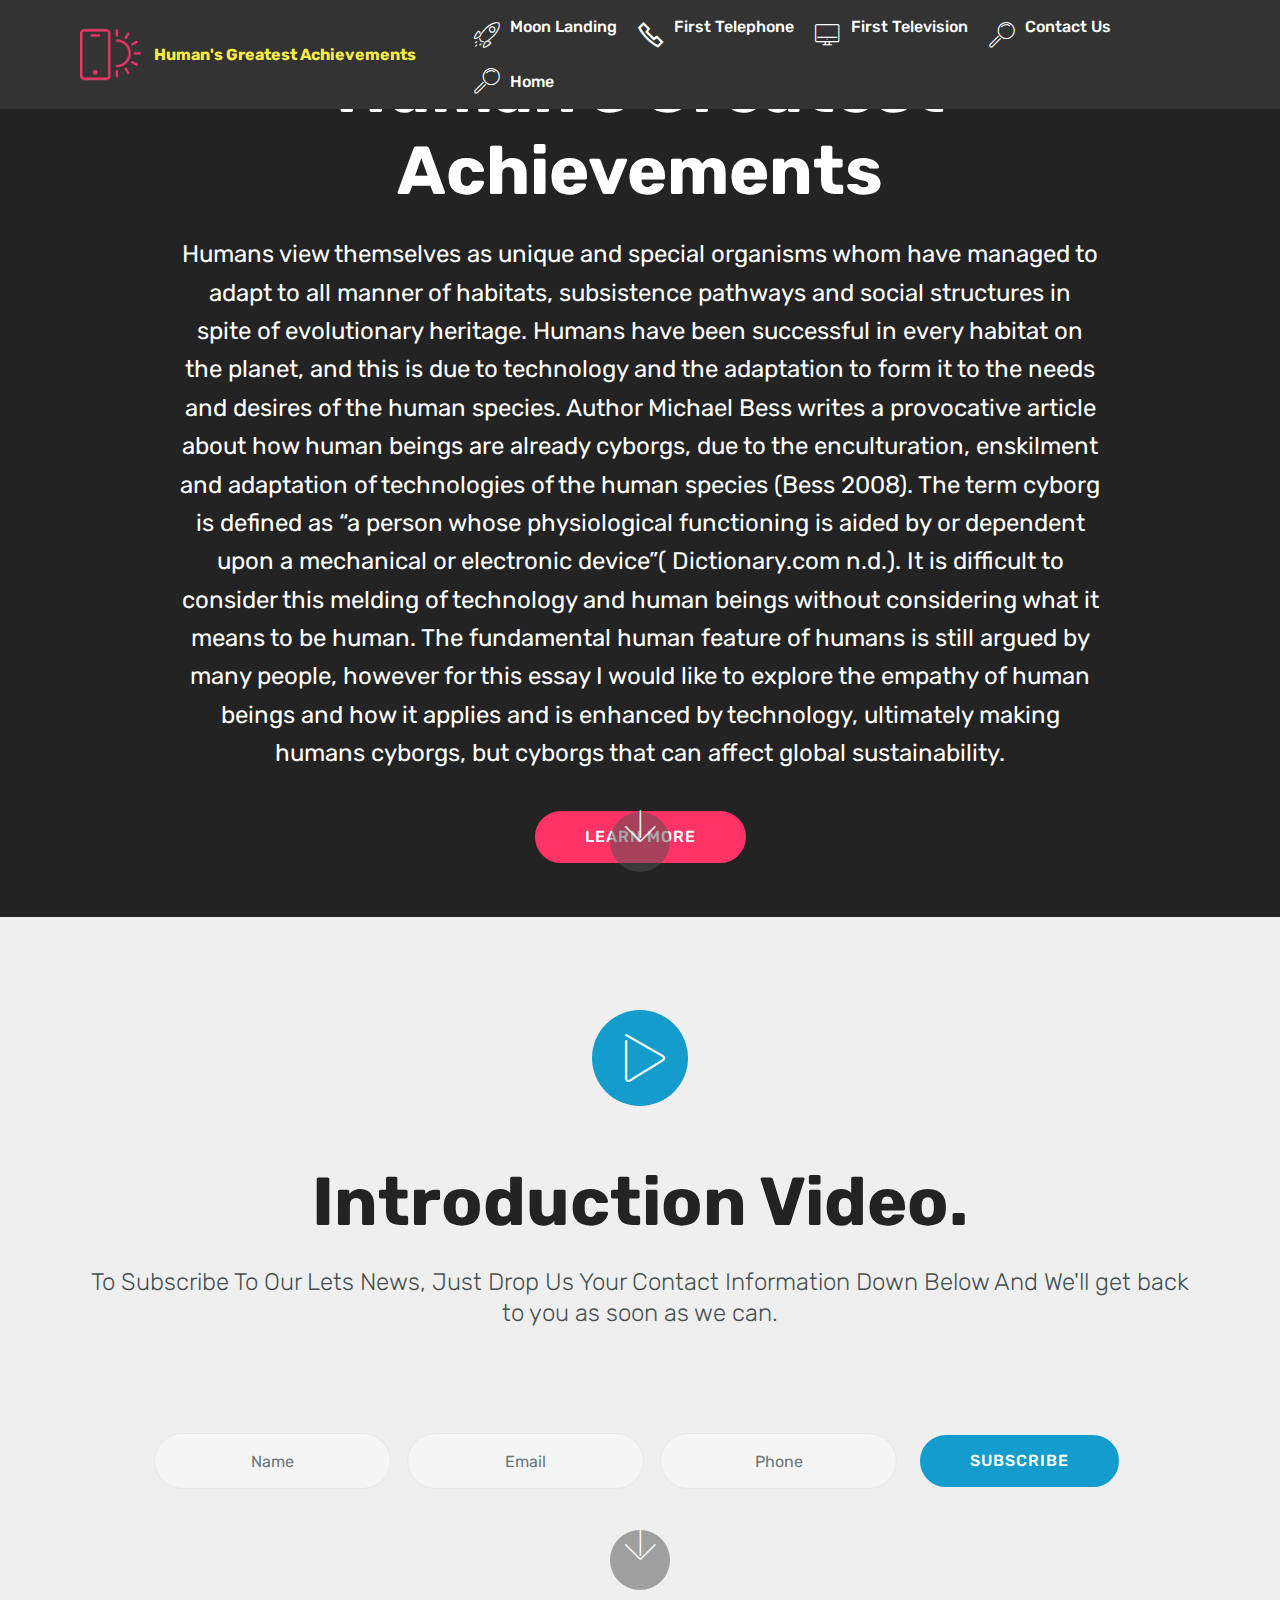
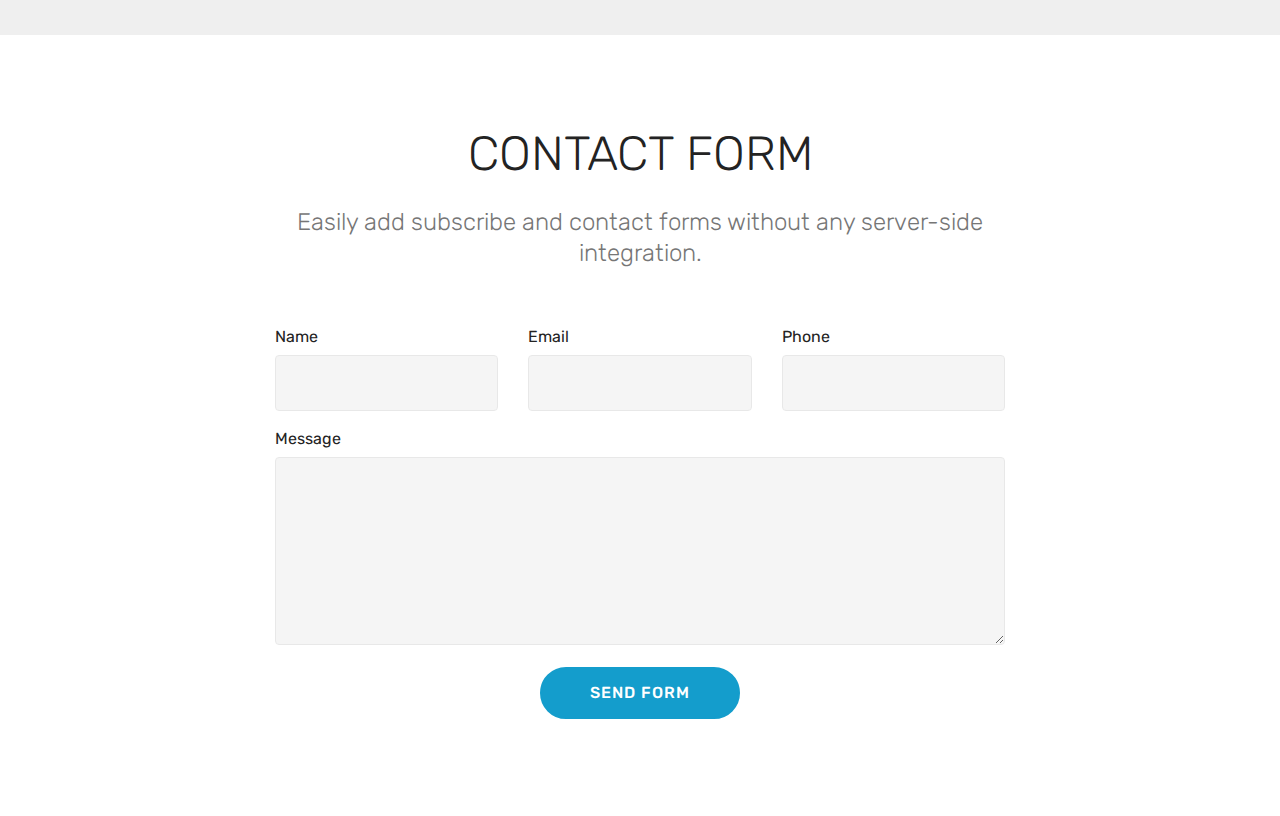
<file: index.html>
<!DOCTYPE html>
<html  >
<head>
  <!-- Site made with Mobirise Website Builder v4.9.7, https://mobirise.com -->
  <meta charset="UTF-8">
  <meta http-equiv="X-UA-Compatible" content="IE=edge">
  <meta name="generator" content="Mobirise v4.9.7, mobirise.com">
  <meta name="viewport" content="width=device-width, initial-scale=1, minimum-scale=1">
  <link rel="shortcut icon" href="assets/images/logo2.png" type="image/x-icon">
  <meta name="description" content="">
  
  <title>Home</title>
  <link rel="stylesheet" href="assets/web/assets/mobirise-icons2/mobirise2.css">
  <link rel="stylesheet" href="assets/web/assets/mobirise-icons/mobirise-icons.css">
  <link rel="stylesheet" href="assets/tether/tether.min.css">
  <link rel="stylesheet" href="assets/soundcloud-plugin/style.css">
  <link rel="stylesheet" href="assets/bootstrap/css/bootstrap.min.css">
  <link rel="stylesheet" href="assets/bootstrap/css/bootstrap-grid.min.css">
  <link rel="stylesheet" href="assets/bootstrap/css/bootstrap-reboot.min.css">
  <link rel="stylesheet" href="assets/dropdown/css/style.css">
  <link rel="stylesheet" href="assets/theme/css/style.css">
  <link rel="stylesheet" href="assets/mobirise/css/mbr-additional.css" type="text/css">
  
  
  
</head>
<body>
  <section class="menu cid-rpagGzzY6v" once="menu" id="menu1-1">

    

    <nav class="navbar navbar-expand beta-menu navbar-dropdown align-items-center navbar-fixed-top navbar-toggleable-sm">
        <button class="navbar-toggler navbar-toggler-right" type="button" data-toggle="collapse" data-target="#navbarSupportedContent" aria-controls="navbarSupportedContent" aria-expanded="false" aria-label="Toggle navigation">
            <div class="hamburger">
                <span></span>
                <span></span>
                <span></span>
                <span></span>
            </div>
        </button>
        <div class="menu-logo">
            <div class="navbar-brand">
                <span class="navbar-logo">
                    <a href="index.html#header2-0">
                         <img src="assets/images/logo2.png" alt="Mobirise" title="" style="height: 3.8rem;">
                    </a>
                </span>
                <span class="navbar-caption-wrap"><a class="navbar-caption text-success display-4" href="https://mobirise.co">Human's Greatest Achievements</a></span>
            </div>
        </div>
        <div class="collapse navbar-collapse" id="navbarSupportedContent">
            <ul class="navbar-nav nav-dropdown nav-right" data-app-modern-menu="true"><li class="nav-item"><a class="nav-link link text-white display-4" href="page2.html"><span class="mbri-rocket mbr-iconfont mbr-iconfont-btn"></span>
                        Moon Landing<br> &nbsp; &nbsp; &nbsp; &nbsp; &nbsp; &nbsp; &nbsp; &nbsp; &nbsp; &nbsp;</a></li><li class="nav-item"><a class="nav-link link text-white display-4" href="page3.html"><span class="mobi-mbri mobi-mbri-phone mbr-iconfont mbr-iconfont-btn"></span>
                        First Telephone<br> &nbsp; &nbsp; &nbsp; &nbsp; &nbsp; &nbsp; &nbsp; &nbsp; &nbsp; &nbsp;</a></li><li class="nav-item"><a class="nav-link link text-white display-4" href="page1.html"><span class="mbri-desktop mbr-iconfont mbr-iconfont-btn"></span>
                        First Television<br> &nbsp; &nbsp; &nbsp; &nbsp; &nbsp; &nbsp; &nbsp; &nbsp; &nbsp; &nbsp;</a></li><li class="nav-item"><a class="nav-link link text-white display-4" href="index.html#form1-4">
                        <span class="mbri-search mbr-iconfont mbr-iconfont-btn"></span>Contact Us<br> &nbsp; &nbsp; &nbsp; &nbsp; &nbsp; &nbsp; &nbsp; &nbsp; &nbsp; &nbsp;</a></li><li class="nav-item">
                    <a class="nav-link link text-white display-4" href="index.html#header2-0">
                        <span class="mbri-search mbr-iconfont mbr-iconfont-btn"></span>Home &nbsp; &nbsp; &nbsp; &nbsp; &nbsp; &nbsp; &nbsp; &nbsp; &nbsp;&nbsp;</a>
                </li><li class="nav-item">
                    <a class="nav-link link text-white display-4" href="https://mobirise.co">
                        </a>
                </li></ul>
            
        </div>
    </nav>
</section>

<section class="engine"><a href="https://mobirise.info/q">responsive site templates</a></section><section class="cid-rpagB2FHaz mbr-fullscreen" id="header2-0">

    

    

    <div class="container align-center">
        <div class="row justify-content-md-center">
            <div class="mbr-white col-md-10">
                <h1 class="mbr-section-title mbr-bold pb-3 mbr-fonts-style display-1">
                    Human's Greatest Achievements<br></h1>
                
                <p class="mbr-text pb-3 mbr-fonts-style display-5">
                    Humans view themselves as unique and special organisms whom have managed to adapt to all manner of habitats, subsistence pathways and social structures in spite of evolutionary heritage. Humans have been successful in every habitat on the planet, and this is due to technology and the adaptation to form it to the needs and desires of the human species. Author Michael Bess writes a provocative article about how human beings are already cyborgs, due to the enculturation, enskilment and adaptation of technologies of the human species (Bess 2008). The term cyborg is defined as “a person whose physiological functioning is aided by or dependent upon a mechanical or electronic device”( Dictionary.com n.d.). It is difficult to consider this melding of technology and human beings without considering what it means to be human. The fundamental human feature of humans is still argued by many people, however for this essay I would like to explore the empathy of human beings and how it applies and is enhanced by technology, ultimately making humans cyborgs, but cyborgs that can affect global sustainability.
                </p>
                <div class="mbr-section-btn"><a class="btn btn-md btn-secondary display-4" href="index.html#gallery1-3">LEARN MORE</a></div>
            </div>
        </div>
    </div>
    <div class="mbr-arrow hidden-sm-down" aria-hidden="true">
        <a href="#next">
            <i class="mbri-down mbr-iconfont"></i>
        </a>
    </div>
</section>

<section class="header13 cid-rpagPjIi8v" data-bg-video="https://www.youtube.com/watch?v=vBOraKmL6mU" id="header13-2">

    

    <div class="mbr-overlay" style="opacity: 0.4; background-color: rgb(239, 239, 239);">
    </div>

    <div class="container">
        <div class="mbr-media show-modal align-center pb-4 mb-4 pt-5" data-modal=".modalWindow">
            <span class="mbr-icofont mbri-play" style="color: rgb(255, 255, 255); fill: rgb(255, 255, 255);"></span>
        </div>

        <h1 class="mbr-section-title align-center pb-3 mbr-bold mbr-fonts-style display-1">Introduction Video.</h1>

        <h3 class="mbr-section-subtitle mbr-fonts-style display-5">
            To Subscribe To Our Lets News, Just Drop Us Your Contact Information Down Below And We'll get back to you as soon as we can.</h3>

        <div class="container mt-5 pt-5 pb-5">
           <div class="media-container-column" data-form-type="formoid">
                <!---Formbuilder Form--->
                <form action="https://mobirise.com/" method="POST" class="mbr-form form-with-styler" data-form-title="Mobirise Form"><input type="hidden" name="email" data-form-email="true" value="DK4+lhjYRkiYqh9smqC5mtcacNnRcJVNzqmbDWRoUCdIF2NKc+wpuvsEgdkd/Bd76qcz6nzdjdQDb2q2sTrC64V5jKFmW3FOaX1X6LA2bukVQVPu/G5xbn8dhoqarO2W">
                    <div class="row justify-content-center form-inline">
                        <div hidden="hidden" data-form-alert="" class="alert alert-success col-12">Thanks for filling out the form!</div>
                        <div hidden="hidden" data-form-alert-danger="" class="alert alert-danger col-12">
                        </div>
                    </div>
                    <div class="dragArea row justify-content-center form-inline">
                        <div class="col-auto form-group " data-for="name">
                            <input type="text" name="name" placeholder="Name" data-form-field="Name" required="required" class="form-control input-sm input-inverse display-7" id="name-header13-2">
                        </div>
                        <div class="col-auto form-group " data-for="email">
                            <input type="email" name="email" placeholder="Email" data-form-field="Email" required="required" class="form-control input-sm input-inverse display-7" id="email-header13-2">
                        </div>
                        <div data-for="phone" class="col-auto form-group ">
                            <input type="tel" name="phone" placeholder="Phone" data-form-field="Phone" class="form-control input-sm input-inverse display-7" id="phone-header13-2">
                        </div>
                        <div class="col-auto buttons-wrap">
                            <button type="submit" class="btn btn-primary display-4">SUBSCRIBE</button>
                        </div>
                    </div>
                </form><!---Formbuilder Form--->
            </div>
        </div>
    </div>

    <div>
        <div class="modalWindow" style="display: none;">
            <div class="modalWindow-container">
                <div class="modalWindow-video-container">
                    <div class="modalWindow-video">
                        <iframe width="100%" height="100%" frameborder="0" allowfullscreen="1" data-src="https://www.youtube.com/watch?v=vBOraKmL6mU"></iframe>
                    </div>
                    <a class="close" role="button" data-dismiss="modal">
                        <span aria-hidden="true" class="mbri-close mbr-iconfont closeModal"></span>
                        <span class="sr-only">Close</span>
                    </a>
                </div>
            </div>
        </div>
    </div>

    <div class="mbr-arrow hidden-sm-down" aria-hidden="true">
        <a href="#next">
            <i class="mbri-down mbr-iconfont"></i>
        </a>
    </div>
</section>

<section class="mbr-section form1 cid-rpagV3gOnj" id="form1-4">

    

    
    <div class="container">
        <div class="row justify-content-center">
            <div class="title col-12 col-lg-8">
                <h2 class="mbr-section-title align-center pb-3 mbr-fonts-style display-2">
                    CONTACT FORM
                </h2>
                <h3 class="mbr-section-subtitle align-center mbr-light pb-3 mbr-fonts-style display-5">
                    Easily add subscribe and contact forms without any server-side integration.
                </h3>
            </div>
        </div>
    </div>
    <div class="container">
        <div class="row justify-content-center">
            <div class="media-container-column col-lg-8" data-form-type="formoid">
                <!---Formbuilder Form--->
                <form action="https://mobirise.com/" method="POST" class="mbr-form form-with-styler" data-form-title="Mobirise Form"><input type="hidden" name="email" data-form-email="true" value="c8JjDsI/RQvxEg1KlRfWS992rN0+b+XrOK+VioDaXTfzjo7+4vpmb4xJPX1dcF6AyLvrEPYw4+x2KjftyAZ8eZAvlJkMsTY7x69QNG/4AeAfQZ7IQhln8Lhtn/06ubuJ">
                    <div class="row row-sm-offset">
                        <div hidden="hidden" data-form-alert="" class="alert alert-success col-12">Thanks for filling out the form!</div>
                        <div hidden="hidden" data-form-alert-danger="" class="alert alert-danger col-12">
                        </div>
                    </div>
                    <div class="dragArea row row-sm-offset">
                        <div class="col-md-4  form-group" data-for="name">
                            <label for="name-form1-4" class="form-control-label mbr-fonts-style display-7">Name</label>
                            <input type="text" name="name" data-form-field="Name" required="required" class="form-control display-7" id="name-form1-4">
                        </div>
                        <div class="col-md-4  form-group" data-for="email">
                            <label for="email-form1-4" class="form-control-label mbr-fonts-style display-7">Email</label>
                            <input type="email" name="email" data-form-field="Email" required="required" class="form-control display-7" id="email-form1-4">
                        </div>
                        <div data-for="phone" class="col-md-4  form-group">
                            <label for="phone-form1-4" class="form-control-label mbr-fonts-style display-7">Phone</label>
                            <input type="tel" name="phone" data-form-field="Phone" class="form-control display-7" id="phone-form1-4">
                        </div>
                        <div data-for="message" class="col-md-12 form-group">
                            <label for="message-form1-4" class="form-control-label mbr-fonts-style display-7">Message</label>
                            <textarea name="message" data-form-field="Message" class="form-control display-7" id="message-form1-4"></textarea>
                        </div>
                        <div class="col-md-12 input-group-btn align-center">
                            <button type="submit" class="btn btn-primary btn-form display-4">SEND FORM</button>
                        </div>
                    </div>
                </form><!---Formbuilder Form--->
            </div>
        </div>
    </div>
</section>


  <script src="assets/web/assets/jquery/jquery.min.js"></script>
  <script src="assets/popper/popper.min.js"></script>
  <script src="assets/tether/tether.min.js"></script>
  <script src="assets/bootstrap/js/bootstrap.min.js"></script>
  <script src="assets/smoothscroll/smooth-scroll.js"></script>
  <script src="assets/touchswipe/jquery.touch-swipe.min.js"></script>
  <script src="assets/playervimeo/vimeo_player.js"></script>
  <script src="assets/ytplayer/jquery.mb.ytplayer.min.js"></script>
  <script src="assets/vimeoplayer/jquery.mb.vimeo_player.js"></script>
  <script src="assets/dropdown/js/script.min.js"></script>
  <script src="assets/theme/js/script.js"></script>
  <script src="assets/formoid/formoid.min.js"></script>
  
  
</body>
</html>
</file>
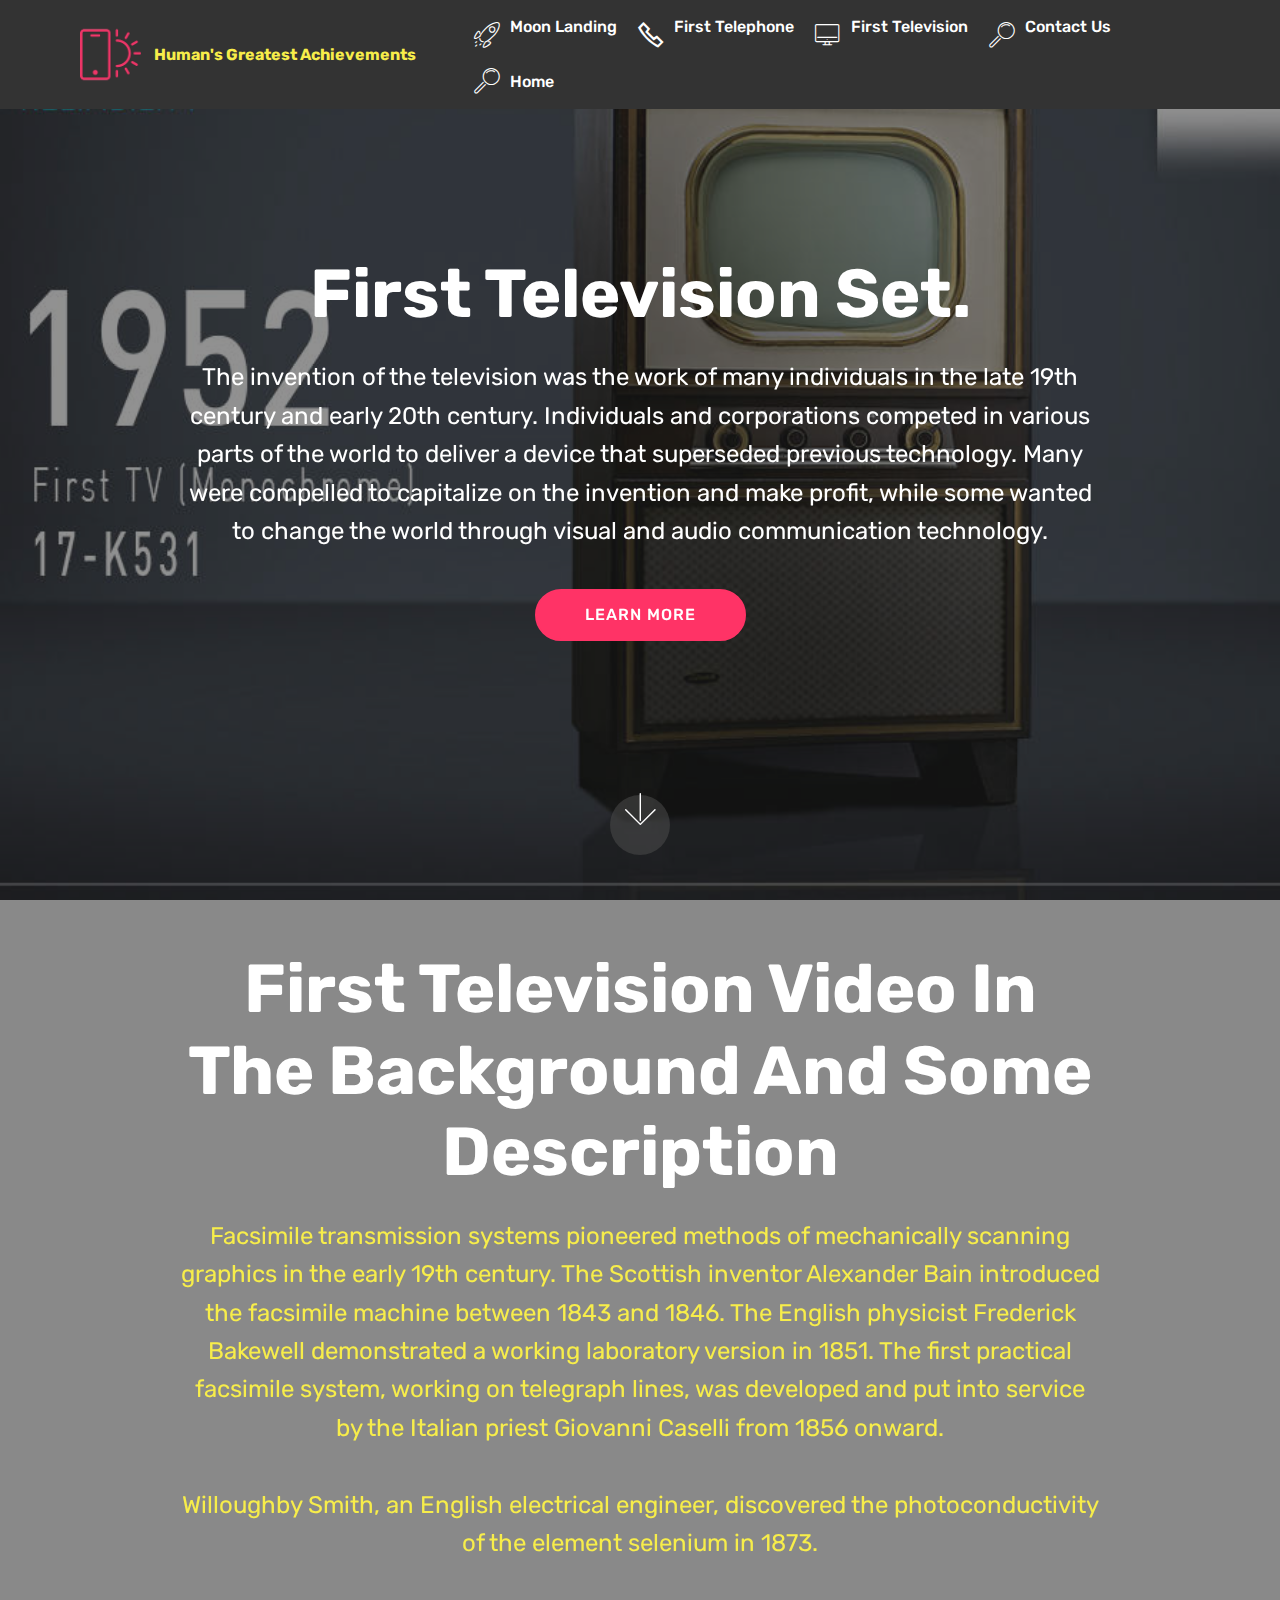
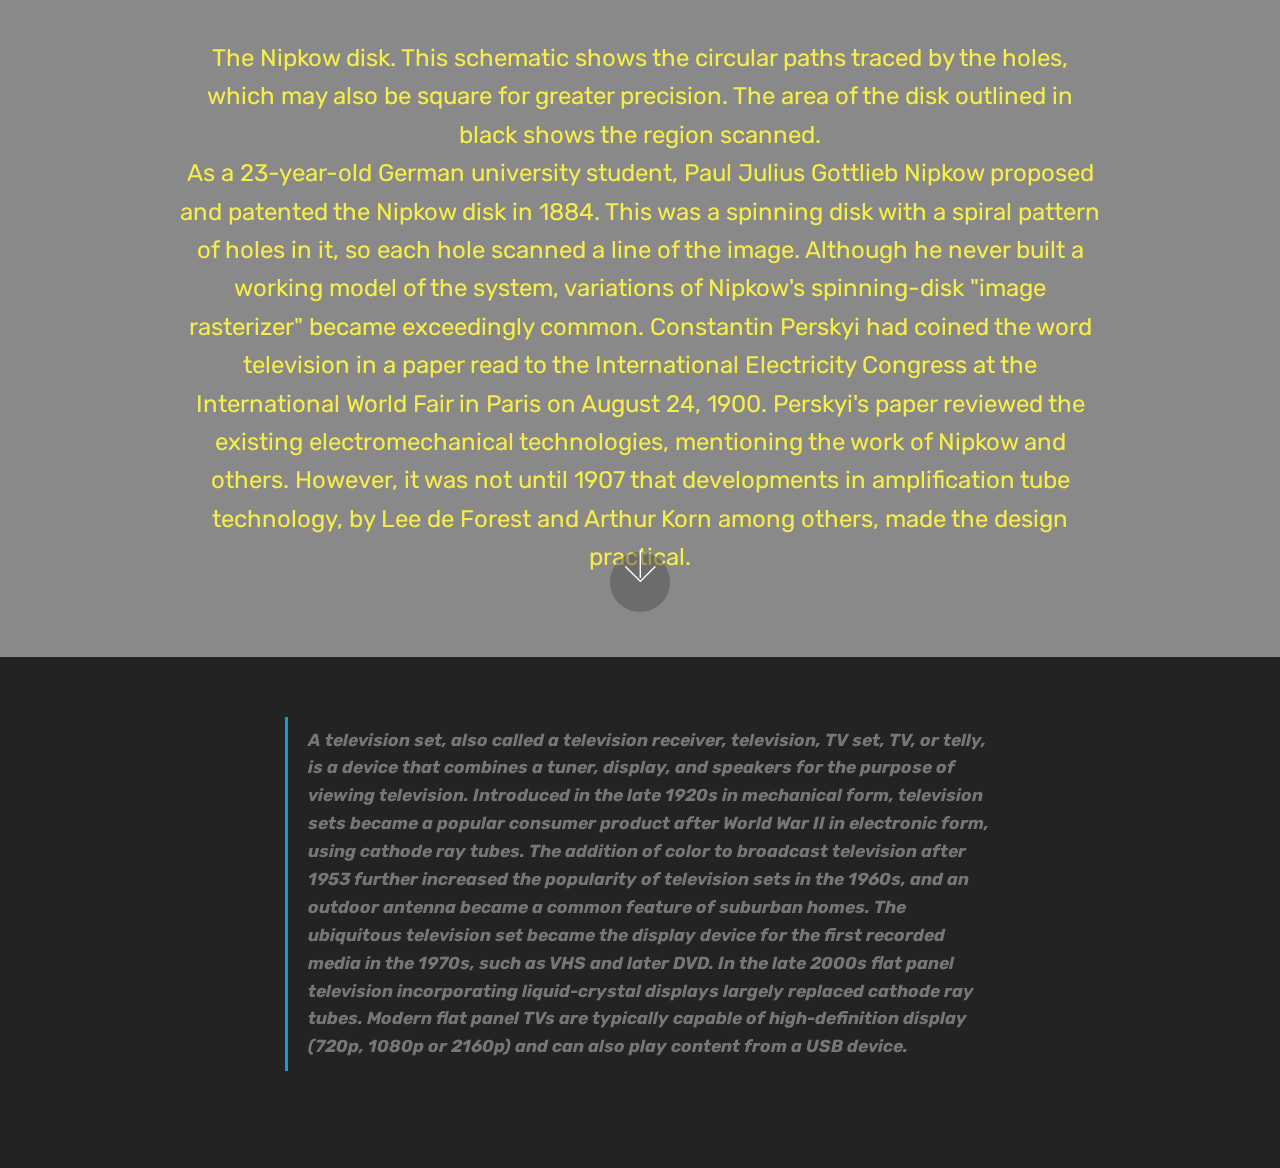
<file: page1.html>
<!DOCTYPE html>
<html  >
<head>
  <!-- Site made with Mobirise Website Builder v4.9.7, https://mobirise.com -->
  <meta charset="UTF-8">
  <meta http-equiv="X-UA-Compatible" content="IE=edge">
  <meta name="generator" content="Mobirise v4.9.7, mobirise.com">
  <meta name="viewport" content="width=device-width, initial-scale=1, minimum-scale=1">
  <link rel="shortcut icon" href="assets/images/logo2.png" type="image/x-icon">
  <meta name="description" content="Website Generator Description">
  
  <title>First Televison</title>
  <link rel="stylesheet" href="assets/web/assets/mobirise-icons2/mobirise2.css">
  <link rel="stylesheet" href="assets/web/assets/mobirise-icons/mobirise-icons.css">
  <link rel="stylesheet" href="assets/tether/tether.min.css">
  <link rel="stylesheet" href="assets/soundcloud-plugin/style.css">
  <link rel="stylesheet" href="assets/bootstrap/css/bootstrap.min.css">
  <link rel="stylesheet" href="assets/bootstrap/css/bootstrap-grid.min.css">
  <link rel="stylesheet" href="assets/bootstrap/css/bootstrap-reboot.min.css">
  <link rel="stylesheet" href="assets/dropdown/css/style.css">
  <link rel="stylesheet" href="assets/theme/css/style.css">
  <link rel="stylesheet" href="assets/mobirise/css/mbr-additional.css" type="text/css">
  
  
  
</head>
<body>
  <section class="menu cid-rpagGzzY6v" once="menu" id="menu1-5">

    

    <nav class="navbar navbar-expand beta-menu navbar-dropdown align-items-center navbar-fixed-top navbar-toggleable-sm">
        <button class="navbar-toggler navbar-toggler-right" type="button" data-toggle="collapse" data-target="#navbarSupportedContent" aria-controls="navbarSupportedContent" aria-expanded="false" aria-label="Toggle navigation">
            <div class="hamburger">
                <span></span>
                <span></span>
                <span></span>
                <span></span>
            </div>
        </button>
        <div class="menu-logo">
            <div class="navbar-brand">
                <span class="navbar-logo">
                    <a href="index.html#header2-0">
                         <img src="assets/images/logo2.png" alt="Mobirise" title="" style="height: 3.8rem;">
                    </a>
                </span>
                <span class="navbar-caption-wrap"><a class="navbar-caption text-success display-4" href="https://mobirise.co">Human's Greatest Achievements</a></span>
            </div>
        </div>
        <div class="collapse navbar-collapse" id="navbarSupportedContent">
            <ul class="navbar-nav nav-dropdown nav-right" data-app-modern-menu="true"><li class="nav-item"><a class="nav-link link text-white display-4" href="page2.html"><span class="mbri-rocket mbr-iconfont mbr-iconfont-btn"></span>
                        Moon Landing<br> &nbsp; &nbsp; &nbsp; &nbsp; &nbsp; &nbsp; &nbsp; &nbsp; &nbsp; &nbsp;</a></li><li class="nav-item"><a class="nav-link link text-white display-4" href="page3.html"><span class="mobi-mbri mobi-mbri-phone mbr-iconfont mbr-iconfont-btn"></span>
                        First Telephone<br> &nbsp; &nbsp; &nbsp; &nbsp; &nbsp; &nbsp; &nbsp; &nbsp; &nbsp; &nbsp;</a></li><li class="nav-item"><a class="nav-link link text-white display-4" href="page1.html"><span class="mbri-desktop mbr-iconfont mbr-iconfont-btn"></span>
                        First Television<br> &nbsp; &nbsp; &nbsp; &nbsp; &nbsp; &nbsp; &nbsp; &nbsp; &nbsp; &nbsp;</a></li><li class="nav-item"><a class="nav-link link text-white display-4" href="index.html#form1-4">
                        <span class="mbri-search mbr-iconfont mbr-iconfont-btn"></span>Contact Us<br> &nbsp; &nbsp; &nbsp; &nbsp; &nbsp; &nbsp; &nbsp; &nbsp; &nbsp; &nbsp;</a></li><li class="nav-item">
                    <a class="nav-link link text-white display-4" href="index.html#header2-0">
                        <span class="mbri-search mbr-iconfont mbr-iconfont-btn"></span>Home &nbsp; &nbsp; &nbsp; &nbsp; &nbsp; &nbsp; &nbsp; &nbsp; &nbsp;&nbsp;</a>
                </li><li class="nav-item">
                    <a class="nav-link link text-white display-4" href="https://mobirise.co">
                        </a>
                </li></ul>
            
        </div>
    </nav>
</section>

<section class="engine"><a href="https://mobirise.info/h">how to create your own web page for free</a></section><section class="cid-rpakKXSrhy mbr-fullscreen mbr-parallax-background" id="header2-8">

    

    <div class="mbr-overlay" style="opacity: 0.5; background-color: rgb(35, 35, 35);"></div>

    <div class="container align-center">
        <div class="row justify-content-md-center">
            <div class="mbr-white col-md-10">
                <h1 class="mbr-section-title mbr-bold pb-3 mbr-fonts-style display-1">
                    First Television Set.</h1>
                
                <p class="mbr-text pb-3 mbr-fonts-style display-5">
                    The invention of the television was the work of many individuals in the late 19th century and early 20th century. Individuals and corporations competed in various parts of the world to deliver a device that superseded previous technology. Many were compelled to capitalize on the invention and make profit, while some wanted to change the world through visual and audio communication technology.</p>
                <div class="mbr-section-btn"><a class="btn btn-md btn-secondary display-4" href="page1.html#features11-b">LEARN MORE</a></div>
            </div>
        </div>
    </div>
    <div class="mbr-arrow hidden-sm-down" aria-hidden="true">
        <a href="#next">
            <i class="mbri-down mbr-iconfont"></i>
        </a>
    </div>
</section>

<section class="header6 cid-rpakMdeOvR mbr-fullscreen" data-bg-video="https://www.youtube.com/watch?v=0fd2AeF9rFU" id="header6-9">

    

    <div class="mbr-overlay" style="opacity: 0.5; background-color: rgb(35, 35, 35);">
    </div>

    <div class="container">
        <div class="row justify-content-md-center">
            <div class="mbr-white col-md-10">
                <h1 class="mbr-section-title align-center mbr-bold pb-3 mbr-fonts-style display-1">
                    First Television Video In The Background And Some Description</h1>
                <p class="mbr-text align-center pb-3 mbr-fonts-style display-5">Facsimile transmission systems pioneered methods of mechanically scanning graphics in the early 19th century. The Scottish inventor Alexander Bain introduced the facsimile machine between 1843 and 1846. The English physicist Frederick Bakewell demonstrated a working laboratory version in 1851. The first practical facsimile system, working on telegraph lines, was developed and put into service by the Italian priest Giovanni Caselli from 1856 onward.<br>
<br>Willoughby Smith, an English electrical engineer, discovered the photoconductivity of the element selenium in 1873.
<br>
<br>
<br>The Nipkow disk. This schematic shows the circular paths traced by the holes, which may also be square for greater precision. The area of the disk outlined in black shows the region scanned.
<br>As a 23-year-old German university student, Paul Julius Gottlieb Nipkow proposed and patented the Nipkow disk in 1884. This was a spinning disk with a spiral pattern of holes in it, so each hole scanned a line of the image. Although he never built a working model of the system, variations of Nipkow's spinning-disk "image rasterizer" became exceedingly common. Constantin Perskyi had coined the word television in a paper read to the International Electricity Congress at the International World Fair in Paris on August 24, 1900. Perskyi's paper reviewed the existing electromechanical technologies, mentioning the work of Nipkow and others. However, it was not until 1907 that developments in amplification tube technology, by Lee de Forest and Arthur Korn among others, made the design practical.</p>
                
            </div>
        </div>
    </div>

    <div class="mbr-arrow hidden-sm-down" aria-hidden="true">
        <a href="#next">
            <i class="mbri-down mbr-iconfont"></i>
        </a>
    </div>
</section>

<section class="mbr-section article content1 cid-rpamBCRe0h" id="content2-c">

     

    <div class="container">
        <div class="media-container-row">
            <div class="mbr-text col-12 col-md-8 mbr-fonts-style display-5">
                <blockquote><strong>A television set, also called a television receiver, television, TV set, TV, or telly, is a device that combines a tuner, display, and speakers for the purpose of viewing television. Introduced in the late 1920s in mechanical form, television sets became a popular consumer product after World War II in electronic form, using cathode ray tubes. The addition of color to broadcast television after 1953 further increased the popularity of television sets in the 1960s, and an outdoor antenna became a common feature of suburban homes. The ubiquitous television set became the display device for the first recorded media in the 1970s, such as VHS and later DVD. In the late 2000s flat panel television incorporating liquid-crystal displays largely replaced cathode ray tubes. Modern flat panel TVs are typically capable of high-definition display (720p, 1080p or 2160p) and can also play content from a USB device.</strong></blockquote>
            </div>
        </div>
    </div>
</section>


  <script src="assets/web/assets/jquery/jquery.min.js"></script>
  <script src="assets/tether/tether.min.js"></script>
  <script src="assets/popper/popper.min.js"></script>
  <script src="assets/bootstrap/js/bootstrap.min.js"></script>
  <script src="assets/smoothscroll/smooth-scroll.js"></script>
  <script src="assets/dropdown/js/script.min.js"></script>
  <script src="assets/parallax/jarallax.min.js"></script>
  <script src="assets/ytplayer/jquery.mb.ytplayer.min.js"></script>
  <script src="assets/vimeoplayer/jquery.mb.vimeo_player.js"></script>
  <script src="assets/touchswipe/jquery.touch-swipe.min.js"></script>
  <script src="assets/theme/js/script.js"></script>
  
  
</body>
</html>
</file>
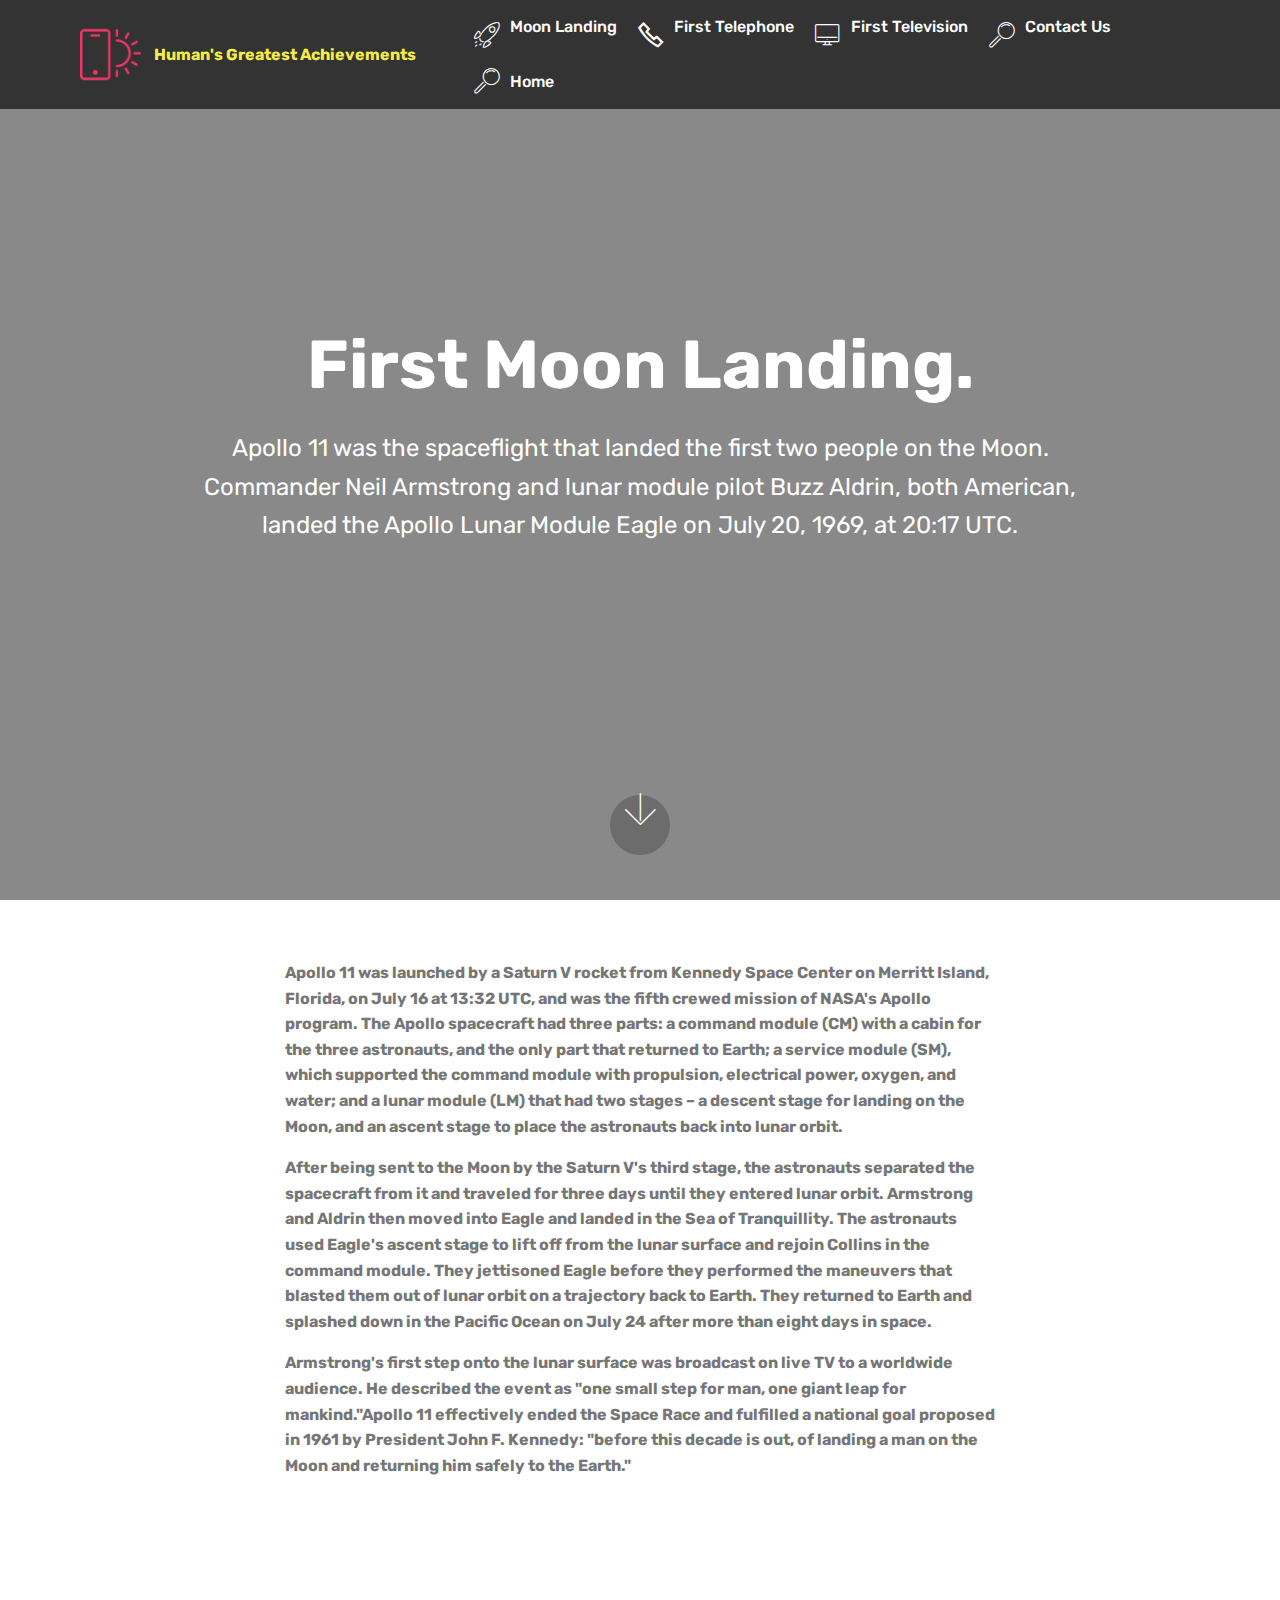
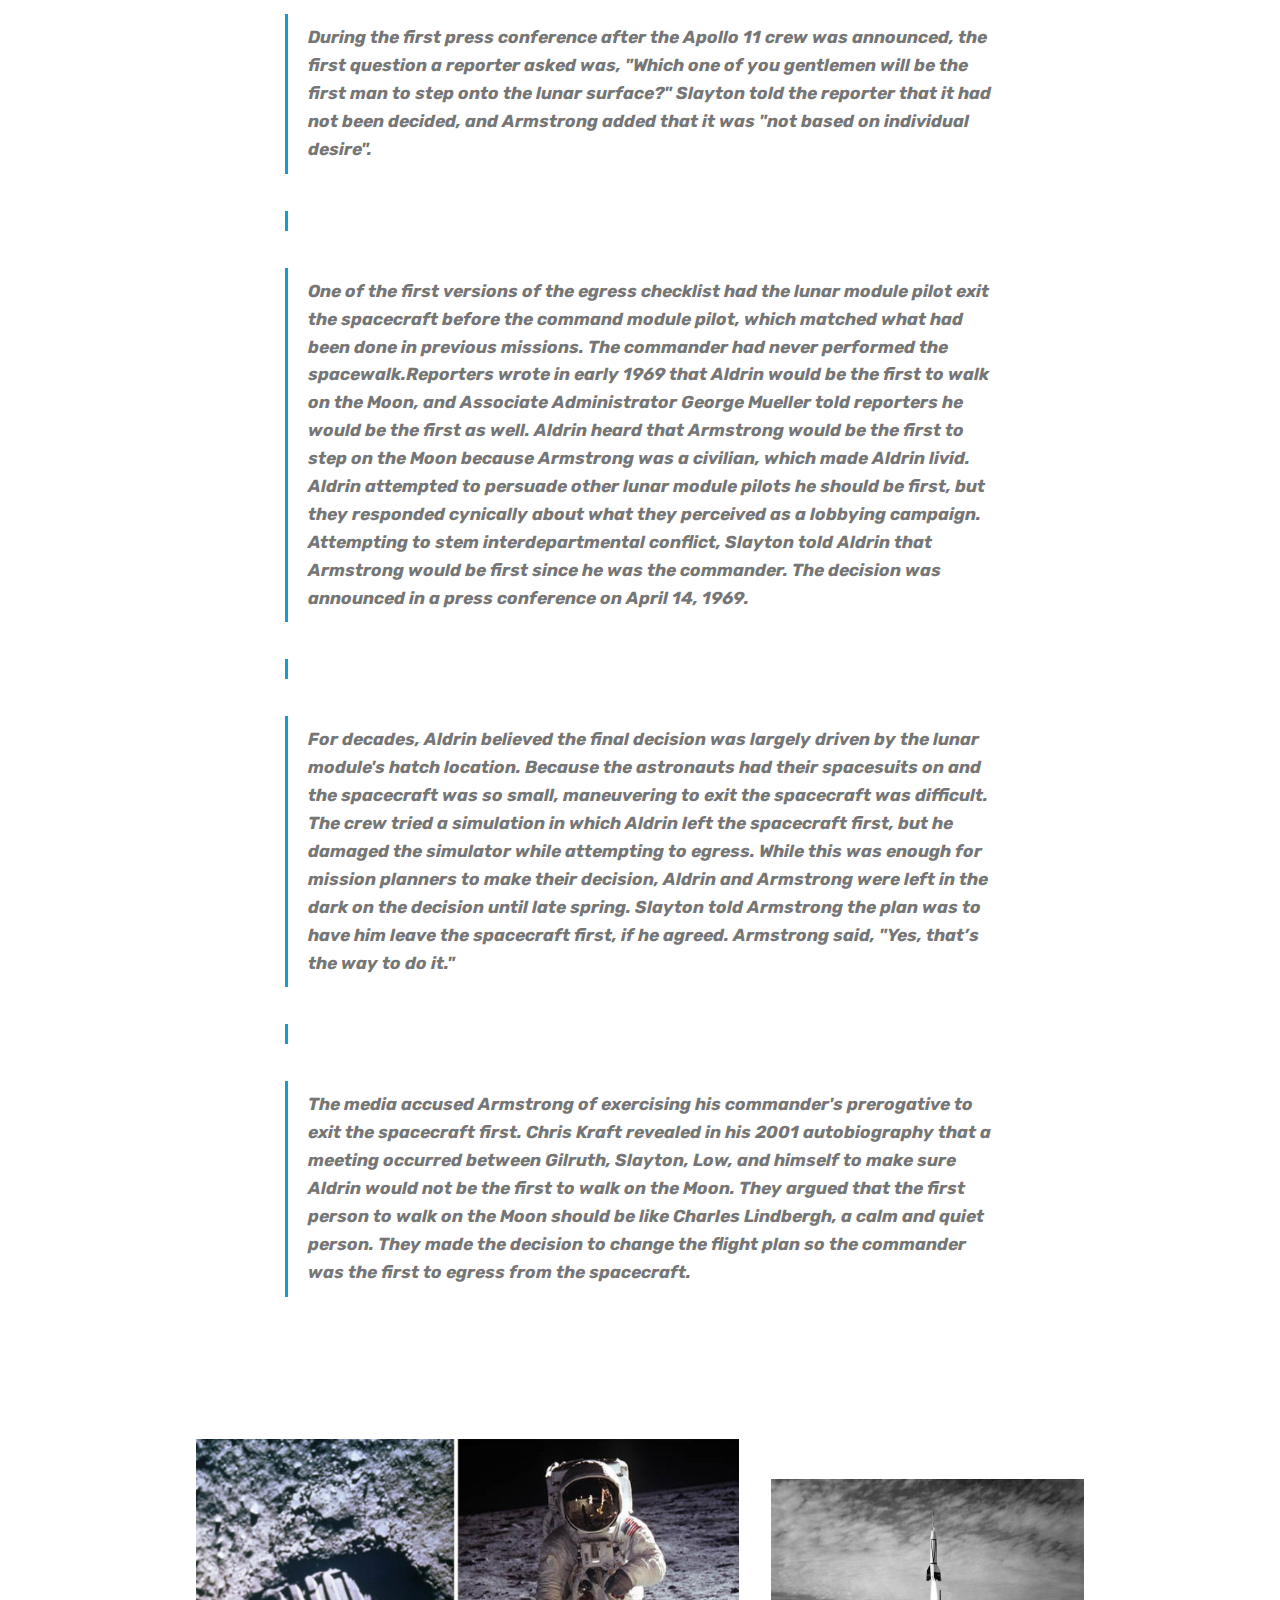
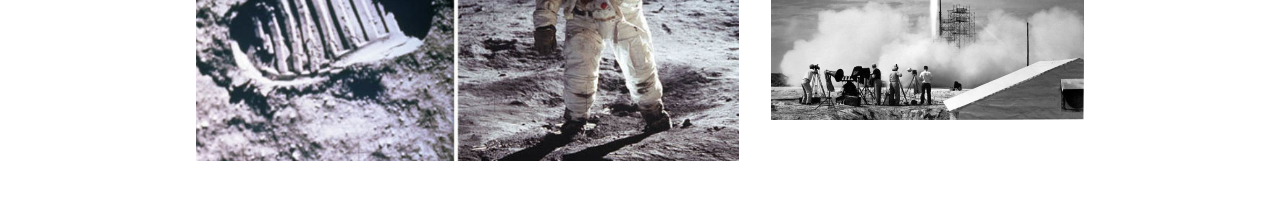
<file: page2.html>
<!DOCTYPE html>
<html  >
<head>
  <!-- Site made with Mobirise Website Builder v4.9.7, https://mobirise.com -->
  <meta charset="UTF-8">
  <meta http-equiv="X-UA-Compatible" content="IE=edge">
  <meta name="generator" content="Mobirise v4.9.7, mobirise.com">
  <meta name="viewport" content="width=device-width, initial-scale=1, minimum-scale=1">
  <link rel="shortcut icon" href="assets/images/logo2.png" type="image/x-icon">
  <meta name="description" content="Web Page Builder Description">
  
  <title>Moon Landing</title>
  <link rel="stylesheet" href="assets/web/assets/mobirise-icons2/mobirise2.css">
  <link rel="stylesheet" href="assets/web/assets/mobirise-icons/mobirise-icons.css">
  <link rel="stylesheet" href="assets/tether/tether.min.css">
  <link rel="stylesheet" href="assets/bootstrap/css/bootstrap.min.css">
  <link rel="stylesheet" href="assets/bootstrap/css/bootstrap-grid.min.css">
  <link rel="stylesheet" href="assets/bootstrap/css/bootstrap-reboot.min.css">
  <link rel="stylesheet" href="assets/soundcloud-plugin/style.css">
  <link rel="stylesheet" href="assets/dropdown/css/style.css">
  <link rel="stylesheet" href="assets/theme/css/style.css">
  <link rel="stylesheet" href="assets/mobirise/css/mbr-additional.css" type="text/css">
  
  
  
</head>
<body>
  <section class="menu cid-rpagGzzY6v" once="menu" id="menu1-6">

    

    <nav class="navbar navbar-expand beta-menu navbar-dropdown align-items-center navbar-fixed-top navbar-toggleable-sm">
        <button class="navbar-toggler navbar-toggler-right" type="button" data-toggle="collapse" data-target="#navbarSupportedContent" aria-controls="navbarSupportedContent" aria-expanded="false" aria-label="Toggle navigation">
            <div class="hamburger">
                <span></span>
                <span></span>
                <span></span>
                <span></span>
            </div>
        </button>
        <div class="menu-logo">
            <div class="navbar-brand">
                <span class="navbar-logo">
                    <a href="index.html#header2-0">
                         <img src="assets/images/logo2.png" alt="Mobirise" title="" style="height: 3.8rem;">
                    </a>
                </span>
                <span class="navbar-caption-wrap"><a class="navbar-caption text-success display-4" href="https://mobirise.co">Human's Greatest Achievements</a></span>
            </div>
        </div>
        <div class="collapse navbar-collapse" id="navbarSupportedContent">
            <ul class="navbar-nav nav-dropdown nav-right" data-app-modern-menu="true"><li class="nav-item"><a class="nav-link link text-white display-4" href="page2.html"><span class="mbri-rocket mbr-iconfont mbr-iconfont-btn"></span>
                        Moon Landing<br> &nbsp; &nbsp; &nbsp; &nbsp; &nbsp; &nbsp; &nbsp; &nbsp; &nbsp; &nbsp;</a></li><li class="nav-item"><a class="nav-link link text-white display-4" href="page3.html"><span class="mobi-mbri mobi-mbri-phone mbr-iconfont mbr-iconfont-btn"></span>
                        First Telephone<br> &nbsp; &nbsp; &nbsp; &nbsp; &nbsp; &nbsp; &nbsp; &nbsp; &nbsp; &nbsp;</a></li><li class="nav-item"><a class="nav-link link text-white display-4" href="page1.html"><span class="mbri-desktop mbr-iconfont mbr-iconfont-btn"></span>
                        First Television<br> &nbsp; &nbsp; &nbsp; &nbsp; &nbsp; &nbsp; &nbsp; &nbsp; &nbsp; &nbsp;</a></li><li class="nav-item"><a class="nav-link link text-white display-4" href="index.html#form1-4">
                        <span class="mbri-search mbr-iconfont mbr-iconfont-btn"></span>Contact Us<br> &nbsp; &nbsp; &nbsp; &nbsp; &nbsp; &nbsp; &nbsp; &nbsp; &nbsp; &nbsp;</a></li><li class="nav-item">
                    <a class="nav-link link text-white display-4" href="index.html#header2-0">
                        <span class="mbri-search mbr-iconfont mbr-iconfont-btn"></span>Home &nbsp; &nbsp; &nbsp; &nbsp; &nbsp; &nbsp; &nbsp; &nbsp; &nbsp;&nbsp;</a>
                </li><li class="nav-item">
                    <a class="nav-link link text-white display-4" href="https://mobirise.co">
                        </a>
                </li></ul>
            
        </div>
    </nav>
</section>

<section class="engine"><a href="https://mobirise.info/f">simple web maker</a></section><section class="header6 cid-rpanS43UZf mbr-fullscreen" data-bg-video="https://www.youtube.com/watch?v=BD-1iGWZRDA" id="header6-h">

    

    <div class="mbr-overlay" style="opacity: 0.5; background-color: rgb(35, 35, 35);">
    </div>

    <div class="container">
        <div class="row justify-content-md-center">
            <div class="mbr-white col-md-10">
                <h1 class="mbr-section-title align-center mbr-bold pb-3 mbr-fonts-style display-1">
                    First Moon Landing.</h1>
                <p class="mbr-text align-center pb-3 mbr-fonts-style display-5">
                    Apollo 11 was the spaceflight that landed the first two people on the Moon. Commander Neil Armstrong and lunar module pilot Buzz Aldrin, both American, landed the Apollo Lunar Module Eagle on July 20, 1969, at 20:17 UTC.
                </p>
                
            </div>
        </div>
    </div>

    <div class="mbr-arrow hidden-sm-down" aria-hidden="true">
        <a href="#next">
            <i class="mbri-down mbr-iconfont"></i>
        </a>
    </div>
</section>

<section class="mbr-section article content1 cid-rpanUhnzkq" id="content1-i">
    
     

    <div class="container">
        <div class="media-container-row">
            <div class="mbr-text col-12 mbr-fonts-style display-7 col-md-8"><p><strong>Apollo 11 was launched by a Saturn V rocket from Kennedy Space Center on Merritt Island, Florida, on July 16 at 13:32 UTC, and was the fifth crewed mission of NASA's Apollo program. The Apollo spacecraft had three parts: a command module (CM) with a cabin for the three astronauts, and the only part that returned to Earth; a service module (SM), which supported the command module with propulsion, electrical power, oxygen, and water; and a lunar module (LM) that had two stages – a descent stage for landing on the Moon, and an ascent stage to place the astronauts back into lunar orbit.</strong></p><p><strong>After being sent to the Moon by the Saturn V's third stage, the astronauts separated the spacecraft from it and traveled for three days until they entered lunar orbit. Armstrong and Aldrin then moved into Eagle and landed in the Sea of Tranquillity. The astronauts used Eagle's ascent stage to lift off from the lunar surface and rejoin Collins in the command module. They jettisoned Eagle before they performed the maneuvers that blasted them out of lunar orbit on a trajectory back to Earth. They returned to Earth and splashed down in the Pacific Ocean on July 24 after more than eight days in space.</strong></p><p><strong>Armstrong's first step onto the lunar surface was broadcast on live TV to a worldwide audience. He described the event as "one small step for man, one giant leap for mankind."Apollo 11 effectively ended the Space Race and fulfilled a national goal proposed in 1961 by President John F. Kennedy: "before this decade is out, of landing a man on the Moon and returning him safely to the Earth."</strong></p></div>
        </div>
    </div>
</section>

<section class="mbr-section article content1 cid-rpanUHBnov" id="content2-j">

     

    <div class="container">
        <div class="media-container-row">
            <div class="mbr-text col-12 col-md-8 mbr-fonts-style display-7">
                <blockquote><strong>During the first press conference after the Apollo 11 crew was announced, the first question a reporter asked was, "Which one of you gentlemen will be the first man to step onto the lunar surface?" Slayton told the reporter that it had not been decided, and Armstrong added that it was "not based on individual desire".</strong></blockquote><blockquote><strong>
</strong></blockquote><blockquote><strong>One of the first versions of the egress checklist had the lunar module pilot exit the spacecraft before the command module pilot, which matched what had been done in previous missions. The commander had never performed the spacewalk.Reporters wrote in early 1969 that Aldrin would be the first to walk on the Moon, and Associate Administrator George Mueller told reporters he would be the first as well. Aldrin heard that Armstrong would be the first to step on the Moon because Armstrong was a civilian, which made Aldrin livid. Aldrin attempted to persuade other lunar module pilots he should be first, but they responded cynically about what they perceived as a lobbying campaign. Attempting to stem interdepartmental conflict, Slayton told Aldrin that Armstrong would be first since he was the commander. The decision was announced in a press conference on April 14, 1969.</strong></blockquote><blockquote><strong>
</strong></blockquote><blockquote><strong>For decades, Aldrin believed the final decision was largely driven by the lunar module's hatch location. Because the astronauts had their spacesuits on and the spacecraft was so small, maneuvering to exit the spacecraft was difficult. The crew tried a simulation in which Aldrin left the spacecraft first, but he damaged the simulator while attempting to egress. While this was enough for mission planners to make their decision, Aldrin and Armstrong were left in the dark on the decision until late spring. Slayton told Armstrong the plan was to have him leave the spacecraft first, if he agreed. Armstrong said, "Yes, that’s the way to do it."</strong></blockquote><blockquote><strong>
</strong></blockquote><blockquote><strong>The media accused Armstrong of exercising his commander's prerogative to exit the spacecraft first. Chris Kraft revealed in his 2001 autobiography that a meeting occurred between Gilruth, Slayton, Low, and himself to make sure Aldrin would not be the first to walk on the Moon. They argued that the first person to walk on the Moon should be like Charles Lindbergh, a calm and quiet person. They made the decision to change the flight plan so the commander was the first to egress from the spacecraft.</strong></blockquote>
            </div>
        </div>
    </div>
</section>

<section class="cid-rpapIXSnQz" id="image4-m">
    <!-- Block parameters controls (Blue "Gear" panel) -->
    
    <!-- End block parameters -->
    <div class="container images-container">
            <div class="media-container-row" style="width: 80%;">
                <div class="img-item item1" style="width: 177%;">
                    <img src="assets/images/abaifqub2irbfpmubjbi-1-750x445.jpg" alt="" title="">
                    
                </div>
                <div class="img-item">
                    <img src="assets/images/156109main-image-feature-644-ys-full-626x482.jpg" alt="" title="">
                    
                </div>
            </div>
    </div>
</section>


  <script src="assets/web/assets/jquery/jquery.min.js"></script>
  <script src="assets/tether/tether.min.js"></script>
  <script src="assets/popper/popper.min.js"></script>
  <script src="assets/bootstrap/js/bootstrap.min.js"></script>
  <script src="assets/smoothscroll/smooth-scroll.js"></script>
  <script src="assets/dropdown/js/script.min.js"></script>
  <script src="assets/touchswipe/jquery.touch-swipe.min.js"></script>
  <script src="assets/ytplayer/jquery.mb.ytplayer.min.js"></script>
  <script src="assets/vimeoplayer/jquery.mb.vimeo_player.js"></script>
  <script src="assets/theme/js/script.js"></script>
  
  
</body>
</html>
</file>
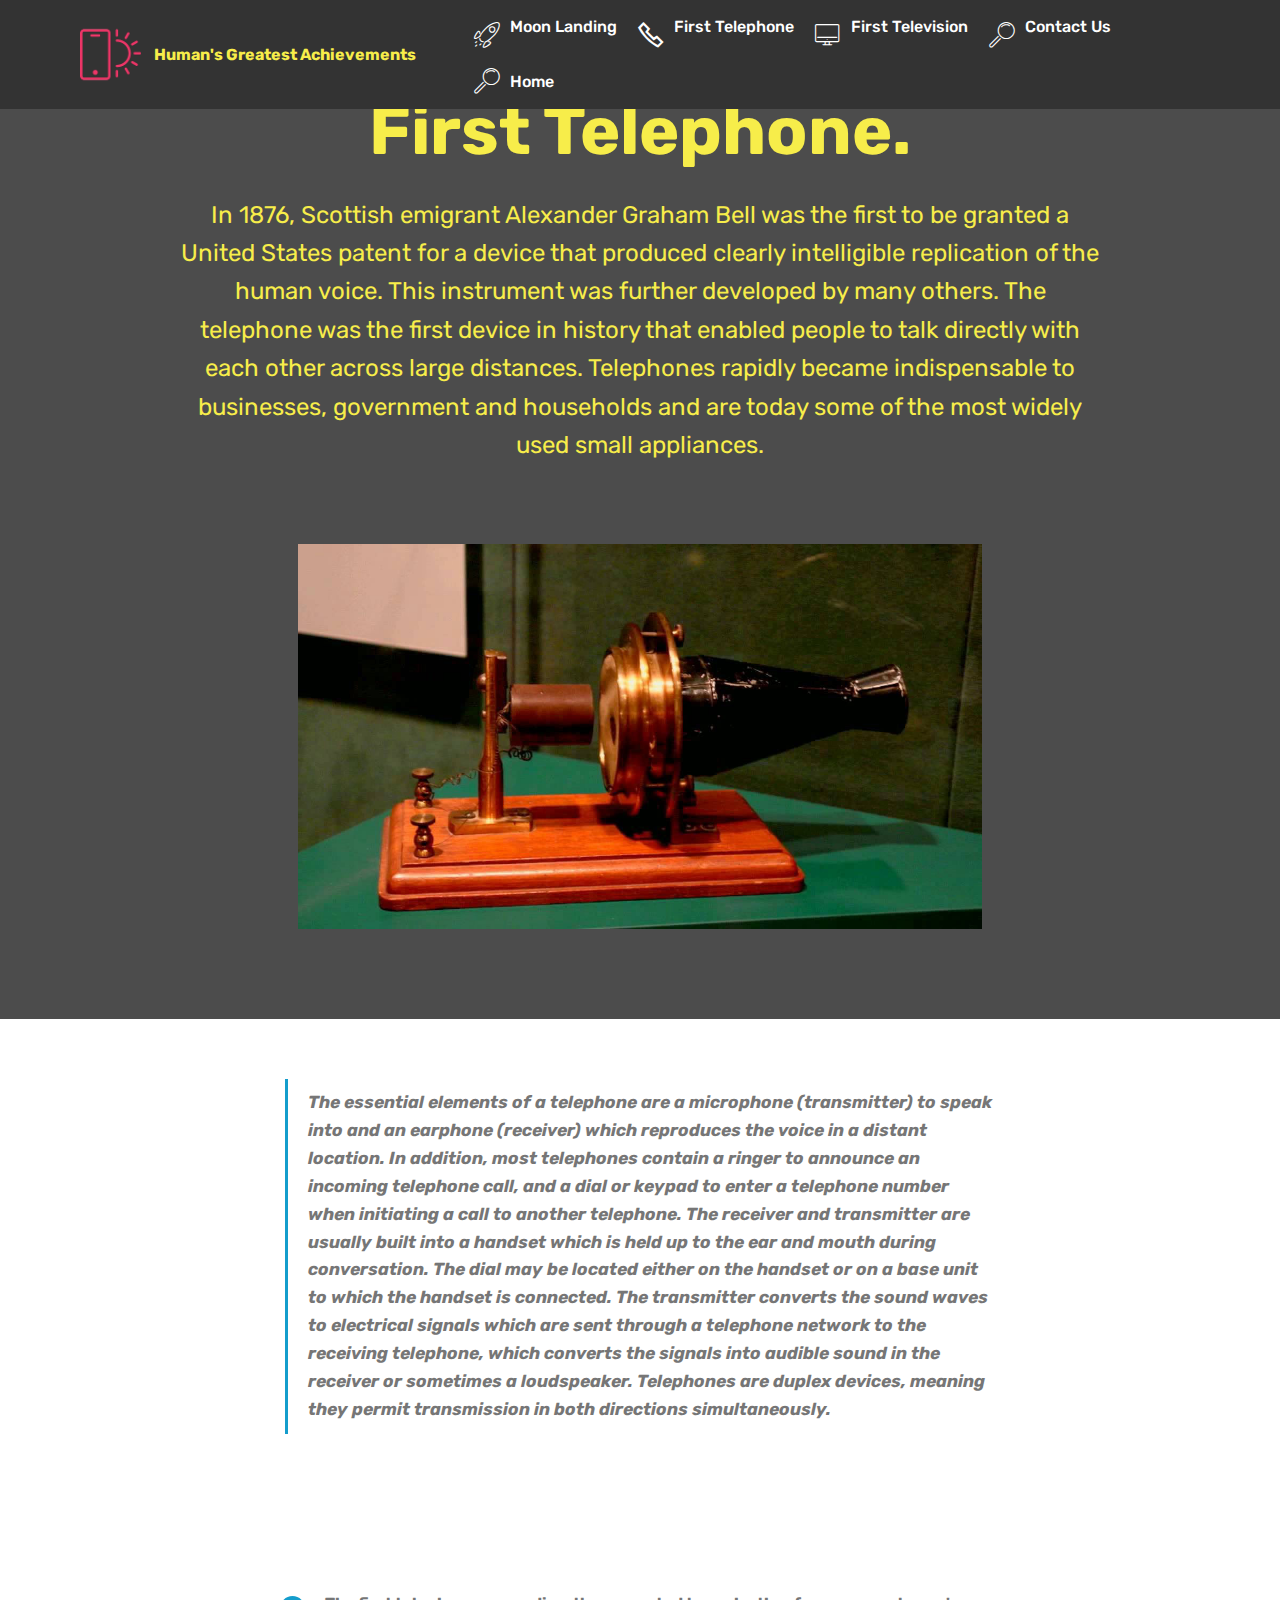
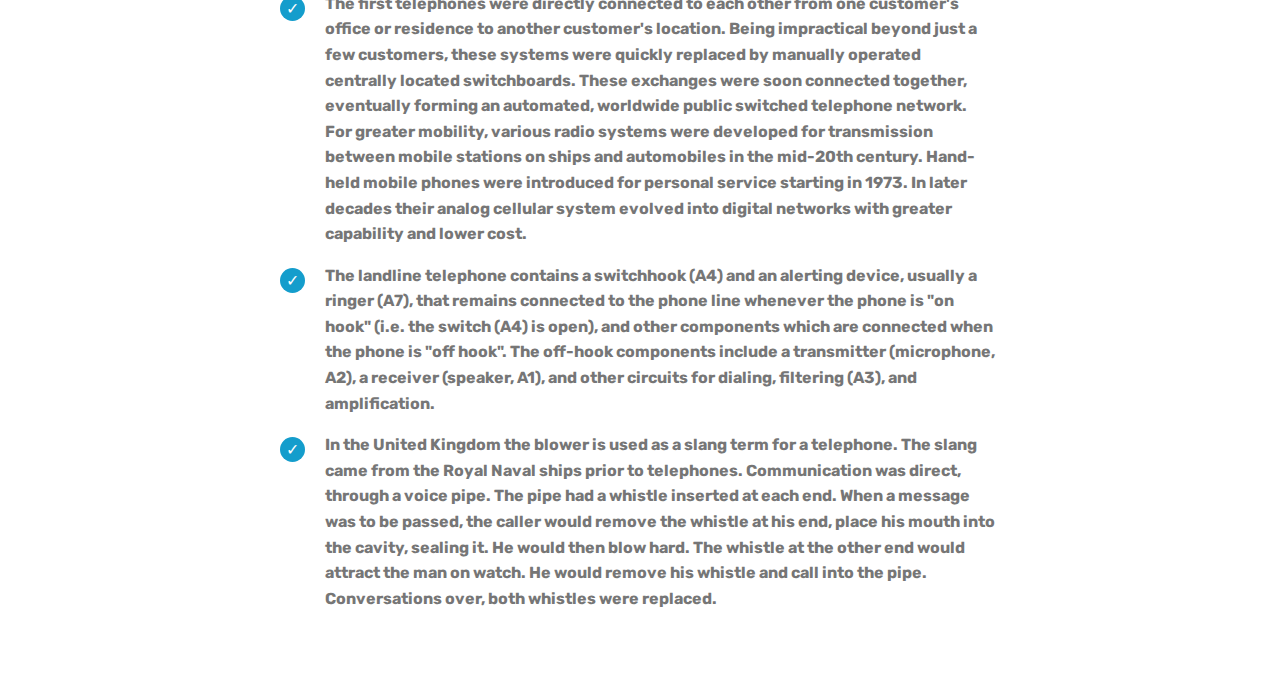
<file: page3.html>
<!DOCTYPE html>
<html  >
<head>
  <!-- Site made with Mobirise Website Builder v4.9.7, https://mobirise.com -->
  <meta charset="UTF-8">
  <meta http-equiv="X-UA-Compatible" content="IE=edge">
  <meta name="generator" content="Mobirise v4.9.7, mobirise.com">
  <meta name="viewport" content="width=device-width, initial-scale=1, minimum-scale=1">
  <link rel="shortcut icon" href="assets/images/logo2.png" type="image/x-icon">
  <meta name="description" content="Site Builder Description">
  
  <title>First Telephone</title>
  <link rel="stylesheet" href="assets/web/assets/mobirise-icons2/mobirise2.css">
  <link rel="stylesheet" href="assets/web/assets/mobirise-icons/mobirise-icons.css">
  <link rel="stylesheet" href="assets/tether/tether.min.css">
  <link rel="stylesheet" href="assets/bootstrap/css/bootstrap.min.css">
  <link rel="stylesheet" href="assets/bootstrap/css/bootstrap-grid.min.css">
  <link rel="stylesheet" href="assets/bootstrap/css/bootstrap-reboot.min.css">
  <link rel="stylesheet" href="assets/soundcloud-plugin/style.css">
  <link rel="stylesheet" href="assets/dropdown/css/style.css">
  <link rel="stylesheet" href="assets/theme/css/style.css">
  <link rel="stylesheet" href="assets/mobirise/css/mbr-additional.css" type="text/css">
  
  
  
</head>
<body>
  <section class="menu cid-rpagGzzY6v" once="menu" id="menu1-7">

    

    <nav class="navbar navbar-expand beta-menu navbar-dropdown align-items-center navbar-fixed-top navbar-toggleable-sm">
        <button class="navbar-toggler navbar-toggler-right" type="button" data-toggle="collapse" data-target="#navbarSupportedContent" aria-controls="navbarSupportedContent" aria-expanded="false" aria-label="Toggle navigation">
            <div class="hamburger">
                <span></span>
                <span></span>
                <span></span>
                <span></span>
            </div>
        </button>
        <div class="menu-logo">
            <div class="navbar-brand">
                <span class="navbar-logo">
                    <a href="index.html#header2-0">
                         <img src="assets/images/logo2.png" alt="Mobirise" title="" style="height: 3.8rem;">
                    </a>
                </span>
                <span class="navbar-caption-wrap"><a class="navbar-caption text-success display-4" href="https://mobirise.co">Human's Greatest Achievements</a></span>
            </div>
        </div>
        <div class="collapse navbar-collapse" id="navbarSupportedContent">
            <ul class="navbar-nav nav-dropdown nav-right" data-app-modern-menu="true"><li class="nav-item"><a class="nav-link link text-white display-4" href="page2.html"><span class="mbri-rocket mbr-iconfont mbr-iconfont-btn"></span>
                        Moon Landing<br> &nbsp; &nbsp; &nbsp; &nbsp; &nbsp; &nbsp; &nbsp; &nbsp; &nbsp; &nbsp;</a></li><li class="nav-item"><a class="nav-link link text-white display-4" href="page3.html"><span class="mobi-mbri mobi-mbri-phone mbr-iconfont mbr-iconfont-btn"></span>
                        First Telephone<br> &nbsp; &nbsp; &nbsp; &nbsp; &nbsp; &nbsp; &nbsp; &nbsp; &nbsp; &nbsp;</a></li><li class="nav-item"><a class="nav-link link text-white display-4" href="page1.html"><span class="mbri-desktop mbr-iconfont mbr-iconfont-btn"></span>
                        First Television<br> &nbsp; &nbsp; &nbsp; &nbsp; &nbsp; &nbsp; &nbsp; &nbsp; &nbsp; &nbsp;</a></li><li class="nav-item"><a class="nav-link link text-white display-4" href="index.html#form1-4">
                        <span class="mbri-search mbr-iconfont mbr-iconfont-btn"></span>Contact Us<br> &nbsp; &nbsp; &nbsp; &nbsp; &nbsp; &nbsp; &nbsp; &nbsp; &nbsp; &nbsp;</a></li><li class="nav-item">
                    <a class="nav-link link text-white display-4" href="index.html#header2-0">
                        <span class="mbri-search mbr-iconfont mbr-iconfont-btn"></span>Home &nbsp; &nbsp; &nbsp; &nbsp; &nbsp; &nbsp; &nbsp; &nbsp; &nbsp;&nbsp;</a>
                </li><li class="nav-item">
                    <a class="nav-link link text-white display-4" href="https://mobirise.co">
                        </a>
                </li></ul>
            
        </div>
    </nav>
</section>

<section class="engine"><a href="https://mobirise.info/r">bootstrap templates</a></section><section class="header4 cid-rpamNcR0gF" data-bg-video="https://www.youtube.com/watch?v=BKQwih1uLdk" id="header4-d">

    

    <div class="mbr-overlay" style="opacity: 0.8; background-color: rgb(35, 35, 35);">
    </div>

    <div class="container">
        <div class="row justify-content-md-center">
            <div class="media-content col-md-10">
                <h1 class="mbr-section-title align-center mbr-white pb-3 mbr-bold mbr-fonts-style display-1">
                    First Telephone.</h1>
                
                <div class="mbr-text align-center mbr-white pb-3">
                    <p class="mbr-text mbr-fonts-style display-5">In 1876, Scottish emigrant Alexander Graham Bell was the first to be granted a United States patent for a device that produced clearly intelligible replication of the human voice. This instrument was further developed by many others. The telephone was the first device in history that enabled people to talk directly with each other across large distances. Telephones rapidly became indispensable to businesses, government and households and are today some of the most widely used small appliances.</p>
                </div>
                
            </div>
            <div class="mbr-figure pt-5">
                <img src="assets/images/maxresdefault-1-1280x720.jpg" alt="Mobirise" title="" style="width: 60%;">
            </div>
        </div>
    </div>
</section>

<section class="mbr-section article content1 cid-rpamWg5Nen" id="content2-e">

     

    <div class="container">
        <div class="media-container-row">
            <div class="mbr-text col-12 col-md-8 mbr-fonts-style display-7">
                <blockquote><strong>The essential elements of a telephone are a microphone (transmitter) to speak into and an earphone (receiver) which reproduces the voice in a distant location. In addition, most telephones contain a ringer to announce an incoming telephone call, and a dial or keypad to enter a telephone number when initiating a call to another telephone. The receiver and transmitter are usually built into a handset which is held up to the ear and mouth during conversation. The dial may be located either on the handset or on a base unit to which the handset is connected. The transmitter converts the sound waves to electrical signals which are sent through a telephone network to the receiving telephone, which converts the signals into audible sound in the receiver or sometimes a loudspeaker. Telephones are duplex devices, meaning they permit transmission in both directions simultaneously.</strong></blockquote>
            </div>
        </div>
    </div>
</section>

<section class="mbr-section article content12 cid-rpamX1EmIs" id="content12-f">
     

    <div class="container">
        <div class="media-container-row">
            <div class="mbr-text counter-container col-12 col-md-8 mbr-fonts-style display-7">
                <ul>
                    <li><strong>The first telephones were directly connected to each other from one customer's office or residence to another customer's location. Being impractical beyond just a few customers, these systems were quickly replaced by manually operated centrally located switchboards. These exchanges were soon connected together, eventually forming an automated, worldwide public switched telephone network. For greater mobility, various radio systems were developed for transmission between mobile stations on ships and automobiles in the mid-20th century. Hand-held mobile phones were introduced for personal service starting in 1973. In later decades their analog cellular system evolved into digital networks with greater capability and lower cost.</strong></li><li><strong>The landline telephone contains a switchhook (A4) and an alerting device, usually a ringer (A7), that remains connected to the phone line whenever the phone is "on hook" (i.e. the switch (A4) is open), and other components which are connected when the phone is "off hook". The off-hook components include a transmitter (microphone, A2), a receiver (speaker, A1), and other circuits for dialing, filtering (A3), and amplification.</strong></li><li><strong>In the United Kingdom the blower is used as a slang term for a telephone. The slang came from the Royal Naval ships prior to telephones. Communication was direct, through a voice pipe. The pipe had a whistle inserted at each end. When a message was to be passed, the caller would remove the whistle at his end, place his mouth into the cavity, sealing it. He would then blow hard. The whistle at the other end would attract the man on watch. He would remove his whistle and call into the pipe. Conversations over, both whistles were replaced.</strong></li>
                </ul>
            </div>
        </div>
    </div>
</section>


  <script src="assets/web/assets/jquery/jquery.min.js"></script>
  <script src="assets/tether/tether.min.js"></script>
  <script src="assets/popper/popper.min.js"></script>
  <script src="assets/bootstrap/js/bootstrap.min.js"></script>
  <script src="assets/smoothscroll/smooth-scroll.js"></script>
  <script src="assets/dropdown/js/script.min.js"></script>
  <script src="assets/touchswipe/jquery.touch-swipe.min.js"></script>
  <script src="assets/ytplayer/jquery.mb.ytplayer.min.js"></script>
  <script src="assets/vimeoplayer/jquery.mb.vimeo_player.js"></script>
  <script src="assets/theme/js/script.js"></script>
  
  
</body>
</html>
</file>
<file: assets/web/assets/mobirise-icons2/mobirise2.css>
@font-face {
  font-family: 'Moririse2';
  src:  url('mobirise2.eot?f2bix4');
  src:  url('mobirise2.eot?f2bix4#iefix') format('embedded-opentype'),
    url('mobirise2.ttf?f2bix4') format('truetype'),
    url('mobirise2.woff?f2bix4') format('woff'),
    url('mobirise2.svg?f2bix4#mobirise2') format('svg');
  font-weight: normal;
  font-style: normal;
}

[class^="mobi-"], [class*=" mobi-"] {
  /* use !important to prevent issues with browser extensions that change fonts */
  font-family: 'Moririse2' !important;
  speak: none;
  font-style: normal;
  font-weight: normal;
  font-variant: normal;
  text-transform: none;
  line-height: 1;

  /* Better Font Rendering =========== */
  -webkit-font-smoothing: antialiased;
  -moz-osx-font-smoothing: grayscale;
}

.mobi-mbri-add-submenu:before {
  content: "\e900";
}
.mobi-mbri-alert:before {
  content: "\e901";
}
.mobi-mbri-align-center:before {
  content: "\e902";
}
.mobi-mbri-align-justify:before {
  content: "\e903";
}
.mobi-mbri-align-left:before {
  content: "\e904";
}
.mobi-mbri-align-right:before {
  content: "\e905";
}
.mobi-mbri-android:before {
  content: "\e906";
}
.mobi-mbri-apple:before {
  content: "\e907";
}
.mobi-mbri-arrow-down:before {
  content: "\e908";
}
.mobi-mbri-arrow-next:before {
  content: "\e909";
}
.mobi-mbri-arrow-prev:before {
  content: "\e90a";
}
.mobi-mbri-arrow-up:before {
  content: "\e90b";
}
.mobi-mbri-bold:before {
  content: "\e90c";
}
.mobi-mbri-bookmark:before {
  content: "\e90d";
}
.mobi-mbri-bootstrap:before {
  content: "\e90e";
}
.mobi-mbri-briefcase:before {
  content: "\e90f";
}
.mobi-mbri-browse:before {
  content: "\e910";
}
.mobi-mbri-bulleted-list:before {
  content: "\e911";
}
.mobi-mbri-calendar:before {
  content: "\e912";
}
.mobi-mbri-camera:before {
  content: "\e913";
}
.mobi-mbri-cart-add:before {
  content: "\e914";
}
.mobi-mbri-cart-full:before {
  content: "\e915";
}
.mobi-mbri-cash:before {
  content: "\e916";
}
.mobi-mbri-change-style:before {
  content: "\e917";
}
.mobi-mbri-chat:before {
  content: "\e918";
}
.mobi-mbri-clock:before {
  content: "\e919";
}
.mobi-mbri-close:before {
  content: "\e91a";
}
.mobi-mbri-cloud:before {
  content: "\e91b";
}
.mobi-mbri-code:before {
  content: "\e91c";
}
.mobi-mbri-contact-form:before {
  content: "\e91d";
}
.mobi-mbri-credit-card:before {
  content: "\e91e";
}
.mobi-mbri-cursor-click:before {
  content: "\e91f";
}
.mobi-mbri-cust-feedback:before {
  content: "\e920";
}
.mobi-mbri-database:before {
  content: "\e921";
}
.mobi-mbri-delivery:before {
  content: "\e922";
}
.mobi-mbri-desktop:before {
  content: "\e923";
}
.mobi-mbri-devices:before {
  content: "\e924";
}
.mobi-mbri-down:before {
  content: "\e925";
}
.mobi-mbri-download-2:before {
  content: "\e926";
}
.mobi-mbri-download:before {
  content: "\e927";
}
.mobi-mbri-drag-n-drop-2:before {
  content: "\e928";
}
.mobi-mbri-drag-n-drop:before {
  content: "\e929";
}
.mobi-mbri-edit-2:before {
  content: "\e92a";
}
.mobi-mbri-edit:before {
  content: "\e92b";
}
.mobi-mbri-error:before {
  content: "\e92c";
}
.mobi-mbri-extension:before {
  content: "\e92d";
}
.mobi-mbri-features:before {
  content: "\e92e";
}
.mobi-mbri-file:before {
  content: "\e92f";
}
.mobi-mbri-flag:before {
  content: "\e930";
}
.mobi-mbri-folder:before {
  content: "\e931";
}
.mobi-mbri-gift:before {
  content: "\e932";
}
.mobi-mbri-github:before {
  content: "\e933";
}
.mobi-mbri-globe-2:before {
  content: "\e934";
}
.mobi-mbri-globe:before {
  content: "\e935";
}
.mobi-mbri-growing-chart:before {
  content: "\e936";
}
.mobi-mbri-hearth:before {
  content: "\e937";
}
.mobi-mbri-help:before {
  content: "\e938";
}
.mobi-mbri-home:before {
  content: "\e939";
}
.mobi-mbri-hot-cup:before {
  content: "\e93a";
}
.mobi-mbri-idea:before {
  content: "\e93b";
}
.mobi-mbri-image-gallery:before {
  content: "\e93c";
}
.mobi-mbri-image-slider:before {
  content: "\e93d";
}
.mobi-mbri-info:before {
  content: "\e93e";
}
.mobi-mbri-italic:before {
  content: "\e93f";
}
.mobi-mbri-key:before {
  content: "\e940";
}
.mobi-mbri-laptop:before {
  content: "\e941";
}
.mobi-mbri-layers:before {
  content: "\e942";
}
.mobi-mbri-left-right:before {
  content: "\e943";
}
.mobi-mbri-left:before {
  content: "\e944";
}
.mobi-mbri-letter:before {
  content: "\e945";
}
.mobi-mbri-like:before {
  content: "\e946";
}
.mobi-mbri-link:before {
  content: "\e947";
}
.mobi-mbri-lock:before {
  content: "\e948";
}
.mobi-mbri-login:before {
  content: "\e949";
}
.mobi-mbri-logout:before {
  content: "\e94a";
}
.mobi-mbri-magic-stick:before {
  content: "\e94b";
}
.mobi-mbri-map-pin:before {
  content: "\e94c";
}
.mobi-mbri-menu:before {
  content: "\e94d";
}
.mobi-mbri-mobile-2:before {
  content: "\e94e";
}
.mobi-mbri-mobile-horizontal:before {
  content: "\e94f";
}
.mobi-mbri-mobile:before {
  content: "\e950";
}
.mobi-mbri-mobirise:before {
  content: "\e951";
}
.mobi-mbri-more-horizontal:before {
  content: "\e952";
}
.mobi-mbri-more-vertical:before {
  content: "\e953";
}
.mobi-mbri-music:before {
  content: "\e954";
}
.mobi-mbri-new-file:before {
  content: "\e955";
}
.mobi-mbri-numbered-list:before {
  content: "\e956";
}
.mobi-mbri-opened-folder:before {
  content: "\e957";
}
.mobi-mbri-pages:before {
  content: "\e958";
}
.mobi-mbri-paper-plane:before {
  content: "\e959";
}
.mobi-mbri-paperclip:before {
  content: "\e95a";
}
.mobi-mbri-phone:before {
  content: "\e95b";
}
.mobi-mbri-photo:before {
  content: "\e95c";
}
.mobi-mbri-photos:before {
  content: "\e95d";
}
.mobi-mbri-pin:before {
  content: "\e95e";
}
.mobi-mbri-play:before {
  content: "\e95f";
}
.mobi-mbri-plus:before {
  content: "\e960";
}
.mobi-mbri-preview:before {
  content: "\e961";
}
.mobi-mbri-print:before {
  content: "\e962";
}
.mobi-mbri-protect:before {
  content: "\e963";
}
.mobi-mbri-question:before {
  content: "\e964";
}
.mobi-mbri-quote-left:before {
  content: "\e965";
}
.mobi-mbri-quote-right:before {
  content: "\e966";
}
.mobi-mbri-redo:before {
  content: "\e967";
}
.mobi-mbri-refresh:before {
  content: "\e968";
}
.mobi-mbri-responsive-2:before {
  content: "\e969";
}
.mobi-mbri-responsive:before {
  content: "\e96a";
}
.mobi-mbri-right:before {
  content: "\e96b";
}
.mobi-mbri-rocket:before {
  content: "\e96c";
}
.mobi-mbri-sad-face:before {
  content: "\e96d";
}
.mobi-mbri-sale:before {
  content: "\e96e";
}
.mobi-mbri-save:before {
  content: "\e96f";
}
.mobi-mbri-search:before {
  content: "\e970";
}
.mobi-mbri-setting-2:before {
  content: "\e971";
}
.mobi-mbri-setting-3:before {
  content: "\e972";
}
.mobi-mbri-setting:before {
  content: "\e973";
}
.mobi-mbri-share:before {
  content: "\e974";
}
.mobi-mbri-shopping-bag:before {
  content: "\e975";
}
.mobi-mbri-shopping-basket:before {
  content: "\e976";
}
.mobi-mbri-shopping-cart:before {
  content: "\e977";
}
.mobi-mbri-sites:before {
  content: "\e978";
}
.mobi-mbri-smile-face:before {
  content: "\e979";
}
.mobi-mbri-speed:before {
  content: "\e97a";
}
.mobi-mbri-star:before {
  content: "\e97b";
}
.mobi-mbri-success:before {
  content: "\e97c";
}
.mobi-mbri-sun:before {
  content: "\e97d";
}
.mobi-mbri-sun2:before {
  content: "\e97e";
}
.mobi-mbri-tablet-vertical:before {
  content: "\e97f";
}
.mobi-mbri-tablet:before {
  content: "\e980";
}
.mobi-mbri-target:before {
  content: "\e981";
}
.mobi-mbri-timer:before {
  content: "\e982";
}
.mobi-mbri-to-ftp:before {
  content: "\e983";
}
.mobi-mbri-to-local-drive:before {
  content: "\e984";
}
.mobi-mbri-touch-swipe:before {
  content: "\e985";
}
.mobi-mbri-touch:before {
  content: "\e986";
}
.mobi-mbri-trash:before {
  content: "\e987";
}
.mobi-mbri-underline:before {
  content: "\e988";
}
.mobi-mbri-undo:before {
  content: "\e989";
}
.mobi-mbri-unlink:before {
  content: "\e98a";
}
.mobi-mbri-unlock:before {
  content: "\e98b";
}
.mobi-mbri-up-down:before {
  content: "\e98c";
}
.mobi-mbri-up:before {
  content: "\e98d";
}
.mobi-mbri-update:before {
  content: "\e98e";
}
.mobi-mbri-upload-2:before {
  content: "\e98f";
}
.mobi-mbri-upload:before {
  content: "\e990";
}
.mobi-mbri-user-2:before {
  content: "\e991";
}
.mobi-mbri-user:before {
  content: "\e992";
}
.mobi-mbri-users:before {
  content: "\e993";
}
.mobi-mbri-video-play:before {
  content: "\e994";
}
.mobi-mbri-video:before {
  content: "\e995";
}
.mobi-mbri-watch:before {
  content: "\e996";
}
.mobi-mbri-website-theme-2:before {
  content: "\e997";
}
.mobi-mbri-website-theme:before {
  content: "\e998";
}
.mobi-mbri-wifi:before {
  content: "\e999";
}
.mobi-mbri-windows:before {
  content: "\e99a";
}
.mobi-mbri-zoom-in:before {
  content: "\e99b";
}
.mobi-mbri-zoom-out:before {
  content: "\e99c";
}
</file>
<file: assets/web/assets/mobirise-icons/mobirise-icons.css>
@font-face {
  font-family: 'MobiriseIcons';
  src:  url('mobirise-icons.eot?spat4u');
  src:  url('mobirise-icons.eot?spat4u#iefix') format('embedded-opentype'),
    url('mobirise-icons.ttf?spat4u') format('truetype'),
    url('mobirise-icons.woff?spat4u') format('woff'),
    url('mobirise-icons.svg?spat4u#MobiriseIcons') format('svg');
  font-weight: normal;
  font-style: normal;
}

[class^="mbri-"], [class*=" mbri-"] {
  /* use !important to prevent issues with browser extensions that change fonts */
  font-family: MobiriseIcons !important;
  speak: none;
  font-style: normal;
  font-weight: normal;
  font-variant: normal;
  text-transform: none;
  line-height: 1;

  /* Better Font Rendering =========== */
  -webkit-font-smoothing: antialiased;
  -moz-osx-font-smoothing: grayscale;
}

.mbri-add-submenu:before {
  content: "\e900";
}
.mbri-alert:before {
  content: "\e901";
}
.mbri-align-center:before {
  content: "\e902";
}
.mbri-align-justify:before {
  content: "\e903";
}
.mbri-align-left:before {
  content: "\e904";
}
.mbri-align-right:before {
  content: "\e905";
}
.mbri-android:before {
  content: "\e906";
}
.mbri-apple:before {
  content: "\e907";
}
.mbri-arrow-down:before {
  content: "\e908";
}
.mbri-arrow-next:before {
  content: "\e909";
}
.mbri-arrow-prev:before {
  content: "\e90a";
}
.mbri-arrow-up:before {
  content: "\e90b";
}
.mbri-bold:before {
  content: "\e90c";
}
.mbri-bookmark:before {
  content: "\e90d";
}
.mbri-bootstrap:before {
  content: "\e90e";
}
.mbri-briefcase:before {
  content: "\e90f";
}
.mbri-browse:before {
  content: "\e910";
}
.mbri-bulleted-list:before {
  content: "\e911";
}
.mbri-calendar:before {
  content: "\e912";
}
.mbri-camera:before {
  content: "\e913";
}
.mbri-cart-add:before {
  content: "\e914";
}
.mbri-cart-full:before {
  content: "\e915";
}
.mbri-cash:before {
  content: "\e916";
}
.mbri-change-style:before {
  content: "\e917";
}
.mbri-chat:before {
  content: "\e918";
}
.mbri-clock:before {
  content: "\e919";
}
.mbri-close:before {
  content: "\e91a";
}
.mbri-cloud:before {
  content: "\e91b";
}
.mbri-code:before {
  content: "\e91c";
}
.mbri-contact-form:before {
  content: "\e91d";
}
.mbri-credit-card:before {
  content: "\e91e";
}
.mbri-cursor-click:before {
  content: "\e91f";
}
.mbri-cust-feedback:before {
  content: "\e920";
}
.mbri-database:before {
  content: "\e921";
}
.mbri-delivery:before {
  content: "\e922";
}
.mbri-desktop:before {
  content: "\e923";
}
.mbri-devices:before {
  content: "\e924";
}
.mbri-down:before {
  content: "\e925";
}
.mbri-download:before {
  content: "\e989";
}
.mbri-drag-n-drop:before {
  content: "\e927";
}
.mbri-drag-n-drop2:before {
  content: "\e928";
}
.mbri-edit:before {
  content: "\e929";
}
.mbri-edit2:before {
  content: "\e92a";
}
.mbri-error:before {
  content: "\e92b";
}
.mbri-extension:before {
  content: "\e92c";
}
.mbri-features:before {
  content: "\e92d";
}
.mbri-file:before {
  content: "\e92e";
}
.mbri-flag:before {
  content: "\e92f";
}
.mbri-folder:before {
  content: "\e930";
}
.mbri-gift:before {
  content: "\e931";
}
.mbri-github:before {
  content: "\e932";
}
.mbri-globe:before {
  content: "\e933";
}
.mbri-globe-2:before {
  content: "\e934";
}
.mbri-growing-chart:before {
  content: "\e935";
}
.mbri-hearth:before {
  content: "\e936";
}
.mbri-help:before {
  content: "\e937";
}
.mbri-home:before {
  content: "\e938";
}
.mbri-hot-cup:before {
  content: "\e939";
}
.mbri-idea:before {
  content: "\e93a";
}
.mbri-image-gallery:before {
  content: "\e93b";
}
.mbri-image-slider:before {
  content: "\e93c";
}
.mbri-info:before {
  content: "\e93d";
}
.mbri-italic:before {
  content: "\e93e";
}
.mbri-key:before {
  content: "\e93f";
}
.mbri-laptop:before {
  content: "\e940";
}
.mbri-layers:before {
  content: "\e941";
}
.mbri-left-right:before {
  content: "\e942";
}
.mbri-left:before {
  content: "\e943";
}
.mbri-letter:before {
  content: "\e944";
}
.mbri-like:before {
  content: "\e945";
}
.mbri-link:before {
  content: "\e946";
}
.mbri-lock:before {
  content: "\e947";
}
.mbri-login:before {
  content: "\e948";
}
.mbri-logout:before {
  content: "\e949";
}
.mbri-magic-stick:before {
  content: "\e94a";
}
.mbri-map-pin:before {
  content: "\e94b";
}
.mbri-menu:before {
  content: "\e94c";
}
.mbri-mobile:before {
  content: "\e94d";
}
.mbri-mobile2:before {
  content: "\e94e";
}
.mbri-mobirise:before {
  content: "\e94f";
}
.mbri-more-horizontal:before {
  content: "\e950";
}
.mbri-more-vertical:before {
  content: "\e951";
}
.mbri-music:before {
  content: "\e952";
}
.mbri-new-file:before {
  content: "\e953";
}
.mbri-numbered-list:before {
  content: "\e954";
}
.mbri-opened-folder:before {
  content: "\e955";
}
.mbri-pages:before {
  content: "\e956";
}
.mbri-paper-plane:before {
  content: "\e957";
}
.mbri-paperclip:before {
  content: "\e958";
}
.mbri-photo:before {
  content: "\e959";
}
.mbri-photos:before {
  content: "\e95a";
}
.mbri-pin:before {
  content: "\e95b";
}
.mbri-play:before {
  content: "\e95c";
}
.mbri-plus:before {
  content: "\e95d";
}
.mbri-preview:before {
  content: "\e95e";
}
.mbri-print:before {
  content: "\e95f";
}
.mbri-protect:before {
  content: "\e960";
}
.mbri-question:before {
  content: "\e961";
}
.mbri-quote-left:before {
  content: "\e962";
}
.mbri-quote-right:before {
  content: "\e963";
}
.mbri-refresh:before {
  content: "\e964";
}
.mbri-responsive:before {
  content: "\e965";
}
.mbri-right:before {
  content: "\e966";
}
.mbri-rocket:before {
  content: "\e967";
}
.mbri-sad-face:before {
  content: "\e968";
}
.mbri-sale:before {
  content: "\e969";
}
.mbri-save:before {
  content: "\e96a";
}
.mbri-search:before {
  content: "\e96b";
}
.mbri-setting:before {
  content: "\e96c";
}
.mbri-setting2:before {
  content: "\e96d";
}
.mbri-setting3:before {
  content: "\e96e";
}
.mbri-share:before {
  content: "\e96f";
}
.mbri-shopping-bag:before {
  content: "\e970";
}
.mbri-shopping-basket:before {
  content: "\e971";
}
.mbri-shopping-cart:before {
  content: "\e972";
}
.mbri-sites:before {
  content: "\e973";
}
.mbri-smile-face:before {
  content: "\e974";
}
.mbri-speed:before {
  content: "\e975";
}
.mbri-star:before {
  content: "\e976";
}
.mbri-success:before {
  content: "\e977";
}
.mbri-sun:before {
  content: "\e978";
}
.mbri-sun2:before {
  content: "\e979";
}
.mbri-tablet:before {
  content: "\e97a";
}
.mbri-tablet-vertical:before {
  content: "\e97b";
}
.mbri-target:before {
  content: "\e97c";
}
.mbri-timer:before {
  content: "\e97d";
}
.mbri-to-ftp:before {
  content: "\e97e";
}
.mbri-to-local-drive:before {
  content: "\e97f";
}
.mbri-touch-swipe:before {
  content: "\e980";
}
.mbri-touch:before {
  content: "\e981";
}
.mbri-trash:before {
  content: "\e982";
}
.mbri-underline:before {
  content: "\e983";
}
.mbri-unlink:before {
  content: "\e984";
}
.mbri-unlock:before {
  content: "\e985";
}
.mbri-up-down:before {
  content: "\e986";
}
.mbri-up:before {
  content: "\e987";
}
.mbri-update:before {
  content: "\e988";
}
.mbri-upload:before {
 content: "\e926"; 
}
.mbri-user:before {
  content: "\e98a";
}
.mbri-user2:before {
  content: "\e98b";
}
.mbri-users:before {
  content: "\e98c";
}
.mbri-video:before {
  content: "\e98d";
}
.mbri-video-play:before {
  content: "\e98e";
}
.mbri-watch:before {
  content: "\e98f";
}
.mbri-website-theme:before {
  content: "\e990";
}
.mbri-wifi:before {
  content: "\e991";
}
.mbri-windows:before {
  content: "\e992";
}
.mbri-zoom-out:before {
  content: "\e993";
}
.mbri-redo:before {
  content: "\e994";
}
.mbri-undo:before {
  content: "\e995";
}
</file>
<file: assets/soundcloud-plugin/style.css>
.addons-container {
  position: relative;
  margin-left: auto;
  margin-right: auto;
  padding-right: 15px;
  padding-left: 15px; }
  @media (min-width: 576px) {
    .addons-container {
      padding-right: 15px;
      padding-left: 15px; } }
  @media (min-width: 768px) {
    .addons-container {
      padding-right: 15px;
      padding-left: 15px; } }
  @media (min-width: 992px) {
    .addons-container {
      padding-right: 15px;
      padding-left: 15px; } }
  @media (min-width: 1200px) {
    .addons-container {
      padding-right: 15px;
      padding-left: 15px; } }
  @media (min-width: 576px) {
    .addons-container {
      width: 540px;
      max-width: 100%; } }
  @media (min-width: 768px) {
    .addons-container {
      width: 720px;
      max-width: 100%; } }
  @media (min-width: 992px) {
    .addons-container {
      width: 960px;
      max-width: 100%; } }
  @media (min-width: 1200px) {
    .addons-container {
      width: 1140px;
      max-width: 100%; } }

.addons-container-inner{
    position: relative;
    width: 100%;
    min-height: 1px;
    padding-right: 15px;
    padding-left: 15px;
}
@media (min-width: 567px) {
    .addons-container-inner{
        -ms-flex: 0 0 66.666667%;
        flex: 0 0 66.666667%;
        max-width: 66.666667%;
    }
}
.addons-row{
    display: flex;
    justify-content:center;
}
</file>
<file: assets/dropdown/css/style.css>
.navbar-dropdown {
  left: 0;
  padding: 0;
  position: absolute;
  right: 0;
  top: 0;
  transition: all 0.45s ease;
  z-index: 1030;
  background: #282828; }
  .navbar-dropdown .navbar-logo {
    margin-right: 0.8rem;
    transition: margin 0.3s ease-in-out;
    vertical-align: middle; }
    .navbar-dropdown .navbar-logo img {
      height: 3.125rem;
      transition: all 0.3s ease-in-out; }
    .navbar-dropdown .navbar-logo.mbr-iconfont {
      font-size: 3.125rem;
      line-height: 3.125rem; }
  .navbar-dropdown .navbar-caption {
    font-weight: 700;
    white-space: normal;
    vertical-align: -4px;
    line-height: 3.125rem !important; }
    .navbar-dropdown .navbar-caption, .navbar-dropdown .navbar-caption:hover {
      color: inherit;
      text-decoration: none; }
  .navbar-dropdown .mbr-iconfont + .navbar-caption {
    vertical-align: -1px; }
  .navbar-dropdown.navbar-fixed-top {
    position: fixed; }
  .navbar-dropdown .navbar-brand span {
    vertical-align: -4px; }
  .navbar-dropdown.bg-color.transparent {
    background: none; }
  .navbar-dropdown.navbar-short .navbar-brand {
    padding: 0.625rem 0; }
    .navbar-dropdown.navbar-short .navbar-brand span {
      vertical-align: -1px; }
  .navbar-dropdown.navbar-short .navbar-caption {
    line-height: 2.375rem !important;
    vertical-align: -2px; }
  .navbar-dropdown.navbar-short .navbar-logo {
    margin-right: 0.5rem; }
    .navbar-dropdown.navbar-short .navbar-logo img {
      height: 2.375rem; }
    .navbar-dropdown.navbar-short .navbar-logo.mbr-iconfont {
      font-size: 2.375rem;
      line-height: 2.375rem; }
  .navbar-dropdown.navbar-short .mbr-table-cell {
    height: 3.625rem; }
  .navbar-dropdown .navbar-close {
    left: 0.6875rem;
    position: fixed;
    top: 0.75rem;
    z-index: 1000; }
  .navbar-dropdown .hamburger-icon {
    content: "";
    display: inline-block;
    vertical-align: middle;
    width: 16px;
    -webkit-box-shadow: 0 -6px 0 1px #282828,0 0 0 1px #282828,0 6px 0 1px #282828;
    -moz-box-shadow: 0 -6px 0 1px #282828,0 0 0 1px #282828,0 6px 0 1px #282828;
    box-shadow: 0 -6px 0 1px #282828,0 0 0 1px #282828,0 6px 0 1px #282828; }

.dropdown-menu .dropdown-toggle[data-toggle="dropdown-submenu"]::after {
  border-bottom: 0.35em solid transparent;
  border-left: 0.35em solid;
  border-right: 0;
  border-top: 0.35em solid transparent;
  margin-left: 0.3rem; }

.dropdown-menu .dropdown-item:focus {
  outline: 0; }

.nav-dropdown {
  font-size: 0.75rem;
  font-weight: 500;
  height: auto !important; }
  .nav-dropdown .nav-btn {
    padding-left: 1rem; }
  .nav-dropdown .link {
    margin: .667em 1.667em;
    font-weight: 500;
    padding: 0;
    transition: color .2s ease-in-out; }
    .nav-dropdown .link.dropdown-toggle {
      margin-right: 2.583em; }
      .nav-dropdown .link.dropdown-toggle::after {
        margin-left: .25rem;
        border-top: 0.35em solid;
        border-right: 0.35em solid transparent;
        border-left: 0.35em solid transparent;
        border-bottom: 0; }
      .nav-dropdown .link.dropdown-toggle[aria-expanded="true"] {
        margin: 0;
        padding: 0.667em 3.263em  0.667em 1.667em; }
  .nav-dropdown .link::after,
  .nav-dropdown .dropdown-item::after {
    color: inherit; }
  .nav-dropdown .btn {
    font-size: 0.75rem;
    font-weight: 700;
    letter-spacing: 0;
    margin-bottom: 0;
    padding-left: 1.25rem;
    padding-right: 1.25rem; }
  .nav-dropdown .dropdown-menu {
    border-radius: 0;
    border: 0;
    left: 0;
    margin: 0;
    padding-bottom: 1.25rem;
    padding-top: 1.25rem;
    position: relative; }
  .nav-dropdown .dropdown-submenu {
    margin-left: 0.125rem;
    top: 0; }
  .nav-dropdown .dropdown-item {
    font-weight: 500;
    line-height: 2;
    padding: 0.3846em 4.615em 0.3846em 1.5385em;
    position: relative;
    transition: color .2s ease-in-out, background-color .2s ease-in-out; }
    .nav-dropdown .dropdown-item::after {
      margin-top: -0.3077em;
      position: absolute;
      right: 1.1538em;
      top: 50%; }
    .nav-dropdown .dropdown-item:focus, .nav-dropdown .dropdown-item:hover {
      background: none; }

@media (max-width: 767px) {
  .nav-dropdown.navbar-toggleable-sm {
    bottom: 0;
    display: none;
    left: 0;
    overflow-x: hidden;
    position: fixed;
    top: 0;
    transform: translateX(-100%);
    -ms-transform: translateX(-100%);
    -webkit-transform: translateX(-100%);
    width: 18.75rem;
    z-index: 999; } }
.nav-dropdown.navbar-toggleable-xl {
  bottom: 0;
  display: none;
  left: 0;
  overflow-x: hidden;
  position: fixed;
  top: 0;
  transform: translateX(-100%);
  -ms-transform: translateX(-100%);
  -webkit-transform: translateX(-100%);
  width: 18.75rem;
  z-index: 999; }

.nav-dropdown-sm {
  display: block !important;
  overflow-x: hidden;
  overflow: auto;
  padding-top: 3.875rem; }
  .nav-dropdown-sm::after {
    content: "";
    display: block;
    height: 3rem;
    width: 100%; }
  .nav-dropdown-sm.collapse.in ~ .navbar-close {
    display: block !important; }
  .nav-dropdown-sm.collapsing, .nav-dropdown-sm.collapse.in {
    transform: translateX(0);
    -ms-transform: translateX(0);
    -webkit-transform: translateX(0);
    transition: all 0.25s ease-out;
    -webkit-transition: all 0.25s ease-out;
    background: #282828; }
  .nav-dropdown-sm.collapsing[aria-expanded="false"] {
    transform: translateX(-100%);
    -ms-transform: translateX(-100%);
    -webkit-transform: translateX(-100%); }
  .nav-dropdown-sm .nav-item {
    display: block;
    margin-left: 0 !important;
    padding-left: 0; }
  .nav-dropdown-sm .link,
  .nav-dropdown-sm .dropdown-item {
    border-top: 1px dotted rgba(255, 255, 255, 0.1);
    font-size: 0.8125rem;
    line-height: 1.6;
    margin: 0 !important;
    padding: 0.875rem 2.4rem 0.875rem 1.5625rem !important;
    position: relative;
    white-space: normal; }
    .nav-dropdown-sm .link:focus, .nav-dropdown-sm .link:hover,
    .nav-dropdown-sm .dropdown-item:focus,
    .nav-dropdown-sm .dropdown-item:hover {
      background: rgba(0, 0, 0, 0.2) !important;
      color: #c0a375; }
  .nav-dropdown-sm .nav-btn {
    position: relative;
    padding: 1.5625rem 1.5625rem 0 1.5625rem; }
    .nav-dropdown-sm .nav-btn::before {
      border-top: 1px dotted rgba(255, 255, 255, 0.1);
      content: "";
      left: 0;
      position: absolute;
      top: 0;
      width: 100%; }
    .nav-dropdown-sm .nav-btn + .nav-btn {
      padding-top: 0.625rem; }
      .nav-dropdown-sm .nav-btn + .nav-btn::before {
        display: none; }
  .nav-dropdown-sm .btn {
    padding: 0.625rem 0; }
  .nav-dropdown-sm .dropdown-toggle[data-toggle="dropdown-submenu"]::after {
    margin-left: .25rem;
    border-top: 0.35em solid;
    border-right: 0.35em solid transparent;
    border-left: 0.35em solid transparent;
    border-bottom: 0; }
  .nav-dropdown-sm .dropdown-toggle[data-toggle="dropdown-submenu"][aria-expanded="true"]::after {
    border-top: 0;
    border-right: 0.35em solid transparent;
    border-left: 0.35em solid transparent;
    border-bottom: 0.35em solid; }
  .nav-dropdown-sm .dropdown-menu {
    margin: 0;
    padding: 0;
    position: relative;
    top: 0;
    left: 0;
    width: 100%;
    border: 0;
    float: none;
    border-radius: 0;
    background: none; }
  .nav-dropdown-sm .dropdown-submenu {
    left: 100%;
    margin-left: 0.125rem;
    margin-top: -1.25rem;
    top: 0; }

.navbar-toggleable-sm .nav-dropdown .dropdown-menu {
  position: absolute; }

.navbar-toggleable-sm .nav-dropdown .dropdown-submenu {
  left: 100%;
  margin-left: 0.125rem;
  margin-top: -1.25rem;
  top: 0; }

.navbar-toggleable-sm.opened .nav-dropdown .dropdown-menu {
  position: relative; }

.navbar-toggleable-sm.opened .nav-dropdown .dropdown-submenu {
  left: 0;
  margin-left: 00rem;
  margin-top: 0rem;
  top: 0; }

.is-builder .nav-dropdown.collapsing {
  transition: none !important; }

/*# sourceMappingURL=style.css.map */
</file>
<file: assets/theme/css/style.css>
/*!
 * Mobirise v4 theme (https://mobirise.com/)
 * Copyright 2017 Mobirise
 */
section {
  background-color: #eeeeee; }

section,
.container,
.container-fluid {
  position: relative;
  word-wrap: break-word; }

a.mbr-iconfont:hover {
  text-decoration: none; }

.article .lead p, .article .lead ul, .article .lead ol, .article .lead pre, .article .lead blockquote {
  margin-bottom: 0; }

a {
  font-style: normal;
  font-weight: 400;
  cursor: pointer; }
  a, a:hover {
    text-decoration: none; }

figure {
  margin-bottom: 0; }

body {
  color: #232323; }

h1, h2, h3, h4, h5, h6,
.h1, .h2, .h3, .h4, .h5, .h6,
.display-1, .display-2, .display-3, .display-4 {
  line-height: 1;
  word-break: break-word;
  word-wrap: break-word; }

b, strong {
  font-weight: bold; }

blockquote {
  padding: 10px 0 10px 20px;
  position: relative;
  border-left: 2px solid;
  border-color: #ff3366; }

input:-webkit-autofill, input:-webkit-autofill:hover, input:-webkit-autofill:focus, input:-webkit-autofill:active {
  transition-delay: 9999s;
  transition-property: background-color, color; }

textarea[type="hidden"] {
  display: none; }

body {
  position: relative; }

section {
  background-position: 50% 50%;
  background-repeat: no-repeat;
  background-size: cover; }
  section .mbr-background-video,
  section .mbr-background-video-preview {
    position: absolute;
    bottom: 0;
    left: 0;
    right: 0;
    top: 0; }

.hidden {
  visibility: hidden; }

.mbr-z-index20 {
  z-index: 20; }

/*! Base colors */
.mbr-white {
  color: #ffffff; }

.mbr-black {
  color: #000000; }

.mbr-bg-white {
  background-color: #ffffff; }

.mbr-bg-black {
  background-color: #000000; }

/*! Text-aligns */
.align-left {
  text-align: left; }

.align-center {
  text-align: center; }

.align-right {
  text-align: right; }

@media (max-width: 767px) {
  .align-left, .align-center, .align-right, .mbr-section-btn, .mbr-section-title {
    text-align: center; } }
/*! Font-weight  */
.mbr-light {
  font-weight: 300; }

.mbr-regular {
  font-weight: 400; }

.mbr-semibold {
  font-weight: 500; }

.mbr-bold {
  font-weight: 700; }

/*! Media  */
.media-size-item {
  -webkit-flex: 1 1 auto;
  -moz-flex: 1 1 auto;
  -ms-flex: 1 1 auto;
  -o-flex: 1 1 auto;
  flex: 1 1 auto; }

.media-content {
  -webkit-flex-basis: 100%;
  flex-basis: 100%; }

.media-container-row {
  display: -ms-flexbox;
  display: -webkit-flex;
  display: flex;
  -webkit-flex-direction: row;
  -ms-flex-direction: row;
  flex-direction: row;
  -webkit-flex-wrap: wrap;
  -ms-flex-wrap: wrap;
  flex-wrap: wrap;
  -webkit-justify-content: center;
  -ms-flex-pack: center;
  justify-content: center;
  -webkit-align-content: center;
  -ms-flex-line-pack: center;
  align-content: center;
  -webkit-align-items: start;
  -ms-flex-align: start;
  align-items: start; }
  .media-container-row .media-size-item {
    width: 400px; }

.media-container-column {
  display: -ms-flexbox;
  display: -webkit-flex;
  display: flex;
  -webkit-flex-direction: column;
  -ms-flex-direction: column;
  flex-direction: column;
  -webkit-flex-wrap: wrap;
  -ms-flex-wrap: wrap;
  flex-wrap: wrap;
  -webkit-justify-content: center;
  -ms-flex-pack: center;
  justify-content: center;
  -webkit-align-content: center;
  -ms-flex-line-pack: center;
  align-content: center;
  -webkit-align-items: stretch;
  -ms-flex-align: stretch;
  align-items: stretch; }
  .media-container-column > * {
    width: 100%; }

@media (min-width: 992px) {
  .media-container-row {
    -webkit-flex-wrap: nowrap;
    -ms-flex-wrap: nowrap;
    flex-wrap: nowrap; } }
figure {
  overflow: hidden; }

figure[mbr-media-size] {
  transition: width 0.1s; }

.mbr-figure img, .mbr-figure iframe {
  display: block;
  width: 100%; }

.card {
  background-color: transparent;
  border: none; }

.card-img {
  text-align: center;
  flex-shrink: 0;
  -webkit-flex-shrink: 0; }

.media {
  max-width: 100%;
  margin: 0 auto; }

.mbr-figure {
  -ms-flex-item-align: center;
  -ms-grid-row-align: center;
  -webkit-align-self: center;
  align-self: center; }

.media-container > div {
  max-width: 100%; }

.mbr-figure img, .card-img img {
  width: 100%; }

@media (max-width: 991px) {
  .media-size-item {
    width: auto !important; }

  .media {
    width: auto; }

  .mbr-figure {
    width: 100% !important; } }
/*! Buttons */
.mbr-section-btn {
  margin-left: -.25rem;
  margin-right: -.25rem;
  font-size: 0; }

nav .mbr-section-btn {
  margin-left: 0rem;
  margin-right: 0rem; }

/*! Btn icon margin */
.btn .mbr-iconfont, .btn.btn-sm .mbr-iconfont {
  cursor: pointer;
  margin-right: 0.5rem; }

.btn.btn-md .mbr-iconfont, .btn.btn-md .mbr-iconfont {
  margin-right: 0.8rem; }

.mbr-regular {
  font-weight: 400; }

.mbr-semibold {
  font-weight: 500; }

.mbr-bold {
  font-weight: 700; }

[type="submit"] {
  -webkit-appearance: none; }

/*! Full-screen */
.mbr-fullscreen .mbr-overlay {
  min-height: 100vh; }

.mbr-fullscreen {
  display: flex;
  display: -webkit-flex;
  display: -moz-flex;
  display: -ms-flex;
  display: -o-flex;
  align-items: center;
  -webkit-align-items: center;
  min-height: 100vh;
  padding-top: 3rem;
  padding-bottom: 3rem; }

/*! Map */
.map {
  height: 25rem;
  position: relative; }
  .map iframe {
    width: 100%;
    height: 100%; }

/* Form */
.form-asterisk {
  font-family: initial;
  position: absolute;
  top: -2px;
  font-weight: normal; }

/*! Scroll to top arrow */
.mbr-arrow-up {
  bottom: 25px;
  right: 90px;
  position: fixed;
  text-align: right;
  z-index: 5000;
  color: #ffffff;
  font-size: 32px;
  transform: rotate(180deg);
  -webkit-transform: rotate(180deg); }

.mbr-arrow-up a {
  background: rgba(0, 0, 0, 0.2);
  border-radius: 3px;
  color: #fff;
  display: inline-block;
  height: 60px;
  width: 60px;
  outline-style: none !important;
  position: relative;
  text-decoration: none;
  transition: all .3s ease-in-out;
  cursor: pointer;
  text-align: center; }
  .mbr-arrow-up a:hover {
    background-color: rgba(0, 0, 0, 0.4); }
  .mbr-arrow-up a i {
    line-height: 60px; }

.mbr-arrow-up-icon {
  display: block;
  color: #fff; }

.mbr-arrow-up-icon::before {
  content: "\203a";
  display: inline-block;
  font-family: serif;
  font-size: 32px;
  line-height: 1;
  font-style: normal;
  position: relative;
  top: 6px;
  left: -4px;
  -webkit-transform: rotate(-90deg);
  transform: rotate(-90deg); }

/*! Arrow Down */
.mbr-arrow {
  position: absolute;
  bottom: 45px;
  left: 50%;
  width: 60px;
  height: 60px;
  cursor: pointer;
  background-color: rgba(80, 80, 80, 0.5);
  border-radius: 50%;
  -webkit-transform: translateX(-50%);
  transform: translateX(-50%); }
  .mbr-arrow > a {
    display: inline-block;
    text-decoration: none;
    outline-style: none;
    -webkit-animation: arrowdown 1.7s ease-in-out infinite;
    animation: arrowdown 1.7s ease-in-out infinite; }
    .mbr-arrow > a > i {
      position: absolute;
      top: -2px;
      left: 15px;
      font-size: 2rem; }

@keyframes arrowdown {
  0% {
    transform: translateY(0px);
    -webkit-transform: translateY(0px); }
  50% {
    transform: translateY(-5px);
    -webkit-transform: translateY(-5px); }
  100% {
    transform: translateY(0px);
    -webkit-transform: translateY(0px); } }
@-webkit-keyframes arrowdown {
  0% {
    transform: translateY(0px);
    -webkit-transform: translateY(0px); }
  50% {
    transform: translateY(-5px);
    -webkit-transform: translateY(-5px); }
  100% {
    transform: translateY(0px);
    -webkit-transform: translateY(0px); } }
@media (max-width: 500px) {
  .mbr-arrow-up {
    left: 50%;
    right: auto;
    transform: translateX(-50%) rotate(180deg);
    -webkit-transform: translateX(-50%) rotate(180deg); } }
/*Gradients animation*/
@keyframes gradient-animation {
  from {
    background-position: 0% 100%;
    animation-timing-function: ease-in-out; }
  to {
    background-position: 100% 0%;
    animation-timing-function: ease-in-out; } }
@-webkit-keyframes gradient-animation {
  from {
    background-position: 0% 100%;
    animation-timing-function: ease-in-out; }
  to {
    background-position: 100% 0%;
    animation-timing-function: ease-in-out; } }
.bg-gradient {
  background-size: 200% 200%;
  animation: gradient-animation 5s infinite alternate;
  -webkit-animation: gradient-animation 5s infinite alternate; }

.menu .navbar-brand {
  display: -webkit-flex; }
  .menu .navbar-brand span {
    display: flex;
    display: -webkit-flex; }
  .menu .navbar-brand .navbar-caption-wrap {
    display: -webkit-flex; }
  .menu .navbar-brand .navbar-logo img {
    display: -webkit-flex; }
@media (min-width: 768px) and (max-width: 991px) {
  .menu .navbar-toggleable-sm .navbar-nav {
    display: -webkit-box;
    display: -webkit-flex;
    display: -ms-flexbox; } }
@media (min-width: 992px) {
  .menu .navbar-nav.nav-dropdown {
    display: -webkit-flex; }
  .menu .navbar-toggleable-sm .navbar-collapse {
    display: -webkit-flex !important; } }
@media (max-width: 767px) {
  .menu .navbar-collapse {
    max-height: 80vh; }
  .menu .dropdown-menu {
    max-height: 60vh; } }

.navbar {
  display: -webkit-flex;
  -webkit-flex-wrap: wrap;
  -webkit-align-items: center;
  -webkit-justify-content: space-between; }

.navbar-collapse {
  -webkit-flex-basis: 100%;
  -webkit-flex-grow: 1;
  -webkit-align-items: center;
  max-height: 93.5vh; }
  .navbar-collapse.show {
    overflow: auto; }

.nav-dropdown .link {
  padding: .667em 1.667em !important;
  margin: 0 !important; }

.nav {
  display: -webkit-flex;
  -webkit-flex-wrap: wrap; }

.row {
  display: -webkit-flex;
  -webkit-flex-wrap: wrap; }

.justify-content-center {
  -webkit-justify-content: center; }

.form-inline {
  display: -webkit-flex;
  -webkit-flex-flow: row wrap;
  -webkit-align-items: center; }

.card-wrapper {
  -webkit-flex: 1; }

.carousel-control {
  z-index: 10;
  display: -webkit-flex;
  -webkit-align-items: center;
  -webkit-justify-content: center; }

.carousel-controls {
  display: -webkit-flex; }

.media {
  display: -webkit-flex; }

.jq-selectbox__select {
  padding: 1.07em .5em;
  position: absolute;
  top: 0;
  left: 0;
  width: 100%; }

.jq-selectbox__dropdown {
  position: absolute;
  top: 100% !important;
  left: 0 !important;
  width: 100% !important; }

.jq-selectbox__trigger-arrow {
  transform: translateY(-50%); }

.jq-selectbox li {
  padding: 1.07em .5em; }

/*# sourceMappingURL=style.css.map */
.engine {
	position: absolute;
	text-indent: -2400px;
	text-align: center;
	padding: 0;
	top: 0;
	left: -2400px;
}
</file>
<file: assets/mobirise/css/mbr-additional.css>
@import url(https://fonts.googleapis.com/css?family=Rubik:300,300i,400,400i,500,500i,700,700i,900,900i);





body {
  font-style: normal;
  line-height: 1.5;
}
.mbr-section-title {
  font-style: normal;
  line-height: 1.2;
}
.mbr-section-subtitle {
  line-height: 1.3;
}
.mbr-text {
  font-style: normal;
  line-height: 1.6;
}
.display-1 {
  font-family: 'Rubik', sans-serif;
  font-size: 4.25rem;
}
.display-1 > .mbr-iconfont {
  font-size: 6.8rem;
}
.display-2 {
  font-family: 'Rubik', sans-serif;
  font-size: 3rem;
}
.display-2 > .mbr-iconfont {
  font-size: 4.8rem;
}
.display-4 {
  font-family: 'Rubik', sans-serif;
  font-size: 1rem;
}
.display-4 > .mbr-iconfont {
  font-size: 1.6rem;
}
.display-5 {
  font-family: 'Rubik', sans-serif;
  font-size: 1.5rem;
}
.display-5 > .mbr-iconfont {
  font-size: 2.4rem;
}
.display-7 {
  font-family: 'Rubik', sans-serif;
  font-size: 1rem;
}
.display-7 > .mbr-iconfont {
  font-size: 1.6rem;
}
/* ---- Fluid typography for mobile devices ---- */
/* 1.4 - font scale ratio ( bootstrap == 1.42857 ) */
/* 100vw - current viewport width */
/* (48 - 20)  48 == 48rem == 768px, 20 == 20rem == 320px(minimal supported viewport) */
/* 0.65 - min scale variable, may vary */
@media (max-width: 768px) {
  .display-1 {
    font-size: 3.4rem;
    font-size: calc( 2.1374999999999997rem + (4.25 - 2.1374999999999997) * ((100vw - 20rem) / (48 - 20)));
    line-height: calc( 1.4 * (2.1374999999999997rem + (4.25 - 2.1374999999999997) * ((100vw - 20rem) / (48 - 20))));
  }
  .display-2 {
    font-size: 2.4rem;
    font-size: calc( 1.7rem + (3 - 1.7) * ((100vw - 20rem) / (48 - 20)));
    line-height: calc( 1.4 * (1.7rem + (3 - 1.7) * ((100vw - 20rem) / (48 - 20))));
  }
  .display-4 {
    font-size: 0.8rem;
    font-size: calc( 1rem + (1 - 1) * ((100vw - 20rem) / (48 - 20)));
    line-height: calc( 1.4 * (1rem + (1 - 1) * ((100vw - 20rem) / (48 - 20))));
  }
  .display-5 {
    font-size: 1.2rem;
    font-size: calc( 1.175rem + (1.5 - 1.175) * ((100vw - 20rem) / (48 - 20)));
    line-height: calc( 1.4 * (1.175rem + (1.5 - 1.175) * ((100vw - 20rem) / (48 - 20))));
  }
}
/* Buttons */
.btn {
  font-weight: 500;
  border-width: 2px;
  font-style: normal;
  letter-spacing: 1px;
  margin: .4rem .8rem;
  white-space: normal;
  -webkit-transition: all 0.3s ease-in-out;
  -moz-transition: all 0.3s ease-in-out;
  transition: all 0.3s ease-in-out;
  display: inline-flex;
  align-items: center;
  justify-content: center;
  word-break: break-word;
  -webkit-align-items: center;
  -webkit-justify-content: center;
  display: -webkit-inline-flex;
  padding: 1rem 3rem;
  border-radius: 3px;
}
.btn-sm {
  font-weight: 500;
  letter-spacing: 1px;
  -webkit-transition: all 0.3s ease-in-out;
  -moz-transition: all 0.3s ease-in-out;
  transition: all 0.3s ease-in-out;
  padding: 0.6rem 1.5rem;
  border-radius: 3px;
}
.btn-md {
  font-weight: 500;
  letter-spacing: 1px;
  margin: .4rem .8rem !important;
  -webkit-transition: all 0.3s ease-in-out;
  -moz-transition: all 0.3s ease-in-out;
  transition: all 0.3s ease-in-out;
  padding: 1rem 3rem;
  border-radius: 3px;
}
.btn-lg {
  font-weight: 500;
  letter-spacing: 1px;
  margin: .4rem .8rem !important;
  -webkit-transition: all 0.3s ease-in-out;
  -moz-transition: all 0.3s ease-in-out;
  transition: all 0.3s ease-in-out;
  padding: 1.2rem 3.2rem;
  border-radius: 3px;
}
.bg-primary {
  background-color: #149dcc !important;
}
.bg-success {
  background-color: #f7ed4a !important;
}
.bg-info {
  background-color: #82786e !important;
}
.bg-warning {
  background-color: #879a9f !important;
}
.bg-danger {
  background-color: #b1a374 !important;
}
.btn-primary,
.btn-primary:active {
  background-color: #149dcc !important;
  border-color: #149dcc !important;
  color: #ffffff !important;
}
.btn-primary:hover,
.btn-primary:focus,
.btn-primary.focus,
.btn-primary.active {
  color: #ffffff !important;
  background-color: #0d6786 !important;
  border-color: #0d6786 !important;
}
.btn-primary.disabled,
.btn-primary:disabled {
  color: #ffffff !important;
  background-color: #0d6786 !important;
  border-color: #0d6786 !important;
}
.btn-secondary,
.btn-secondary:active {
  background-color: #ff3366 !important;
  border-color: #ff3366 !important;
  color: #ffffff !important;
}
.btn-secondary:hover,
.btn-secondary:focus,
.btn-secondary.focus,
.btn-secondary.active {
  color: #ffffff !important;
  background-color: #e50039 !important;
  border-color: #e50039 !important;
}
.btn-secondary.disabled,
.btn-secondary:disabled {
  color: #ffffff !important;
  background-color: #e50039 !important;
  border-color: #e50039 !important;
}
.btn-info,
.btn-info:active {
  background-color: #82786e !important;
  border-color: #82786e !important;
  color: #ffffff !important;
}
.btn-info:hover,
.btn-info:focus,
.btn-info.focus,
.btn-info.active {
  color: #ffffff !important;
  background-color: #59524b !important;
  border-color: #59524b !important;
}
.btn-info.disabled,
.btn-info:disabled {
  color: #ffffff !important;
  background-color: #59524b !important;
  border-color: #59524b !important;
}
.btn-success,
.btn-success:active {
  background-color: #f7ed4a !important;
  border-color: #f7ed4a !important;
  color: #3f3c03 !important;
}
.btn-success:hover,
.btn-success:focus,
.btn-success.focus,
.btn-success.active {
  color: #3f3c03 !important;
  background-color: #eadd0a !important;
  border-color: #eadd0a !important;
}
.btn-success.disabled,
.btn-success:disabled {
  color: #3f3c03 !important;
  background-color: #eadd0a !important;
  border-color: #eadd0a !important;
}
.btn-warning,
.btn-warning:active {
  background-color: #879a9f !important;
  border-color: #879a9f !important;
  color: #ffffff !important;
}
.btn-warning:hover,
.btn-warning:focus,
.btn-warning.focus,
.btn-warning.active {
  color: #ffffff !important;
  background-color: #617479 !important;
  border-color: #617479 !important;
}
.btn-warning.disabled,
.btn-warning:disabled {
  color: #ffffff !important;
  background-color: #617479 !important;
  border-color: #617479 !important;
}
.btn-danger,
.btn-danger:active {
  background-color: #b1a374 !important;
  border-color: #b1a374 !important;
  color: #ffffff !important;
}
.btn-danger:hover,
.btn-danger:focus,
.btn-danger.focus,
.btn-danger.active {
  color: #ffffff !important;
  background-color: #8b7d4e !important;
  border-color: #8b7d4e !important;
}
.btn-danger.disabled,
.btn-danger:disabled {
  color: #ffffff !important;
  background-color: #8b7d4e !important;
  border-color: #8b7d4e !important;
}
.btn-white {
  color: #333333 !important;
}
.btn-white,
.btn-white:active {
  background-color: #ffffff !important;
  border-color: #ffffff !important;
  color: #808080 !important;
}
.btn-white:hover,
.btn-white:focus,
.btn-white.focus,
.btn-white.active {
  color: #808080 !important;
  background-color: #d9d9d9 !important;
  border-color: #d9d9d9 !important;
}
.btn-white.disabled,
.btn-white:disabled {
  color: #808080 !important;
  background-color: #d9d9d9 !important;
  border-color: #d9d9d9 !important;
}
.btn-black,
.btn-black:active {
  background-color: #333333 !important;
  border-color: #333333 !important;
  color: #ffffff !important;
}
.btn-black:hover,
.btn-black:focus,
.btn-black.focus,
.btn-black.active {
  color: #ffffff !important;
  background-color: #0d0d0d !important;
  border-color: #0d0d0d !important;
}
.btn-black.disabled,
.btn-black:disabled {
  color: #ffffff !important;
  background-color: #0d0d0d !important;
  border-color: #0d0d0d !important;
}
.btn-primary-outline,
.btn-primary-outline:active {
  background: none;
  border-color: #0b566f;
  color: #0b566f;
}
.btn-primary-outline:hover,
.btn-primary-outline:focus,
.btn-primary-outline.focus,
.btn-primary-outline.active {
  color: #ffffff;
  background-color: #149dcc;
  border-color: #149dcc;
}
.btn-primary-outline.disabled,
.btn-primary-outline:disabled {
  color: #ffffff !important;
  background-color: #149dcc !important;
  border-color: #149dcc !important;
}
.btn-secondary-outline,
.btn-secondary-outline:active {
  background: none;
  border-color: #cc0033;
  color: #cc0033;
}
.btn-secondary-outline:hover,
.btn-secondary-outline:focus,
.btn-secondary-outline.focus,
.btn-secondary-outline.active {
  color: #ffffff;
  background-color: #ff3366;
  border-color: #ff3366;
}
.btn-secondary-outline.disabled,
.btn-secondary-outline:disabled {
  color: #ffffff !important;
  background-color: #ff3366 !important;
  border-color: #ff3366 !important;
}
.btn-info-outline,
.btn-info-outline:active {
  background: none;
  border-color: #4b453f;
  color: #4b453f;
}
.btn-info-outline:hover,
.btn-info-outline:focus,
.btn-info-outline.focus,
.btn-info-outline.active {
  color: #ffffff;
  background-color: #82786e;
  border-color: #82786e;
}
.btn-info-outline.disabled,
.btn-info-outline:disabled {
  color: #ffffff !important;
  background-color: #82786e !important;
  border-color: #82786e !important;
}
.btn-success-outline,
.btn-success-outline:active {
  background: none;
  border-color: #d2c609;
  color: #d2c609;
}
.btn-success-outline:hover,
.btn-success-outline:focus,
.btn-success-outline.focus,
.btn-success-outline.active {
  color: #3f3c03;
  background-color: #f7ed4a;
  border-color: #f7ed4a;
}
.btn-success-outline.disabled,
.btn-success-outline:disabled {
  color: #3f3c03 !important;
  background-color: #f7ed4a !important;
  border-color: #f7ed4a !important;
}
.btn-warning-outline,
.btn-warning-outline:active {
  background: none;
  border-color: #55666b;
  color: #55666b;
}
.btn-warning-outline:hover,
.btn-warning-outline:focus,
.btn-warning-outline.focus,
.btn-warning-outline.active {
  color: #ffffff;
  background-color: #879a9f;
  border-color: #879a9f;
}
.btn-warning-outline.disabled,
.btn-warning-outline:disabled {
  color: #ffffff !important;
  background-color: #879a9f !important;
  border-color: #879a9f !important;
}
.btn-danger-outline,
.btn-danger-outline:active {
  background: none;
  border-color: #7a6e45;
  color: #7a6e45;
}
.btn-danger-outline:hover,
.btn-danger-outline:focus,
.btn-danger-outline.focus,
.btn-danger-outline.active {
  color: #ffffff;
  background-color: #b1a374;
  border-color: #b1a374;
}
.btn-danger-outline.disabled,
.btn-danger-outline:disabled {
  color: #ffffff !important;
  background-color: #b1a374 !important;
  border-color: #b1a374 !important;
}
.btn-black-outline,
.btn-black-outline:active {
  background: none;
  border-color: #000000;
  color: #000000;
}
.btn-black-outline:hover,
.btn-black-outline:focus,
.btn-black-outline.focus,
.btn-black-outline.active {
  color: #ffffff;
  background-color: #333333;
  border-color: #333333;
}
.btn-black-outline.disabled,
.btn-black-outline:disabled {
  color: #ffffff !important;
  background-color: #333333 !important;
  border-color: #333333 !important;
}
.btn-white-outline,
.btn-white-outline:active,
.btn-white-outline.active {
  background: none;
  border-color: #ffffff;
  color: #ffffff;
}
.btn-white-outline:hover,
.btn-white-outline:focus,
.btn-white-outline.focus {
  color: #333333;
  background-color: #ffffff;
  border-color: #ffffff;
}
.text-primary {
  color: #149dcc !important;
}
.text-secondary {
  color: #ff3366 !important;
}
.text-success {
  color: #f7ed4a !important;
}
.text-info {
  color: #82786e !important;
}
.text-warning {
  color: #879a9f !important;
}
.text-danger {
  color: #b1a374 !important;
}
.text-white {
  color: #ffffff !important;
}
.text-black {
  color: #000000 !important;
}
a.text-primary:hover,
a.text-primary:focus {
  color: #0b566f !important;
}
a.text-secondary:hover,
a.text-secondary:focus {
  color: #cc0033 !important;
}
a.text-success:hover,
a.text-success:focus {
  color: #d2c609 !important;
}
a.text-info:hover,
a.text-info:focus {
  color: #4b453f !important;
}
a.text-warning:hover,
a.text-warning:focus {
  color: #55666b !important;
}
a.text-danger:hover,
a.text-danger:focus {
  color: #7a6e45 !important;
}
a.text-white:hover,
a.text-white:focus {
  color: #b3b3b3 !important;
}
a.text-black:hover,
a.text-black:focus {
  color: #4d4d4d !important;
}
.alert-success {
  background-color: #70c770;
}
.alert-info {
  background-color: #82786e;
}
.alert-warning {
  background-color: #879a9f;
}
.alert-danger {
  background-color: #b1a374;
}
.mbr-section-btn a.btn:not(.btn-form) {
  border-radius: 100px;
}
.mbr-section-btn a.btn:not(.btn-form):hover,
.mbr-section-btn a.btn:not(.btn-form):focus {
  box-shadow: none !important;
}
.mbr-section-btn a.btn:not(.btn-form):hover,
.mbr-section-btn a.btn:not(.btn-form):focus {
  box-shadow: 0 10px 40px 0 rgba(0, 0, 0, 0.2) !important;
  -webkit-box-shadow: 0 10px 40px 0 rgba(0, 0, 0, 0.2) !important;
}
.mbr-gallery-filter li a {
  border-radius: 100px !important;
}
.mbr-gallery-filter li.active .btn {
  background-color: #149dcc;
  border-color: #149dcc;
  color: #ffffff;
}
.mbr-gallery-filter li.active .btn:focus {
  box-shadow: none;
}
.nav-tabs .nav-link {
  border-radius: 100px !important;
}
.btn-form {
  border-radius: 0;
}
.btn-form:hover {
  cursor: pointer;
}
a,
a:hover {
  color: #149dcc;
}
.mbr-plan-header.bg-primary .mbr-plan-subtitle,
.mbr-plan-header.bg-primary .mbr-plan-price-desc {
  color: #b4e6f8;
}
.mbr-plan-header.bg-success .mbr-plan-subtitle,
.mbr-plan-header.bg-success .mbr-plan-price-desc {
  color: #ffffff;
}
.mbr-plan-header.bg-info .mbr-plan-subtitle,
.mbr-plan-header.bg-info .mbr-plan-price-desc {
  color: #beb8b2;
}
.mbr-plan-header.bg-warning .mbr-plan-subtitle,
.mbr-plan-header.bg-warning .mbr-plan-price-desc {
  color: #ced6d8;
}
.mbr-plan-header.bg-danger .mbr-plan-subtitle,
.mbr-plan-header.bg-danger .mbr-plan-price-desc {
  color: #dfd9c6;
}
/* Scroll to top button*/
.scrollToTop_wraper {
  display: none;
}
#scrollToTop a i:before {
  content: '';
  position: absolute;
  height: 40%;
  top: 25%;
  background: #fff;
  width: 2px;
  left: calc(50% - 1px);
}
#scrollToTop a i:after {
  content: '';
  position: absolute;
  display: block;
  border-top: 2px solid #fff;
  border-right: 2px solid #fff;
  width: 40%;
  height: 40%;
  left: 30%;
  bottom: 30%;
  transform: rotate(135deg);
  -webkit-transform: rotate(135deg);
}
/* Others*/
.note-check a[data-value=Rubik] {
  font-style: normal;
}
.mbr-arrow a {
  color: #ffffff;
}
@media (max-width: 767px) {
  .mbr-arrow {
    display: none;
  }
}
.form-control-label {
  position: relative;
  cursor: pointer;
  margin-bottom: .357em;
  padding: 0;
}
.alert {
  color: #ffffff;
  border-radius: 0;
  border: 0;
  font-size: .875rem;
  line-height: 1.5;
  margin-bottom: 1.875rem;
  padding: 1.25rem;
  position: relative;
}
.alert.alert-form::after {
  background-color: inherit;
  bottom: -7px;
  content: "";
  display: block;
  height: 14px;
  left: 50%;
  margin-left: -7px;
  position: absolute;
  transform: rotate(45deg);
  width: 14px;
  -webkit-transform: rotate(45deg);
}
.form-control {
  background-color: #f5f5f5;
  box-shadow: none;
  color: #565656;
  font-family: 'Rubik', sans-serif;
  font-size: 1rem;
  line-height: 1.43;
  min-height: 3.5em;
  padding: 1.07em .5em;
}
.form-control > .mbr-iconfont {
  font-size: 1.6rem;
}
.form-control,
.form-control:focus {
  border: 1px solid #e8e8e8;
}
.form-active .form-control:invalid {
  border-color: red;
}
.mbr-overlay {
  background-color: #000;
  bottom: 0;
  left: 0;
  opacity: .5;
  position: absolute;
  right: 0;
  top: 0;
  z-index: 0;
  pointer-events: none;
}
blockquote {
  font-style: italic;
  padding: 10px 0 10px 20px;
  font-size: 1.09rem;
  position: relative;
  border-color: #149dcc;
  border-width: 3px;
}
ul,
ol,
pre,
blockquote {
  margin-bottom: 2.3125rem;
}
pre {
  background: #f4f4f4;
  padding: 10px 24px;
  white-space: pre-wrap;
}
.inactive {
  -webkit-user-select: none;
  -moz-user-select: none;
  -ms-user-select: none;
  user-select: none;
  pointer-events: none;
  -webkit-user-drag: none;
  user-drag: none;
}
.mbr-section__comments .row {
  justify-content: center;
  -webkit-justify-content: center;
}
/* Forms */
.mbr-form .btn {
  margin: .4rem 0;
}
.mbr-form .input-group-btn a.btn {
  border-radius: 100px !important;
}
.mbr-form .input-group-btn a.btn:hover {
  box-shadow: 0 10px 40px 0 rgba(0, 0, 0, 0.2);
}
.mbr-form .input-group-btn button[type="submit"] {
  border-radius: 100px !important;
  padding: 1rem 3rem;
}
.mbr-form .input-group-btn button[type="submit"]:hover {
  box-shadow: 0 10px 40px 0 rgba(0, 0, 0, 0.2);
}
.form2 .form-control {
  border-top-left-radius: 100px;
  border-bottom-left-radius: 100px;
}
.form2 .input-group-btn a.btn {
  border-top-left-radius: 0 !important;
  border-bottom-left-radius: 0 !important;
}
.form2 .input-group-btn button[type="submit"] {
  border-top-left-radius: 0 !important;
  border-bottom-left-radius: 0 !important;
}
.form3 input[type="email"] {
  border-radius: 100px !important;
}
@media (max-width: 349px) {
  .form2 input[type="email"] {
    border-radius: 100px !important;
  }
  .form2 .input-group-btn a.btn {
    border-radius: 100px !important;
  }
  .form2 .input-group-btn button[type="submit"] {
    border-radius: 100px !important;
  }
}
@media (max-width: 767px) {
  .btn {
    font-size: .75rem !important;
  }
  .btn .mbr-iconfont {
    font-size: 1rem !important;
  }
}
/* Social block */
.btn-social {
  font-size: 20px;
  border-radius: 50%;
  padding: 0;
  width: 44px;
  height: 44px;
  line-height: 44px;
  text-align: center;
  position: relative;
  border: 2px solid #c0a375;
  border-color: #149dcc;
  color: #232323;
  cursor: pointer;
}
.btn-social i {
  top: 0;
  line-height: 44px;
  width: 44px;
}
.btn-social:hover {
  color: #fff;
  background: #149dcc;
}
.btn-social + .btn {
  margin-left: .1rem;
}
/* Footer */
.mbr-footer-content li::before,
.mbr-footer .mbr-contacts li::before {
  background: #149dcc;
}
.mbr-footer-content li a:hover,
.mbr-footer .mbr-contacts li a:hover {
  color: #149dcc;
}
.footer3 input[type="email"],
.footer4 input[type="email"] {
  border-radius: 100px !important;
}
.footer3 .input-group-btn a.btn,
.footer4 .input-group-btn a.btn {
  border-radius: 100px !important;
}
.footer3 .input-group-btn button[type="submit"],
.footer4 .input-group-btn button[type="submit"] {
  border-radius: 100px !important;
}
/* Headers*/
.header13 .form-inline input[type="email"],
.header14 .form-inline input[type="email"] {
  border-radius: 100px;
}
.header13 .form-inline input[type="text"],
.header14 .form-inline input[type="text"] {
  border-radius: 100px;
}
.header13 .form-inline input[type="tel"],
.header14 .form-inline input[type="tel"] {
  border-radius: 100px;
}
.header13 .form-inline a.btn,
.header14 .form-inline a.btn {
  border-radius: 100px;
}
.header13 .form-inline button,
.header14 .form-inline button {
  border-radius: 100px !important;
}
.offset-1 {
  margin-left: 8.33333%;
}
.offset-2 {
  margin-left: 16.66667%;
}
.offset-3 {
  margin-left: 25%;
}
.offset-4 {
  margin-left: 33.33333%;
}
.offset-5 {
  margin-left: 41.66667%;
}
.offset-6 {
  margin-left: 50%;
}
.offset-7 {
  margin-left: 58.33333%;
}
.offset-8 {
  margin-left: 66.66667%;
}
.offset-9 {
  margin-left: 75%;
}
.offset-10 {
  margin-left: 83.33333%;
}
.offset-11 {
  margin-left: 91.66667%;
}
@media (min-width: 576px) {
  .offset-sm-0 {
    margin-left: 0%;
  }
  .offset-sm-1 {
    margin-left: 8.33333%;
  }
  .offset-sm-2 {
    margin-left: 16.66667%;
  }
  .offset-sm-3 {
    margin-left: 25%;
  }
  .offset-sm-4 {
    margin-left: 33.33333%;
  }
  .offset-sm-5 {
    margin-left: 41.66667%;
  }
  .offset-sm-6 {
    margin-left: 50%;
  }
  .offset-sm-7 {
    margin-left: 58.33333%;
  }
  .offset-sm-8 {
    margin-left: 66.66667%;
  }
  .offset-sm-9 {
    margin-left: 75%;
  }
  .offset-sm-10 {
    margin-left: 83.33333%;
  }
  .offset-sm-11 {
    margin-left: 91.66667%;
  }
}
@media (min-width: 768px) {
  .offset-md-0 {
    margin-left: 0%;
  }
  .offset-md-1 {
    margin-left: 8.33333%;
  }
  .offset-md-2 {
    margin-left: 16.66667%;
  }
  .offset-md-3 {
    margin-left: 25%;
  }
  .offset-md-4 {
    margin-left: 33.33333%;
  }
  .offset-md-5 {
    margin-left: 41.66667%;
  }
  .offset-md-6 {
    margin-left: 50%;
  }
  .offset-md-7 {
    margin-left: 58.33333%;
  }
  .offset-md-8 {
    margin-left: 66.66667%;
  }
  .offset-md-9 {
    margin-left: 75%;
  }
  .offset-md-10 {
    margin-left: 83.33333%;
  }
  .offset-md-11 {
    margin-left: 91.66667%;
  }
}
@media (min-width: 992px) {
  .offset-lg-0 {
    margin-left: 0%;
  }
  .offset-lg-1 {
    margin-left: 8.33333%;
  }
  .offset-lg-2 {
    margin-left: 16.66667%;
  }
  .offset-lg-3 {
    margin-left: 25%;
  }
  .offset-lg-4 {
    margin-left: 33.33333%;
  }
  .offset-lg-5 {
    margin-left: 41.66667%;
  }
  .offset-lg-6 {
    margin-left: 50%;
  }
  .offset-lg-7 {
    margin-left: 58.33333%;
  }
  .offset-lg-8 {
    margin-left: 66.66667%;
  }
  .offset-lg-9 {
    margin-left: 75%;
  }
  .offset-lg-10 {
    margin-left: 83.33333%;
  }
  .offset-lg-11 {
    margin-left: 91.66667%;
  }
}
@media (min-width: 1200px) {
  .offset-xl-0 {
    margin-left: 0%;
  }
  .offset-xl-1 {
    margin-left: 8.33333%;
  }
  .offset-xl-2 {
    margin-left: 16.66667%;
  }
  .offset-xl-3 {
    margin-left: 25%;
  }
  .offset-xl-4 {
    margin-left: 33.33333%;
  }
  .offset-xl-5 {
    margin-left: 41.66667%;
  }
  .offset-xl-6 {
    margin-left: 50%;
  }
  .offset-xl-7 {
    margin-left: 58.33333%;
  }
  .offset-xl-8 {
    margin-left: 66.66667%;
  }
  .offset-xl-9 {
    margin-left: 75%;
  }
  .offset-xl-10 {
    margin-left: 83.33333%;
  }
  .offset-xl-11 {
    margin-left: 91.66667%;
  }
}
.navbar-toggler {
  -webkit-align-self: flex-start;
  -ms-flex-item-align: start;
  align-self: flex-start;
  padding: 0.25rem 0.75rem;
  font-size: 1.25rem;
  line-height: 1;
  background: transparent;
  border: 1px solid transparent;
  -webkit-border-radius: 0.25rem;
  border-radius: 0.25rem;
}
.navbar-toggler:focus,
.navbar-toggler:hover {
  text-decoration: none;
}
.navbar-toggler-icon {
  display: inline-block;
  width: 1.5em;
  height: 1.5em;
  vertical-align: middle;
  content: "";
  background: no-repeat center center;
  -webkit-background-size: 100% 100%;
  -o-background-size: 100% 100%;
  background-size: 100% 100%;
}
.navbar-toggler-left {
  position: absolute;
  left: 1rem;
}
.navbar-toggler-right {
  position: absolute;
  right: 1rem;
}
@media (max-width: 575px) {
  .navbar-toggleable .navbar-nav .dropdown-menu {
    position: static;
    float: none;
  }
  .navbar-toggleable > .container {
    padding-right: 0;
    padding-left: 0;
  }
}
@media (min-width: 576px) {
  .navbar-toggleable {
    -webkit-box-orient: horizontal;
    -webkit-box-direction: normal;
    -webkit-flex-direction: row;
    -ms-flex-direction: row;
    flex-direction: row;
    -webkit-flex-wrap: nowrap;
    -ms-flex-wrap: nowrap;
    flex-wrap: nowrap;
    -webkit-box-align: center;
    -webkit-align-items: center;
    -ms-flex-align: center;
    align-items: center;
  }
  .navbar-toggleable .navbar-nav {
    -webkit-box-orient: horizontal;
    -webkit-box-direction: normal;
    -webkit-flex-direction: row;
    -ms-flex-direction: row;
    flex-direction: row;
  }
  .navbar-toggleable .navbar-nav .nav-link {
    padding-right: .5rem;
    padding-left: .5rem;
  }
  .navbar-toggleable > .container {
    display: -webkit-box;
    display: -webkit-flex;
    display: -ms-flexbox;
    display: flex;
    -webkit-flex-wrap: nowrap;
    -ms-flex-wrap: nowrap;
    flex-wrap: nowrap;
    -webkit-box-align: center;
    -webkit-align-items: center;
    -ms-flex-align: center;
    align-items: center;
  }
  .navbar-toggleable .navbar-collapse {
    display: -webkit-box !important;
    display: -webkit-flex !important;
    display: -ms-flexbox !important;
    display: flex !important;
    width: 100%;
  }
  .navbar-toggleable .navbar-toggler {
    display: none;
  }
}
@media (max-width: 767px) {
  .navbar-toggleable-sm .navbar-nav .dropdown-menu {
    position: static;
    float: none;
  }
  .navbar-toggleable-sm > .container {
    padding-right: 0;
    padding-left: 0;
  }
}
@media (min-width: 768px) {
  .navbar-toggleable-sm {
    -webkit-box-orient: horizontal;
    -webkit-box-direction: normal;
    -webkit-flex-direction: row;
    -ms-flex-direction: row;
    flex-direction: row;
    -webkit-flex-wrap: nowrap;
    -ms-flex-wrap: nowrap;
    flex-wrap: nowrap;
    -webkit-box-align: center;
    -webkit-align-items: center;
    -ms-flex-align: center;
    align-items: center;
  }
  .navbar-toggleable-sm .navbar-nav {
    -webkit-box-orient: horizontal;
    -webkit-box-direction: normal;
    -webkit-flex-direction: row;
    -ms-flex-direction: row;
    flex-direction: row;
  }
  .navbar-toggleable-sm .navbar-nav .nav-link {
    padding-right: .5rem;
    padding-left: .5rem;
  }
  .navbar-toggleable-sm > .container {
    display: -webkit-box;
    display: -webkit-flex;
    display: -ms-flexbox;
    display: flex;
    -webkit-flex-wrap: nowrap;
    -ms-flex-wrap: nowrap;
    flex-wrap: nowrap;
    -webkit-box-align: center;
    -webkit-align-items: center;
    -ms-flex-align: center;
    align-items: center;
  }
  .navbar-toggleable-sm .navbar-collapse {
    display: none;
    width: 100%;
  }
  .navbar-toggleable-sm .navbar-toggler {
    display: none;
  }
}
@media (max-width: 991px) {
  .navbar-toggleable-md .navbar-nav .dropdown-menu {
    position: static;
    float: none;
  }
  .navbar-toggleable-md > .container {
    padding-right: 0;
    padding-left: 0;
  }
}
@media (min-width: 992px) {
  .navbar-toggleable-md {
    -webkit-box-orient: horizontal;
    -webkit-box-direction: normal;
    -webkit-flex-direction: row;
    -ms-flex-direction: row;
    flex-direction: row;
    -webkit-flex-wrap: nowrap;
    -ms-flex-wrap: nowrap;
    flex-wrap: nowrap;
    -webkit-box-align: center;
    -webkit-align-items: center;
    -ms-flex-align: center;
    align-items: center;
  }
  .navbar-toggleable-md .navbar-nav {
    -webkit-box-orient: horizontal;
    -webkit-box-direction: normal;
    -webkit-flex-direction: row;
    -ms-flex-direction: row;
    flex-direction: row;
  }
  .navbar-toggleable-md .navbar-nav .nav-link {
    padding-right: .5rem;
    padding-left: .5rem;
  }
  .navbar-toggleable-md > .container {
    display: -webkit-box;
    display: -webkit-flex;
    display: -ms-flexbox;
    display: flex;
    -webkit-flex-wrap: nowrap;
    -ms-flex-wrap: nowrap;
    flex-wrap: nowrap;
    -webkit-box-align: center;
    -webkit-align-items: center;
    -ms-flex-align: center;
    align-items: center;
  }
  .navbar-toggleable-md .navbar-collapse {
    display: -webkit-box !important;
    display: -webkit-flex !important;
    display: -ms-flexbox !important;
    display: flex !important;
    width: 100%;
  }
  .navbar-toggleable-md .navbar-toggler {
    display: none;
  }
}
@media (max-width: 1199px) {
  .navbar-toggleable-lg .navbar-nav .dropdown-menu {
    position: static;
    float: none;
  }
  .navbar-toggleable-lg > .container {
    padding-right: 0;
    padding-left: 0;
  }
}
@media (min-width: 1200px) {
  .navbar-toggleable-lg {
    -webkit-box-orient: horizontal;
    -webkit-box-direction: normal;
    -webkit-flex-direction: row;
    -ms-flex-direction: row;
    flex-direction: row;
    -webkit-flex-wrap: nowrap;
    -ms-flex-wrap: nowrap;
    flex-wrap: nowrap;
    -webkit-box-align: center;
    -webkit-align-items: center;
    -ms-flex-align: center;
    align-items: center;
  }
  .navbar-toggleable-lg .navbar-nav {
    -webkit-box-orient: horizontal;
    -webkit-box-direction: normal;
    -webkit-flex-direction: row;
    -ms-flex-direction: row;
    flex-direction: row;
  }
  .navbar-toggleable-lg .navbar-nav .nav-link {
    padding-right: .5rem;
    padding-left: .5rem;
  }
  .navbar-toggleable-lg > .container {
    display: -webkit-box;
    display: -webkit-flex;
    display: -ms-flexbox;
    display: flex;
    -webkit-flex-wrap: nowrap;
    -ms-flex-wrap: nowrap;
    flex-wrap: nowrap;
    -webkit-box-align: center;
    -webkit-align-items: center;
    -ms-flex-align: center;
    align-items: center;
  }
  .navbar-toggleable-lg .navbar-collapse {
    display: -webkit-box !important;
    display: -webkit-flex !important;
    display: -ms-flexbox !important;
    display: flex !important;
    width: 100%;
  }
  .navbar-toggleable-lg .navbar-toggler {
    display: none;
  }
}
.navbar-toggleable-xl {
  -webkit-box-orient: horizontal;
  -webkit-box-direction: normal;
  -webkit-flex-direction: row;
  -ms-flex-direction: row;
  flex-direction: row;
  -webkit-flex-wrap: nowrap;
  -ms-flex-wrap: nowrap;
  flex-wrap: nowrap;
  -webkit-box-align: center;
  -webkit-align-items: center;
  -ms-flex-align: center;
  align-items: center;
}
.navbar-toggleable-xl .navbar-nav .dropdown-menu {
  position: static;
  float: none;
}
.navbar-toggleable-xl > .container {
  padding-right: 0;
  padding-left: 0;
}
.navbar-toggleable-xl .navbar-nav {
  -webkit-box-orient: horizontal;
  -webkit-box-direction: normal;
  -webkit-flex-direction: row;
  -ms-flex-direction: row;
  flex-direction: row;
}
.navbar-toggleable-xl .navbar-nav .nav-link {
  padding-right: .5rem;
  padding-left: .5rem;
}
.navbar-toggleable-xl > .container {
  display: -webkit-box;
  display: -webkit-flex;
  display: -ms-flexbox;
  display: flex;
  -webkit-flex-wrap: nowrap;
  -ms-flex-wrap: nowrap;
  flex-wrap: nowrap;
  -webkit-box-align: center;
  -webkit-align-items: center;
  -ms-flex-align: center;
  align-items: center;
}
.navbar-toggleable-xl .navbar-collapse {
  display: -webkit-box !important;
  display: -webkit-flex !important;
  display: -ms-flexbox !important;
  display: flex !important;
  width: 100%;
}
.navbar-toggleable-xl .navbar-toggler {
  display: none;
}
.card-img {
  width: auto;
}
.menu .navbar.collapsed:not(.beta-menu) {
  flex-direction: column;
  -webkit-flex-direction: column;
}
.carousel-item.active,
.carousel-item-next,
.carousel-item-prev {
  display: -webkit-box;
  display: -webkit-flex;
  display: -ms-flexbox;
  display: flex;
}
.note-air-layout .dropup .dropdown-menu,
.note-air-layout .navbar-fixed-bottom .dropdown .dropdown-menu {
  bottom: initial !important;
}
html,
body {
  height: auto;
  min-height: 100vh;
}
.dropup .dropdown-toggle::after {
  display: none;
}
@media screen and (-ms-high-contrast: active), (-ms-high-contrast: none) {
  .card-wrapper {
    flex: auto!important;
  }
}
.jq-selectbox li:hover,
.jq-selectbox li.selected {
  background-color: #149dcc;
  color: #ffffff;
}
.jq-selectbox .jq-selectbox__trigger-arrow {
  border-top-color: contrast(currentColor, #000000, #ffffff, 30%);
}
.jq-selectbox:hover .jq-selectbox__trigger-arrow {
  border-top-color: #149dcc;
}
.cid-rpagGzzY6v .navbar {
  padding: .5rem 0;
  background: #333333;
  transition: none;
  min-height: 77px;
}
.cid-rpagGzzY6v .navbar-dropdown.bg-color.transparent.opened {
  background: #333333;
}
.cid-rpagGzzY6v a {
  font-style: normal;
}
.cid-rpagGzzY6v .nav-item span {
  padding-right: 0.4em;
  line-height: 0.5em;
  vertical-align: text-bottom;
  position: relative;
  text-decoration: none;
}
.cid-rpagGzzY6v .nav-item a {
  display: -webkit-flex;
  align-items: center;
  justify-content: center;
  padding: 0.7rem 0 !important;
  margin: 0rem .65rem !important;
  -webkit-align-items: center;
  -webkit-justify-content: center;
}
.cid-rpagGzzY6v .nav-item:focus,
.cid-rpagGzzY6v .nav-link:focus {
  outline: none;
}
.cid-rpagGzzY6v .btn {
  padding: 0.4rem 1.5rem;
  display: -webkit-inline-flex;
  align-items: center;
  -webkit-align-items: center;
}
.cid-rpagGzzY6v .btn .mbr-iconfont {
  font-size: 1.6rem;
}
.cid-rpagGzzY6v .menu-logo {
  margin-right: auto;
}
.cid-rpagGzzY6v .menu-logo .navbar-brand {
  display: flex;
  margin-left: 5rem;
  padding: 0;
  transition: padding .2s;
  min-height: 3.8rem;
  -webkit-align-items: center;
  align-items: center;
}
.cid-rpagGzzY6v .menu-logo .navbar-brand .navbar-caption-wrap {
  display: flex;
  -webkit-align-items: center;
  align-items: center;
  word-break: break-word;
  min-width: 7rem;
  margin: .3rem 0;
}
.cid-rpagGzzY6v .menu-logo .navbar-brand .navbar-caption-wrap .navbar-caption {
  line-height: 1.2rem !important;
  padding-right: 2rem;
}
.cid-rpagGzzY6v .menu-logo .navbar-brand .navbar-logo {
  font-size: 4rem;
  transition: font-size 0.25s;
}
.cid-rpagGzzY6v .menu-logo .navbar-brand .navbar-logo img {
  display: flex;
}
.cid-rpagGzzY6v .menu-logo .navbar-brand .navbar-logo .mbr-iconfont {
  transition: font-size 0.25s;
}
.cid-rpagGzzY6v .menu-logo .navbar-brand .navbar-logo a {
  display: inline-flex;
}
.cid-rpagGzzY6v .navbar-toggleable-sm .navbar-collapse {
  justify-content: flex-end;
  -webkit-justify-content: flex-end;
  padding-right: 5rem;
  width: auto;
}
.cid-rpagGzzY6v .navbar-toggleable-sm .navbar-collapse .navbar-nav {
  flex-wrap: wrap;
  -webkit-flex-wrap: wrap;
  padding-left: 0;
}
.cid-rpagGzzY6v .navbar-toggleable-sm .navbar-collapse .navbar-nav .nav-item {
  -webkit-align-self: center;
  align-self: center;
}
.cid-rpagGzzY6v .navbar-toggleable-sm .navbar-collapse .navbar-buttons {
  padding-left: 0;
  padding-bottom: 0;
}
.cid-rpagGzzY6v .dropdown .dropdown-menu {
  background: #333333;
  display: none;
  position: absolute;
  min-width: 5rem;
  padding-top: 1.4rem;
  padding-bottom: 1.4rem;
  text-align: left;
}
.cid-rpagGzzY6v .dropdown .dropdown-menu .dropdown-item {
  width: auto;
  padding: 0.235em 1.5385em 0.235em 1.5385em !important;
}
.cid-rpagGzzY6v .dropdown .dropdown-menu .dropdown-item::after {
  right: 0.5rem;
}
.cid-rpagGzzY6v .dropdown .dropdown-menu .dropdown-submenu {
  margin: 0;
}
.cid-rpagGzzY6v .dropdown.open > .dropdown-menu {
  display: block;
}
.cid-rpagGzzY6v .navbar-toggleable-sm.opened:after {
  position: absolute;
  width: 100vw;
  height: 100vh;
  content: '';
  background-color: rgba(0, 0, 0, 0.1);
  left: 0;
  bottom: 0;
  transform: translateY(100%);
  -webkit-transform: translateY(100%);
  z-index: 1000;
}
.cid-rpagGzzY6v .navbar.navbar-short {
  min-height: 60px;
  transition: all .2s;
}
.cid-rpagGzzY6v .navbar.navbar-short .navbar-toggler-right {
  top: 20px;
}
.cid-rpagGzzY6v .navbar.navbar-short .navbar-logo a {
  font-size: 2.5rem !important;
  line-height: 2.5rem;
  transition: font-size 0.25s;
}
.cid-rpagGzzY6v .navbar.navbar-short .navbar-logo a .mbr-iconfont {
  font-size: 2.5rem !important;
}
.cid-rpagGzzY6v .navbar.navbar-short .navbar-logo a img {
  height: 3rem !important;
}
.cid-rpagGzzY6v .navbar.navbar-short .navbar-brand {
  min-height: 3rem;
}
.cid-rpagGzzY6v button.navbar-toggler {
  width: 31px;
  height: 18px;
  cursor: pointer;
  transition: all .2s;
  top: 1.5rem;
  right: 1rem;
}
.cid-rpagGzzY6v button.navbar-toggler:focus {
  outline: none;
}
.cid-rpagGzzY6v button.navbar-toggler .hamburger span {
  position: absolute;
  right: 0;
  width: 30px;
  height: 2px;
  border-right: 5px;
  background-color: #ffffff;
}
.cid-rpagGzzY6v button.navbar-toggler .hamburger span:nth-child(1) {
  top: 0;
  transition: all .2s;
}
.cid-rpagGzzY6v button.navbar-toggler .hamburger span:nth-child(2) {
  top: 8px;
  transition: all .15s;
}
.cid-rpagGzzY6v button.navbar-toggler .hamburger span:nth-child(3) {
  top: 8px;
  transition: all .15s;
}
.cid-rpagGzzY6v button.navbar-toggler .hamburger span:nth-child(4) {
  top: 16px;
  transition: all .2s;
}
.cid-rpagGzzY6v nav.opened .hamburger span:nth-child(1) {
  top: 8px;
  width: 0;
  opacity: 0;
  right: 50%;
  transition: all .2s;
}
.cid-rpagGzzY6v nav.opened .hamburger span:nth-child(2) {
  -webkit-transform: rotate(45deg);
  transform: rotate(45deg);
  transition: all .25s;
}
.cid-rpagGzzY6v nav.opened .hamburger span:nth-child(3) {
  -webkit-transform: rotate(-45deg);
  transform: rotate(-45deg);
  transition: all .25s;
}
.cid-rpagGzzY6v nav.opened .hamburger span:nth-child(4) {
  top: 8px;
  width: 0;
  opacity: 0;
  right: 50%;
  transition: all .2s;
}
.cid-rpagGzzY6v .collapsed.navbar-expand {
  flex-direction: column;
  -webkit-flex-direction: column;
}
.cid-rpagGzzY6v .collapsed .btn {
  display: -webkit-flex;
}
.cid-rpagGzzY6v .collapsed .navbar-collapse {
  display: none !important;
  padding-right: 0 !important;
}
.cid-rpagGzzY6v .collapsed .navbar-collapse.collapsing,
.cid-rpagGzzY6v .collapsed .navbar-collapse.show {
  display: block !important;
}
.cid-rpagGzzY6v .collapsed .navbar-collapse.collapsing .navbar-nav,
.cid-rpagGzzY6v .collapsed .navbar-collapse.show .navbar-nav {
  display: block;
  text-align: center;
}
.cid-rpagGzzY6v .collapsed .navbar-collapse.collapsing .navbar-nav .nav-item,
.cid-rpagGzzY6v .collapsed .navbar-collapse.show .navbar-nav .nav-item {
  clear: both;
}
.cid-rpagGzzY6v .collapsed .navbar-collapse.collapsing .navbar-nav .nav-item:last-child,
.cid-rpagGzzY6v .collapsed .navbar-collapse.show .navbar-nav .nav-item:last-child {
  margin-bottom: 1rem;
}
.cid-rpagGzzY6v .collapsed .navbar-collapse.collapsing .navbar-buttons,
.cid-rpagGzzY6v .collapsed .navbar-collapse.show .navbar-buttons {
  text-align: center;
}
.cid-rpagGzzY6v .collapsed .navbar-collapse.collapsing .navbar-buttons:last-child,
.cid-rpagGzzY6v .collapsed .navbar-collapse.show .navbar-buttons:last-child {
  margin-bottom: 1rem;
}
@media (min-width: 992px) {
  .cid-rpagGzzY6v .collapsed:not(.navbar-short) .navbar-collapse {
    max-height: calc(98.5vh - 3.8rem);
  }
}
.cid-rpagGzzY6v .collapsed button.navbar-toggler {
  display: block;
}
.cid-rpagGzzY6v .collapsed .navbar-brand {
  margin-left: 1rem !important;
}
.cid-rpagGzzY6v .collapsed .navbar-toggleable-sm {
  flex-direction: column;
  -webkit-flex-direction: column;
}
.cid-rpagGzzY6v .collapsed .dropdown .dropdown-menu {
  width: 100%;
  text-align: center;
  position: relative;
  opacity: 0;
  overflow: hidden;
  display: block;
  height: 0;
  visibility: hidden;
  padding: 0;
  transition-duration: .5s;
  transition-property: opacity,padding,height;
}
.cid-rpagGzzY6v .collapsed .dropdown.open > .dropdown-menu {
  position: relative;
  opacity: 1;
  height: auto;
  padding: 1.4rem 0;
  visibility: visible;
}
.cid-rpagGzzY6v .collapsed .dropdown .dropdown-submenu {
  left: 0;
  text-align: center;
  width: 100%;
}
.cid-rpagGzzY6v .collapsed .dropdown .dropdown-toggle[data-toggle="dropdown-submenu"]::after {
  margin-top: 0;
  position: inherit;
  right: 0;
  top: 50%;
  display: inline-block;
  width: 0;
  height: 0;
  margin-left: .3em;
  vertical-align: middle;
  content: "";
  border-top: .30em solid;
  border-right: .30em solid transparent;
  border-left: .30em solid transparent;
}
@media (max-width: 991px) {
  .cid-rpagGzzY6v .navbar-expand {
    flex-direction: column;
    -webkit-flex-direction: column;
  }
  .cid-rpagGzzY6v img {
    height: 3.8rem !important;
  }
  .cid-rpagGzzY6v .btn {
    display: -webkit-flex;
  }
  .cid-rpagGzzY6v button.navbar-toggler {
    display: block;
  }
  .cid-rpagGzzY6v .navbar-brand {
    margin-left: 1rem !important;
  }
  .cid-rpagGzzY6v .navbar-toggleable-sm {
    flex-direction: column;
    -webkit-flex-direction: column;
  }
  .cid-rpagGzzY6v .navbar-collapse {
    display: none !important;
    padding-right: 0 !important;
  }
  .cid-rpagGzzY6v .navbar-collapse.collapsing,
  .cid-rpagGzzY6v .navbar-collapse.show {
    display: block !important;
  }
  .cid-rpagGzzY6v .navbar-collapse.collapsing .navbar-nav,
  .cid-rpagGzzY6v .navbar-collapse.show .navbar-nav {
    display: block;
    text-align: center;
  }
  .cid-rpagGzzY6v .navbar-collapse.collapsing .navbar-nav .nav-item,
  .cid-rpagGzzY6v .navbar-collapse.show .navbar-nav .nav-item {
    clear: both;
  }
  .cid-rpagGzzY6v .navbar-collapse.collapsing .navbar-nav .nav-item:last-child,
  .cid-rpagGzzY6v .navbar-collapse.show .navbar-nav .nav-item:last-child {
    margin-bottom: 1rem;
  }
  .cid-rpagGzzY6v .navbar-collapse.collapsing .navbar-buttons,
  .cid-rpagGzzY6v .navbar-collapse.show .navbar-buttons {
    text-align: center;
  }
  .cid-rpagGzzY6v .navbar-collapse.collapsing .navbar-buttons:last-child,
  .cid-rpagGzzY6v .navbar-collapse.show .navbar-buttons:last-child {
    margin-bottom: 1rem;
  }
  .cid-rpagGzzY6v .dropdown .dropdown-menu {
    width: 100%;
    text-align: center;
    position: relative;
    opacity: 0;
    overflow: hidden;
    display: block;
    height: 0;
    visibility: hidden;
    padding: 0;
    transition-duration: .5s;
    transition-property: opacity,padding,height;
  }
  .cid-rpagGzzY6v .dropdown.open > .dropdown-menu {
    position: relative;
    opacity: 1;
    height: auto;
    padding: 1.4rem 0;
    visibility: visible;
  }
  .cid-rpagGzzY6v .dropdown .dropdown-submenu {
    left: 0;
    text-align: center;
    width: 100%;
  }
  .cid-rpagGzzY6v .dropdown .dropdown-toggle[data-toggle="dropdown-submenu"]::after {
    margin-top: 0;
    position: inherit;
    right: 0;
    top: 50%;
    display: inline-block;
    width: 0;
    height: 0;
    margin-left: .3em;
    vertical-align: middle;
    content: "";
    border-top: .30em solid;
    border-right: .30em solid transparent;
    border-left: .30em solid transparent;
  }
}
@media (min-width: 767px) {
  .cid-rpagGzzY6v .menu-logo {
    flex-shrink: 0;
    -webkit-flex-shrink: 0;
  }
}
.cid-rpagGzzY6v .navbar-collapse {
  flex-basis: auto;
  -webkit-flex-basis: auto;
}
.cid-rpagGzzY6v .nav-link:hover,
.cid-rpagGzzY6v .dropdown-item:hover {
  color: #c1c1c1 !important;
}
.cid-rpagB2FHaz {
  background-color: #232323;
}
.cid-rpagPjIi8v {
  padding-top: 45px;
  padding-bottom: 90px;
}
.cid-rpagPjIi8v .mbr-icofont {
  font-size: 48px;
  color: #353535;
}
.cid-rpagPjIi8v .form-group {
  padding: 0.5rem;
}
.cid-rpagPjIi8v .show-modal span {
  cursor: pointer;
  background-color: #149dcc;
  border-radius: 50%;
  width: 6rem;
  height: 6rem;
  position: relative;
  display: inline-block;
  transition: all 0.25s;
}
.cid-rpagPjIi8v .show-modal span:before {
  position: absolute;
  left: 50%;
  top: 50%;
  -webkit-transform: translateX(-50%) translateY(-50%);
  transform: translateX(-50%) translateY(-50%);
}
.cid-rpagPjIi8v .mbr-figure {
  width: 100px;
  height: 100px;
  margin-bottom: 10px;
  margin: auto;
  transition: transform 1s;
  cursor: pointer;
}
.cid-rpagPjIi8v .mbr-figure a {
  width: 100px;
  height: 100px;
  line-height: 100px;
  font-size: 100px;
}
.cid-rpagPjIi8v .mbr-figure a:before {
  width: 100px;
  height: 100px;
}
.cid-rpagPjIi8v .mbr-figure:hover {
  transform: scale(1.15);
  transition: transform 1s;
  -webkit-transform: scale(1.15);
}
.cid-rpagPjIi8v .mbri-play:before {
  left: 55% !important;
}
.cid-rpagPjIi8v .form-control {
  text-align: center;
}
.cid-rpagPjIi8v h3 {
  color: #ffffff;
  text-align: center;
  font-weight: 300;
}
.cid-rpagPjIi8v .modalWindow {
  position: fixed;
  z-index: 5000;
  display: none;
  left: 0;
  top: 0;
  background-color: rgba(61, 61, 61, 0.65);
  width: 100%;
  height: 100%;
}
.cid-rpagPjIi8v .modalWindow .modalWindow-container {
  display: table-cell;
  vertical-align: middle;
  text-align: -o-center;
}
.cid-rpagPjIi8v .modalWindow .modalWindow-container .modalWindow-video-container {
  display: inline-block;
  width: 100%;
}
.cid-rpagPjIi8v .modalWindow .modalWindow-container .modalWindow-video-container .modalWindow-video {
  margin: auto;
}
.cid-rpagPjIi8v a.close {
  position: absolute;
  right: 4vw;
  top: 4vh;
  color: #ffffff;
  z-index: 5000000;
  font-size: 37px;
  background: #000;
  padding: 20px;
  border-radius: 50%;
}
.cid-rpagPjIi8v a.close:hover {
  color: #ffffff;
}
@media (max-width: 500px) {
  .cid-rpagPjIi8v .modalWindow-video {
    width: 80%;
    height: 200px;
    position: relative;
  }
}
@media (min-width: 500px) and (max-width: 768px) {
  .cid-rpagPjIi8v .modalWindow-video {
    width: 90%;
    height: 340px;
    position: relative;
  }
}
@media (min-width: 768px) and (max-width: 850px) {
  .cid-rpagPjIi8v .modalWindow-video {
    width: 700px;
    height: 395px;
    position: relative;
  }
}
@media (min-width: 850px) and (max-width: 1300px) {
  .cid-rpagPjIi8v .modalWindow-video {
    width: 800px;
    height: 452px;
    position: relative;
  }
}
@media (min-width: 1300px) {
  .cid-rpagPjIi8v .modalWindow-video {
    width: 1200px;
    height: 675px;
    position: relative;
  }
}
.cid-rpagPjIi8v .mbr-section-subtitle {
  color: #465052;
}
.cid-rpagV3gOnj {
  padding-top: 90px;
  padding-bottom: 90px;
  background-color: #ffffff;
}
.cid-rpagV3gOnj .title {
  margin-bottom: 2rem;
}
.cid-rpagV3gOnj .mbr-section-subtitle {
  color: #767676;
}
.cid-rpagV3gOnj a:not([href]):not([tabindex]) {
  color: #fff;
  border-radius: 3px;
}
.cid-rpagV3gOnj a.btn-white:not([href]):not([tabindex]) {
  color: #333;
}
.cid-rpagV3gOnj textarea.form-control {
  min-height: 188px;
}
.cid-rpagGzzY6v .navbar {
  padding: .5rem 0;
  background: #333333;
  transition: none;
  min-height: 77px;
}
.cid-rpagGzzY6v .navbar-dropdown.bg-color.transparent.opened {
  background: #333333;
}
.cid-rpagGzzY6v a {
  font-style: normal;
}
.cid-rpagGzzY6v .nav-item span {
  padding-right: 0.4em;
  line-height: 0.5em;
  vertical-align: text-bottom;
  position: relative;
  text-decoration: none;
}
.cid-rpagGzzY6v .nav-item a {
  display: -webkit-flex;
  align-items: center;
  justify-content: center;
  padding: 0.7rem 0 !important;
  margin: 0rem .65rem !important;
  -webkit-align-items: center;
  -webkit-justify-content: center;
}
.cid-rpagGzzY6v .nav-item:focus,
.cid-rpagGzzY6v .nav-link:focus {
  outline: none;
}
.cid-rpagGzzY6v .btn {
  padding: 0.4rem 1.5rem;
  display: -webkit-inline-flex;
  align-items: center;
  -webkit-align-items: center;
}
.cid-rpagGzzY6v .btn .mbr-iconfont {
  font-size: 1.6rem;
}
.cid-rpagGzzY6v .menu-logo {
  margin-right: auto;
}
.cid-rpagGzzY6v .menu-logo .navbar-brand {
  display: flex;
  margin-left: 5rem;
  padding: 0;
  transition: padding .2s;
  min-height: 3.8rem;
  -webkit-align-items: center;
  align-items: center;
}
.cid-rpagGzzY6v .menu-logo .navbar-brand .navbar-caption-wrap {
  display: flex;
  -webkit-align-items: center;
  align-items: center;
  word-break: break-word;
  min-width: 7rem;
  margin: .3rem 0;
}
.cid-rpagGzzY6v .menu-logo .navbar-brand .navbar-caption-wrap .navbar-caption {
  line-height: 1.2rem !important;
  padding-right: 2rem;
}
.cid-rpagGzzY6v .menu-logo .navbar-brand .navbar-logo {
  font-size: 4rem;
  transition: font-size 0.25s;
}
.cid-rpagGzzY6v .menu-logo .navbar-brand .navbar-logo img {
  display: flex;
}
.cid-rpagGzzY6v .menu-logo .navbar-brand .navbar-logo .mbr-iconfont {
  transition: font-size 0.25s;
}
.cid-rpagGzzY6v .menu-logo .navbar-brand .navbar-logo a {
  display: inline-flex;
}
.cid-rpagGzzY6v .navbar-toggleable-sm .navbar-collapse {
  justify-content: flex-end;
  -webkit-justify-content: flex-end;
  padding-right: 5rem;
  width: auto;
}
.cid-rpagGzzY6v .navbar-toggleable-sm .navbar-collapse .navbar-nav {
  flex-wrap: wrap;
  -webkit-flex-wrap: wrap;
  padding-left: 0;
}
.cid-rpagGzzY6v .navbar-toggleable-sm .navbar-collapse .navbar-nav .nav-item {
  -webkit-align-self: center;
  align-self: center;
}
.cid-rpagGzzY6v .navbar-toggleable-sm .navbar-collapse .navbar-buttons {
  padding-left: 0;
  padding-bottom: 0;
}
.cid-rpagGzzY6v .dropdown .dropdown-menu {
  background: #333333;
  display: none;
  position: absolute;
  min-width: 5rem;
  padding-top: 1.4rem;
  padding-bottom: 1.4rem;
  text-align: left;
}
.cid-rpagGzzY6v .dropdown .dropdown-menu .dropdown-item {
  width: auto;
  padding: 0.235em 1.5385em 0.235em 1.5385em !important;
}
.cid-rpagGzzY6v .dropdown .dropdown-menu .dropdown-item::after {
  right: 0.5rem;
}
.cid-rpagGzzY6v .dropdown .dropdown-menu .dropdown-submenu {
  margin: 0;
}
.cid-rpagGzzY6v .dropdown.open > .dropdown-menu {
  display: block;
}
.cid-rpagGzzY6v .navbar-toggleable-sm.opened:after {
  position: absolute;
  width: 100vw;
  height: 100vh;
  content: '';
  background-color: rgba(0, 0, 0, 0.1);
  left: 0;
  bottom: 0;
  transform: translateY(100%);
  -webkit-transform: translateY(100%);
  z-index: 1000;
}
.cid-rpagGzzY6v .navbar.navbar-short {
  min-height: 60px;
  transition: all .2s;
}
.cid-rpagGzzY6v .navbar.navbar-short .navbar-toggler-right {
  top: 20px;
}
.cid-rpagGzzY6v .navbar.navbar-short .navbar-logo a {
  font-size: 2.5rem !important;
  line-height: 2.5rem;
  transition: font-size 0.25s;
}
.cid-rpagGzzY6v .navbar.navbar-short .navbar-logo a .mbr-iconfont {
  font-size: 2.5rem !important;
}
.cid-rpagGzzY6v .navbar.navbar-short .navbar-logo a img {
  height: 3rem !important;
}
.cid-rpagGzzY6v .navbar.navbar-short .navbar-brand {
  min-height: 3rem;
}
.cid-rpagGzzY6v button.navbar-toggler {
  width: 31px;
  height: 18px;
  cursor: pointer;
  transition: all .2s;
  top: 1.5rem;
  right: 1rem;
}
.cid-rpagGzzY6v button.navbar-toggler:focus {
  outline: none;
}
.cid-rpagGzzY6v button.navbar-toggler .hamburger span {
  position: absolute;
  right: 0;
  width: 30px;
  height: 2px;
  border-right: 5px;
  background-color: #ffffff;
}
.cid-rpagGzzY6v button.navbar-toggler .hamburger span:nth-child(1) {
  top: 0;
  transition: all .2s;
}
.cid-rpagGzzY6v button.navbar-toggler .hamburger span:nth-child(2) {
  top: 8px;
  transition: all .15s;
}
.cid-rpagGzzY6v button.navbar-toggler .hamburger span:nth-child(3) {
  top: 8px;
  transition: all .15s;
}
.cid-rpagGzzY6v button.navbar-toggler .hamburger span:nth-child(4) {
  top: 16px;
  transition: all .2s;
}
.cid-rpagGzzY6v nav.opened .hamburger span:nth-child(1) {
  top: 8px;
  width: 0;
  opacity: 0;
  right: 50%;
  transition: all .2s;
}
.cid-rpagGzzY6v nav.opened .hamburger span:nth-child(2) {
  -webkit-transform: rotate(45deg);
  transform: rotate(45deg);
  transition: all .25s;
}
.cid-rpagGzzY6v nav.opened .hamburger span:nth-child(3) {
  -webkit-transform: rotate(-45deg);
  transform: rotate(-45deg);
  transition: all .25s;
}
.cid-rpagGzzY6v nav.opened .hamburger span:nth-child(4) {
  top: 8px;
  width: 0;
  opacity: 0;
  right: 50%;
  transition: all .2s;
}
.cid-rpagGzzY6v .collapsed.navbar-expand {
  flex-direction: column;
  -webkit-flex-direction: column;
}
.cid-rpagGzzY6v .collapsed .btn {
  display: -webkit-flex;
}
.cid-rpagGzzY6v .collapsed .navbar-collapse {
  display: none !important;
  padding-right: 0 !important;
}
.cid-rpagGzzY6v .collapsed .navbar-collapse.collapsing,
.cid-rpagGzzY6v .collapsed .navbar-collapse.show {
  display: block !important;
}
.cid-rpagGzzY6v .collapsed .navbar-collapse.collapsing .navbar-nav,
.cid-rpagGzzY6v .collapsed .navbar-collapse.show .navbar-nav {
  display: block;
  text-align: center;
}
.cid-rpagGzzY6v .collapsed .navbar-collapse.collapsing .navbar-nav .nav-item,
.cid-rpagGzzY6v .collapsed .navbar-collapse.show .navbar-nav .nav-item {
  clear: both;
}
.cid-rpagGzzY6v .collapsed .navbar-collapse.collapsing .navbar-nav .nav-item:last-child,
.cid-rpagGzzY6v .collapsed .navbar-collapse.show .navbar-nav .nav-item:last-child {
  margin-bottom: 1rem;
}
.cid-rpagGzzY6v .collapsed .navbar-collapse.collapsing .navbar-buttons,
.cid-rpagGzzY6v .collapsed .navbar-collapse.show .navbar-buttons {
  text-align: center;
}
.cid-rpagGzzY6v .collapsed .navbar-collapse.collapsing .navbar-buttons:last-child,
.cid-rpagGzzY6v .collapsed .navbar-collapse.show .navbar-buttons:last-child {
  margin-bottom: 1rem;
}
@media (min-width: 992px) {
  .cid-rpagGzzY6v .collapsed:not(.navbar-short) .navbar-collapse {
    max-height: calc(98.5vh - 3.8rem);
  }
}
.cid-rpagGzzY6v .collapsed button.navbar-toggler {
  display: block;
}
.cid-rpagGzzY6v .collapsed .navbar-brand {
  margin-left: 1rem !important;
}
.cid-rpagGzzY6v .collapsed .navbar-toggleable-sm {
  flex-direction: column;
  -webkit-flex-direction: column;
}
.cid-rpagGzzY6v .collapsed .dropdown .dropdown-menu {
  width: 100%;
  text-align: center;
  position: relative;
  opacity: 0;
  overflow: hidden;
  display: block;
  height: 0;
  visibility: hidden;
  padding: 0;
  transition-duration: .5s;
  transition-property: opacity,padding,height;
}
.cid-rpagGzzY6v .collapsed .dropdown.open > .dropdown-menu {
  position: relative;
  opacity: 1;
  height: auto;
  padding: 1.4rem 0;
  visibility: visible;
}
.cid-rpagGzzY6v .collapsed .dropdown .dropdown-submenu {
  left: 0;
  text-align: center;
  width: 100%;
}
.cid-rpagGzzY6v .collapsed .dropdown .dropdown-toggle[data-toggle="dropdown-submenu"]::after {
  margin-top: 0;
  position: inherit;
  right: 0;
  top: 50%;
  display: inline-block;
  width: 0;
  height: 0;
  margin-left: .3em;
  vertical-align: middle;
  content: "";
  border-top: .30em solid;
  border-right: .30em solid transparent;
  border-left: .30em solid transparent;
}
@media (max-width: 991px) {
  .cid-rpagGzzY6v .navbar-expand {
    flex-direction: column;
    -webkit-flex-direction: column;
  }
  .cid-rpagGzzY6v img {
    height: 3.8rem !important;
  }
  .cid-rpagGzzY6v .btn {
    display: -webkit-flex;
  }
  .cid-rpagGzzY6v button.navbar-toggler {
    display: block;
  }
  .cid-rpagGzzY6v .navbar-brand {
    margin-left: 1rem !important;
  }
  .cid-rpagGzzY6v .navbar-toggleable-sm {
    flex-direction: column;
    -webkit-flex-direction: column;
  }
  .cid-rpagGzzY6v .navbar-collapse {
    display: none !important;
    padding-right: 0 !important;
  }
  .cid-rpagGzzY6v .navbar-collapse.collapsing,
  .cid-rpagGzzY6v .navbar-collapse.show {
    display: block !important;
  }
  .cid-rpagGzzY6v .navbar-collapse.collapsing .navbar-nav,
  .cid-rpagGzzY6v .navbar-collapse.show .navbar-nav {
    display: block;
    text-align: center;
  }
  .cid-rpagGzzY6v .navbar-collapse.collapsing .navbar-nav .nav-item,
  .cid-rpagGzzY6v .navbar-collapse.show .navbar-nav .nav-item {
    clear: both;
  }
  .cid-rpagGzzY6v .navbar-collapse.collapsing .navbar-nav .nav-item:last-child,
  .cid-rpagGzzY6v .navbar-collapse.show .navbar-nav .nav-item:last-child {
    margin-bottom: 1rem;
  }
  .cid-rpagGzzY6v .navbar-collapse.collapsing .navbar-buttons,
  .cid-rpagGzzY6v .navbar-collapse.show .navbar-buttons {
    text-align: center;
  }
  .cid-rpagGzzY6v .navbar-collapse.collapsing .navbar-buttons:last-child,
  .cid-rpagGzzY6v .navbar-collapse.show .navbar-buttons:last-child {
    margin-bottom: 1rem;
  }
  .cid-rpagGzzY6v .dropdown .dropdown-menu {
    width: 100%;
    text-align: center;
    position: relative;
    opacity: 0;
    overflow: hidden;
    display: block;
    height: 0;
    visibility: hidden;
    padding: 0;
    transition-duration: .5s;
    transition-property: opacity,padding,height;
  }
  .cid-rpagGzzY6v .dropdown.open > .dropdown-menu {
    position: relative;
    opacity: 1;
    height: auto;
    padding: 1.4rem 0;
    visibility: visible;
  }
  .cid-rpagGzzY6v .dropdown .dropdown-submenu {
    left: 0;
    text-align: center;
    width: 100%;
  }
  .cid-rpagGzzY6v .dropdown .dropdown-toggle[data-toggle="dropdown-submenu"]::after {
    margin-top: 0;
    position: inherit;
    right: 0;
    top: 50%;
    display: inline-block;
    width: 0;
    height: 0;
    margin-left: .3em;
    vertical-align: middle;
    content: "";
    border-top: .30em solid;
    border-right: .30em solid transparent;
    border-left: .30em solid transparent;
  }
}
@media (min-width: 767px) {
  .cid-rpagGzzY6v .menu-logo {
    flex-shrink: 0;
    -webkit-flex-shrink: 0;
  }
}
.cid-rpagGzzY6v .navbar-collapse {
  flex-basis: auto;
  -webkit-flex-basis: auto;
}
.cid-rpagGzzY6v .nav-link:hover,
.cid-rpagGzzY6v .dropdown-item:hover {
  color: #c1c1c1 !important;
}
.cid-rpakKXSrhy {
  background-image: url("../../../assets/images/fb-first-tv-1952-1200x630.jpg");
}
.cid-rpakMdeOvR .mbr-text,
.cid-rpakMdeOvR .mbr-section-btn {
  color: #f7ed4a;
}
.cid-rpamBCRe0h {
  padding-top: 60px;
  padding-bottom: 60px;
  background-color: #232323;
}
.cid-rpamBCRe0h .mbr-text,
.cid-rpamBCRe0h blockquote {
  color: #767676;
}
.cid-rpagGzzY6v .navbar {
  padding: .5rem 0;
  background: #333333;
  transition: none;
  min-height: 77px;
}
.cid-rpagGzzY6v .navbar-dropdown.bg-color.transparent.opened {
  background: #333333;
}
.cid-rpagGzzY6v a {
  font-style: normal;
}
.cid-rpagGzzY6v .nav-item span {
  padding-right: 0.4em;
  line-height: 0.5em;
  vertical-align: text-bottom;
  position: relative;
  text-decoration: none;
}
.cid-rpagGzzY6v .nav-item a {
  display: -webkit-flex;
  align-items: center;
  justify-content: center;
  padding: 0.7rem 0 !important;
  margin: 0rem .65rem !important;
  -webkit-align-items: center;
  -webkit-justify-content: center;
}
.cid-rpagGzzY6v .nav-item:focus,
.cid-rpagGzzY6v .nav-link:focus {
  outline: none;
}
.cid-rpagGzzY6v .btn {
  padding: 0.4rem 1.5rem;
  display: -webkit-inline-flex;
  align-items: center;
  -webkit-align-items: center;
}
.cid-rpagGzzY6v .btn .mbr-iconfont {
  font-size: 1.6rem;
}
.cid-rpagGzzY6v .menu-logo {
  margin-right: auto;
}
.cid-rpagGzzY6v .menu-logo .navbar-brand {
  display: flex;
  margin-left: 5rem;
  padding: 0;
  transition: padding .2s;
  min-height: 3.8rem;
  -webkit-align-items: center;
  align-items: center;
}
.cid-rpagGzzY6v .menu-logo .navbar-brand .navbar-caption-wrap {
  display: flex;
  -webkit-align-items: center;
  align-items: center;
  word-break: break-word;
  min-width: 7rem;
  margin: .3rem 0;
}
.cid-rpagGzzY6v .menu-logo .navbar-brand .navbar-caption-wrap .navbar-caption {
  line-height: 1.2rem !important;
  padding-right: 2rem;
}
.cid-rpagGzzY6v .menu-logo .navbar-brand .navbar-logo {
  font-size: 4rem;
  transition: font-size 0.25s;
}
.cid-rpagGzzY6v .menu-logo .navbar-brand .navbar-logo img {
  display: flex;
}
.cid-rpagGzzY6v .menu-logo .navbar-brand .navbar-logo .mbr-iconfont {
  transition: font-size 0.25s;
}
.cid-rpagGzzY6v .menu-logo .navbar-brand .navbar-logo a {
  display: inline-flex;
}
.cid-rpagGzzY6v .navbar-toggleable-sm .navbar-collapse {
  justify-content: flex-end;
  -webkit-justify-content: flex-end;
  padding-right: 5rem;
  width: auto;
}
.cid-rpagGzzY6v .navbar-toggleable-sm .navbar-collapse .navbar-nav {
  flex-wrap: wrap;
  -webkit-flex-wrap: wrap;
  padding-left: 0;
}
.cid-rpagGzzY6v .navbar-toggleable-sm .navbar-collapse .navbar-nav .nav-item {
  -webkit-align-self: center;
  align-self: center;
}
.cid-rpagGzzY6v .navbar-toggleable-sm .navbar-collapse .navbar-buttons {
  padding-left: 0;
  padding-bottom: 0;
}
.cid-rpagGzzY6v .dropdown .dropdown-menu {
  background: #333333;
  display: none;
  position: absolute;
  min-width: 5rem;
  padding-top: 1.4rem;
  padding-bottom: 1.4rem;
  text-align: left;
}
.cid-rpagGzzY6v .dropdown .dropdown-menu .dropdown-item {
  width: auto;
  padding: 0.235em 1.5385em 0.235em 1.5385em !important;
}
.cid-rpagGzzY6v .dropdown .dropdown-menu .dropdown-item::after {
  right: 0.5rem;
}
.cid-rpagGzzY6v .dropdown .dropdown-menu .dropdown-submenu {
  margin: 0;
}
.cid-rpagGzzY6v .dropdown.open > .dropdown-menu {
  display: block;
}
.cid-rpagGzzY6v .navbar-toggleable-sm.opened:after {
  position: absolute;
  width: 100vw;
  height: 100vh;
  content: '';
  background-color: rgba(0, 0, 0, 0.1);
  left: 0;
  bottom: 0;
  transform: translateY(100%);
  -webkit-transform: translateY(100%);
  z-index: 1000;
}
.cid-rpagGzzY6v .navbar.navbar-short {
  min-height: 60px;
  transition: all .2s;
}
.cid-rpagGzzY6v .navbar.navbar-short .navbar-toggler-right {
  top: 20px;
}
.cid-rpagGzzY6v .navbar.navbar-short .navbar-logo a {
  font-size: 2.5rem !important;
  line-height: 2.5rem;
  transition: font-size 0.25s;
}
.cid-rpagGzzY6v .navbar.navbar-short .navbar-logo a .mbr-iconfont {
  font-size: 2.5rem !important;
}
.cid-rpagGzzY6v .navbar.navbar-short .navbar-logo a img {
  height: 3rem !important;
}
.cid-rpagGzzY6v .navbar.navbar-short .navbar-brand {
  min-height: 3rem;
}
.cid-rpagGzzY6v button.navbar-toggler {
  width: 31px;
  height: 18px;
  cursor: pointer;
  transition: all .2s;
  top: 1.5rem;
  right: 1rem;
}
.cid-rpagGzzY6v button.navbar-toggler:focus {
  outline: none;
}
.cid-rpagGzzY6v button.navbar-toggler .hamburger span {
  position: absolute;
  right: 0;
  width: 30px;
  height: 2px;
  border-right: 5px;
  background-color: #ffffff;
}
.cid-rpagGzzY6v button.navbar-toggler .hamburger span:nth-child(1) {
  top: 0;
  transition: all .2s;
}
.cid-rpagGzzY6v button.navbar-toggler .hamburger span:nth-child(2) {
  top: 8px;
  transition: all .15s;
}
.cid-rpagGzzY6v button.navbar-toggler .hamburger span:nth-child(3) {
  top: 8px;
  transition: all .15s;
}
.cid-rpagGzzY6v button.navbar-toggler .hamburger span:nth-child(4) {
  top: 16px;
  transition: all .2s;
}
.cid-rpagGzzY6v nav.opened .hamburger span:nth-child(1) {
  top: 8px;
  width: 0;
  opacity: 0;
  right: 50%;
  transition: all .2s;
}
.cid-rpagGzzY6v nav.opened .hamburger span:nth-child(2) {
  -webkit-transform: rotate(45deg);
  transform: rotate(45deg);
  transition: all .25s;
}
.cid-rpagGzzY6v nav.opened .hamburger span:nth-child(3) {
  -webkit-transform: rotate(-45deg);
  transform: rotate(-45deg);
  transition: all .25s;
}
.cid-rpagGzzY6v nav.opened .hamburger span:nth-child(4) {
  top: 8px;
  width: 0;
  opacity: 0;
  right: 50%;
  transition: all .2s;
}
.cid-rpagGzzY6v .collapsed.navbar-expand {
  flex-direction: column;
  -webkit-flex-direction: column;
}
.cid-rpagGzzY6v .collapsed .btn {
  display: -webkit-flex;
}
.cid-rpagGzzY6v .collapsed .navbar-collapse {
  display: none !important;
  padding-right: 0 !important;
}
.cid-rpagGzzY6v .collapsed .navbar-collapse.collapsing,
.cid-rpagGzzY6v .collapsed .navbar-collapse.show {
  display: block !important;
}
.cid-rpagGzzY6v .collapsed .navbar-collapse.collapsing .navbar-nav,
.cid-rpagGzzY6v .collapsed .navbar-collapse.show .navbar-nav {
  display: block;
  text-align: center;
}
.cid-rpagGzzY6v .collapsed .navbar-collapse.collapsing .navbar-nav .nav-item,
.cid-rpagGzzY6v .collapsed .navbar-collapse.show .navbar-nav .nav-item {
  clear: both;
}
.cid-rpagGzzY6v .collapsed .navbar-collapse.collapsing .navbar-nav .nav-item:last-child,
.cid-rpagGzzY6v .collapsed .navbar-collapse.show .navbar-nav .nav-item:last-child {
  margin-bottom: 1rem;
}
.cid-rpagGzzY6v .collapsed .navbar-collapse.collapsing .navbar-buttons,
.cid-rpagGzzY6v .collapsed .navbar-collapse.show .navbar-buttons {
  text-align: center;
}
.cid-rpagGzzY6v .collapsed .navbar-collapse.collapsing .navbar-buttons:last-child,
.cid-rpagGzzY6v .collapsed .navbar-collapse.show .navbar-buttons:last-child {
  margin-bottom: 1rem;
}
@media (min-width: 992px) {
  .cid-rpagGzzY6v .collapsed:not(.navbar-short) .navbar-collapse {
    max-height: calc(98.5vh - 3.8rem);
  }
}
.cid-rpagGzzY6v .collapsed button.navbar-toggler {
  display: block;
}
.cid-rpagGzzY6v .collapsed .navbar-brand {
  margin-left: 1rem !important;
}
.cid-rpagGzzY6v .collapsed .navbar-toggleable-sm {
  flex-direction: column;
  -webkit-flex-direction: column;
}
.cid-rpagGzzY6v .collapsed .dropdown .dropdown-menu {
  width: 100%;
  text-align: center;
  position: relative;
  opacity: 0;
  overflow: hidden;
  display: block;
  height: 0;
  visibility: hidden;
  padding: 0;
  transition-duration: .5s;
  transition-property: opacity,padding,height;
}
.cid-rpagGzzY6v .collapsed .dropdown.open > .dropdown-menu {
  position: relative;
  opacity: 1;
  height: auto;
  padding: 1.4rem 0;
  visibility: visible;
}
.cid-rpagGzzY6v .collapsed .dropdown .dropdown-submenu {
  left: 0;
  text-align: center;
  width: 100%;
}
.cid-rpagGzzY6v .collapsed .dropdown .dropdown-toggle[data-toggle="dropdown-submenu"]::after {
  margin-top: 0;
  position: inherit;
  right: 0;
  top: 50%;
  display: inline-block;
  width: 0;
  height: 0;
  margin-left: .3em;
  vertical-align: middle;
  content: "";
  border-top: .30em solid;
  border-right: .30em solid transparent;
  border-left: .30em solid transparent;
}
@media (max-width: 991px) {
  .cid-rpagGzzY6v .navbar-expand {
    flex-direction: column;
    -webkit-flex-direction: column;
  }
  .cid-rpagGzzY6v img {
    height: 3.8rem !important;
  }
  .cid-rpagGzzY6v .btn {
    display: -webkit-flex;
  }
  .cid-rpagGzzY6v button.navbar-toggler {
    display: block;
  }
  .cid-rpagGzzY6v .navbar-brand {
    margin-left: 1rem !important;
  }
  .cid-rpagGzzY6v .navbar-toggleable-sm {
    flex-direction: column;
    -webkit-flex-direction: column;
  }
  .cid-rpagGzzY6v .navbar-collapse {
    display: none !important;
    padding-right: 0 !important;
  }
  .cid-rpagGzzY6v .navbar-collapse.collapsing,
  .cid-rpagGzzY6v .navbar-collapse.show {
    display: block !important;
  }
  .cid-rpagGzzY6v .navbar-collapse.collapsing .navbar-nav,
  .cid-rpagGzzY6v .navbar-collapse.show .navbar-nav {
    display: block;
    text-align: center;
  }
  .cid-rpagGzzY6v .navbar-collapse.collapsing .navbar-nav .nav-item,
  .cid-rpagGzzY6v .navbar-collapse.show .navbar-nav .nav-item {
    clear: both;
  }
  .cid-rpagGzzY6v .navbar-collapse.collapsing .navbar-nav .nav-item:last-child,
  .cid-rpagGzzY6v .navbar-collapse.show .navbar-nav .nav-item:last-child {
    margin-bottom: 1rem;
  }
  .cid-rpagGzzY6v .navbar-collapse.collapsing .navbar-buttons,
  .cid-rpagGzzY6v .navbar-collapse.show .navbar-buttons {
    text-align: center;
  }
  .cid-rpagGzzY6v .navbar-collapse.collapsing .navbar-buttons:last-child,
  .cid-rpagGzzY6v .navbar-collapse.show .navbar-buttons:last-child {
    margin-bottom: 1rem;
  }
  .cid-rpagGzzY6v .dropdown .dropdown-menu {
    width: 100%;
    text-align: center;
    position: relative;
    opacity: 0;
    overflow: hidden;
    display: block;
    height: 0;
    visibility: hidden;
    padding: 0;
    transition-duration: .5s;
    transition-property: opacity,padding,height;
  }
  .cid-rpagGzzY6v .dropdown.open > .dropdown-menu {
    position: relative;
    opacity: 1;
    height: auto;
    padding: 1.4rem 0;
    visibility: visible;
  }
  .cid-rpagGzzY6v .dropdown .dropdown-submenu {
    left: 0;
    text-align: center;
    width: 100%;
  }
  .cid-rpagGzzY6v .dropdown .dropdown-toggle[data-toggle="dropdown-submenu"]::after {
    margin-top: 0;
    position: inherit;
    right: 0;
    top: 50%;
    display: inline-block;
    width: 0;
    height: 0;
    margin-left: .3em;
    vertical-align: middle;
    content: "";
    border-top: .30em solid;
    border-right: .30em solid transparent;
    border-left: .30em solid transparent;
  }
}
@media (min-width: 767px) {
  .cid-rpagGzzY6v .menu-logo {
    flex-shrink: 0;
    -webkit-flex-shrink: 0;
  }
}
.cid-rpagGzzY6v .navbar-collapse {
  flex-basis: auto;
  -webkit-flex-basis: auto;
}
.cid-rpagGzzY6v .nav-link:hover,
.cid-rpagGzzY6v .dropdown-item:hover {
  color: #c1c1c1 !important;
}
.cid-rpanUhnzkq {
  padding-top: 60px;
  padding-bottom: 60px;
  background-color: #ffffff;
}
.cid-rpanUhnzkq .mbr-text,
.cid-rpanUhnzkq blockquote {
  color: #767676;
}
.cid-rpanUHBnov {
  padding-top: 60px;
  padding-bottom: 60px;
  background-color: #ffffff;
}
.cid-rpanUHBnov .mbr-text,
.cid-rpanUHBnov blockquote {
  color: #767676;
}
.cid-rpapIXSnQz {
  padding-top: 45px;
  padding-bottom: 45px;
  background: #ffffff;
}
.cid-rpapIXSnQz .images-container.container-fluid {
  padding: 0;
}
.cid-rpapIXSnQz .media-container-row {
  margin: 0 auto;
  align-items: stretch;
  -webkit-align-items: stretch;
}
.cid-rpapIXSnQz .media-container-row .img-item {
  display: -webkit-flex;
  flex-direction: column;
  justify-content: center;
  position: relative;
  width: 100%;
  z-index: 1;
  -webkit-flex-direction: column;
  -webkit-justify-content: center;
}
.cid-rpapIXSnQz .media-container-row .img-item img {
  width: 100%;
  min-height: 1px;
}
.cid-rpapIXSnQz .media-container-row .img-item .img-caption {
  background: #ffffff;
  z-index: 2;
  padding: 1rem 1rem;
  word-break: break-word;
}
.cid-rpapIXSnQz .media-container-row .img-item .img-caption p {
  margin-bottom: 0;
}
.cid-rpapIXSnQz .media-container-row .img-item.item1 {
  padding: 0 2rem 0 0;
}
@media (max-width: 992px) {
  .cid-rpapIXSnQz .img-item {
    width: 100% !important;
  }
  .cid-rpapIXSnQz .img-item.item1 {
    width: 100%;
    flex-basis: initial !important;
    padding: 0 0 2rem 0 !important;
    -webkit-flex-basis: initial !important;
  }
}
.cid-rpagGzzY6v .navbar {
  padding: .5rem 0;
  background: #333333;
  transition: none;
  min-height: 77px;
}
.cid-rpagGzzY6v .navbar-dropdown.bg-color.transparent.opened {
  background: #333333;
}
.cid-rpagGzzY6v a {
  font-style: normal;
}
.cid-rpagGzzY6v .nav-item span {
  padding-right: 0.4em;
  line-height: 0.5em;
  vertical-align: text-bottom;
  position: relative;
  text-decoration: none;
}
.cid-rpagGzzY6v .nav-item a {
  display: -webkit-flex;
  align-items: center;
  justify-content: center;
  padding: 0.7rem 0 !important;
  margin: 0rem .65rem !important;
  -webkit-align-items: center;
  -webkit-justify-content: center;
}
.cid-rpagGzzY6v .nav-item:focus,
.cid-rpagGzzY6v .nav-link:focus {
  outline: none;
}
.cid-rpagGzzY6v .btn {
  padding: 0.4rem 1.5rem;
  display: -webkit-inline-flex;
  align-items: center;
  -webkit-align-items: center;
}
.cid-rpagGzzY6v .btn .mbr-iconfont {
  font-size: 1.6rem;
}
.cid-rpagGzzY6v .menu-logo {
  margin-right: auto;
}
.cid-rpagGzzY6v .menu-logo .navbar-brand {
  display: flex;
  margin-left: 5rem;
  padding: 0;
  transition: padding .2s;
  min-height: 3.8rem;
  -webkit-align-items: center;
  align-items: center;
}
.cid-rpagGzzY6v .menu-logo .navbar-brand .navbar-caption-wrap {
  display: flex;
  -webkit-align-items: center;
  align-items: center;
  word-break: break-word;
  min-width: 7rem;
  margin: .3rem 0;
}
.cid-rpagGzzY6v .menu-logo .navbar-brand .navbar-caption-wrap .navbar-caption {
  line-height: 1.2rem !important;
  padding-right: 2rem;
}
.cid-rpagGzzY6v .menu-logo .navbar-brand .navbar-logo {
  font-size: 4rem;
  transition: font-size 0.25s;
}
.cid-rpagGzzY6v .menu-logo .navbar-brand .navbar-logo img {
  display: flex;
}
.cid-rpagGzzY6v .menu-logo .navbar-brand .navbar-logo .mbr-iconfont {
  transition: font-size 0.25s;
}
.cid-rpagGzzY6v .menu-logo .navbar-brand .navbar-logo a {
  display: inline-flex;
}
.cid-rpagGzzY6v .navbar-toggleable-sm .navbar-collapse {
  justify-content: flex-end;
  -webkit-justify-content: flex-end;
  padding-right: 5rem;
  width: auto;
}
.cid-rpagGzzY6v .navbar-toggleable-sm .navbar-collapse .navbar-nav {
  flex-wrap: wrap;
  -webkit-flex-wrap: wrap;
  padding-left: 0;
}
.cid-rpagGzzY6v .navbar-toggleable-sm .navbar-collapse .navbar-nav .nav-item {
  -webkit-align-self: center;
  align-self: center;
}
.cid-rpagGzzY6v .navbar-toggleable-sm .navbar-collapse .navbar-buttons {
  padding-left: 0;
  padding-bottom: 0;
}
.cid-rpagGzzY6v .dropdown .dropdown-menu {
  background: #333333;
  display: none;
  position: absolute;
  min-width: 5rem;
  padding-top: 1.4rem;
  padding-bottom: 1.4rem;
  text-align: left;
}
.cid-rpagGzzY6v .dropdown .dropdown-menu .dropdown-item {
  width: auto;
  padding: 0.235em 1.5385em 0.235em 1.5385em !important;
}
.cid-rpagGzzY6v .dropdown .dropdown-menu .dropdown-item::after {
  right: 0.5rem;
}
.cid-rpagGzzY6v .dropdown .dropdown-menu .dropdown-submenu {
  margin: 0;
}
.cid-rpagGzzY6v .dropdown.open > .dropdown-menu {
  display: block;
}
.cid-rpagGzzY6v .navbar-toggleable-sm.opened:after {
  position: absolute;
  width: 100vw;
  height: 100vh;
  content: '';
  background-color: rgba(0, 0, 0, 0.1);
  left: 0;
  bottom: 0;
  transform: translateY(100%);
  -webkit-transform: translateY(100%);
  z-index: 1000;
}
.cid-rpagGzzY6v .navbar.navbar-short {
  min-height: 60px;
  transition: all .2s;
}
.cid-rpagGzzY6v .navbar.navbar-short .navbar-toggler-right {
  top: 20px;
}
.cid-rpagGzzY6v .navbar.navbar-short .navbar-logo a {
  font-size: 2.5rem !important;
  line-height: 2.5rem;
  transition: font-size 0.25s;
}
.cid-rpagGzzY6v .navbar.navbar-short .navbar-logo a .mbr-iconfont {
  font-size: 2.5rem !important;
}
.cid-rpagGzzY6v .navbar.navbar-short .navbar-logo a img {
  height: 3rem !important;
}
.cid-rpagGzzY6v .navbar.navbar-short .navbar-brand {
  min-height: 3rem;
}
.cid-rpagGzzY6v button.navbar-toggler {
  width: 31px;
  height: 18px;
  cursor: pointer;
  transition: all .2s;
  top: 1.5rem;
  right: 1rem;
}
.cid-rpagGzzY6v button.navbar-toggler:focus {
  outline: none;
}
.cid-rpagGzzY6v button.navbar-toggler .hamburger span {
  position: absolute;
  right: 0;
  width: 30px;
  height: 2px;
  border-right: 5px;
  background-color: #ffffff;
}
.cid-rpagGzzY6v button.navbar-toggler .hamburger span:nth-child(1) {
  top: 0;
  transition: all .2s;
}
.cid-rpagGzzY6v button.navbar-toggler .hamburger span:nth-child(2) {
  top: 8px;
  transition: all .15s;
}
.cid-rpagGzzY6v button.navbar-toggler .hamburger span:nth-child(3) {
  top: 8px;
  transition: all .15s;
}
.cid-rpagGzzY6v button.navbar-toggler .hamburger span:nth-child(4) {
  top: 16px;
  transition: all .2s;
}
.cid-rpagGzzY6v nav.opened .hamburger span:nth-child(1) {
  top: 8px;
  width: 0;
  opacity: 0;
  right: 50%;
  transition: all .2s;
}
.cid-rpagGzzY6v nav.opened .hamburger span:nth-child(2) {
  -webkit-transform: rotate(45deg);
  transform: rotate(45deg);
  transition: all .25s;
}
.cid-rpagGzzY6v nav.opened .hamburger span:nth-child(3) {
  -webkit-transform: rotate(-45deg);
  transform: rotate(-45deg);
  transition: all .25s;
}
.cid-rpagGzzY6v nav.opened .hamburger span:nth-child(4) {
  top: 8px;
  width: 0;
  opacity: 0;
  right: 50%;
  transition: all .2s;
}
.cid-rpagGzzY6v .collapsed.navbar-expand {
  flex-direction: column;
  -webkit-flex-direction: column;
}
.cid-rpagGzzY6v .collapsed .btn {
  display: -webkit-flex;
}
.cid-rpagGzzY6v .collapsed .navbar-collapse {
  display: none !important;
  padding-right: 0 !important;
}
.cid-rpagGzzY6v .collapsed .navbar-collapse.collapsing,
.cid-rpagGzzY6v .collapsed .navbar-collapse.show {
  display: block !important;
}
.cid-rpagGzzY6v .collapsed .navbar-collapse.collapsing .navbar-nav,
.cid-rpagGzzY6v .collapsed .navbar-collapse.show .navbar-nav {
  display: block;
  text-align: center;
}
.cid-rpagGzzY6v .collapsed .navbar-collapse.collapsing .navbar-nav .nav-item,
.cid-rpagGzzY6v .collapsed .navbar-collapse.show .navbar-nav .nav-item {
  clear: both;
}
.cid-rpagGzzY6v .collapsed .navbar-collapse.collapsing .navbar-nav .nav-item:last-child,
.cid-rpagGzzY6v .collapsed .navbar-collapse.show .navbar-nav .nav-item:last-child {
  margin-bottom: 1rem;
}
.cid-rpagGzzY6v .collapsed .navbar-collapse.collapsing .navbar-buttons,
.cid-rpagGzzY6v .collapsed .navbar-collapse.show .navbar-buttons {
  text-align: center;
}
.cid-rpagGzzY6v .collapsed .navbar-collapse.collapsing .navbar-buttons:last-child,
.cid-rpagGzzY6v .collapsed .navbar-collapse.show .navbar-buttons:last-child {
  margin-bottom: 1rem;
}
@media (min-width: 992px) {
  .cid-rpagGzzY6v .collapsed:not(.navbar-short) .navbar-collapse {
    max-height: calc(98.5vh - 3.8rem);
  }
}
.cid-rpagGzzY6v .collapsed button.navbar-toggler {
  display: block;
}
.cid-rpagGzzY6v .collapsed .navbar-brand {
  margin-left: 1rem !important;
}
.cid-rpagGzzY6v .collapsed .navbar-toggleable-sm {
  flex-direction: column;
  -webkit-flex-direction: column;
}
.cid-rpagGzzY6v .collapsed .dropdown .dropdown-menu {
  width: 100%;
  text-align: center;
  position: relative;
  opacity: 0;
  overflow: hidden;
  display: block;
  height: 0;
  visibility: hidden;
  padding: 0;
  transition-duration: .5s;
  transition-property: opacity,padding,height;
}
.cid-rpagGzzY6v .collapsed .dropdown.open > .dropdown-menu {
  position: relative;
  opacity: 1;
  height: auto;
  padding: 1.4rem 0;
  visibility: visible;
}
.cid-rpagGzzY6v .collapsed .dropdown .dropdown-submenu {
  left: 0;
  text-align: center;
  width: 100%;
}
.cid-rpagGzzY6v .collapsed .dropdown .dropdown-toggle[data-toggle="dropdown-submenu"]::after {
  margin-top: 0;
  position: inherit;
  right: 0;
  top: 50%;
  display: inline-block;
  width: 0;
  height: 0;
  margin-left: .3em;
  vertical-align: middle;
  content: "";
  border-top: .30em solid;
  border-right: .30em solid transparent;
  border-left: .30em solid transparent;
}
@media (max-width: 991px) {
  .cid-rpagGzzY6v .navbar-expand {
    flex-direction: column;
    -webkit-flex-direction: column;
  }
  .cid-rpagGzzY6v img {
    height: 3.8rem !important;
  }
  .cid-rpagGzzY6v .btn {
    display: -webkit-flex;
  }
  .cid-rpagGzzY6v button.navbar-toggler {
    display: block;
  }
  .cid-rpagGzzY6v .navbar-brand {
    margin-left: 1rem !important;
  }
  .cid-rpagGzzY6v .navbar-toggleable-sm {
    flex-direction: column;
    -webkit-flex-direction: column;
  }
  .cid-rpagGzzY6v .navbar-collapse {
    display: none !important;
    padding-right: 0 !important;
  }
  .cid-rpagGzzY6v .navbar-collapse.collapsing,
  .cid-rpagGzzY6v .navbar-collapse.show {
    display: block !important;
  }
  .cid-rpagGzzY6v .navbar-collapse.collapsing .navbar-nav,
  .cid-rpagGzzY6v .navbar-collapse.show .navbar-nav {
    display: block;
    text-align: center;
  }
  .cid-rpagGzzY6v .navbar-collapse.collapsing .navbar-nav .nav-item,
  .cid-rpagGzzY6v .navbar-collapse.show .navbar-nav .nav-item {
    clear: both;
  }
  .cid-rpagGzzY6v .navbar-collapse.collapsing .navbar-nav .nav-item:last-child,
  .cid-rpagGzzY6v .navbar-collapse.show .navbar-nav .nav-item:last-child {
    margin-bottom: 1rem;
  }
  .cid-rpagGzzY6v .navbar-collapse.collapsing .navbar-buttons,
  .cid-rpagGzzY6v .navbar-collapse.show .navbar-buttons {
    text-align: center;
  }
  .cid-rpagGzzY6v .navbar-collapse.collapsing .navbar-buttons:last-child,
  .cid-rpagGzzY6v .navbar-collapse.show .navbar-buttons:last-child {
    margin-bottom: 1rem;
  }
  .cid-rpagGzzY6v .dropdown .dropdown-menu {
    width: 100%;
    text-align: center;
    position: relative;
    opacity: 0;
    overflow: hidden;
    display: block;
    height: 0;
    visibility: hidden;
    padding: 0;
    transition-duration: .5s;
    transition-property: opacity,padding,height;
  }
  .cid-rpagGzzY6v .dropdown.open > .dropdown-menu {
    position: relative;
    opacity: 1;
    height: auto;
    padding: 1.4rem 0;
    visibility: visible;
  }
  .cid-rpagGzzY6v .dropdown .dropdown-submenu {
    left: 0;
    text-align: center;
    width: 100%;
  }
  .cid-rpagGzzY6v .dropdown .dropdown-toggle[data-toggle="dropdown-submenu"]::after {
    margin-top: 0;
    position: inherit;
    right: 0;
    top: 50%;
    display: inline-block;
    width: 0;
    height: 0;
    margin-left: .3em;
    vertical-align: middle;
    content: "";
    border-top: .30em solid;
    border-right: .30em solid transparent;
    border-left: .30em solid transparent;
  }
}
@media (min-width: 767px) {
  .cid-rpagGzzY6v .menu-logo {
    flex-shrink: 0;
    -webkit-flex-shrink: 0;
  }
}
.cid-rpagGzzY6v .navbar-collapse {
  flex-basis: auto;
  -webkit-flex-basis: auto;
}
.cid-rpagGzzY6v .nav-link:hover,
.cid-rpagGzzY6v .dropdown-item:hover {
  color: #c1c1c1 !important;
}
.cid-rpamNcR0gF {
  padding-top: 90px;
  padding-bottom: 90px;
}
.cid-rpamNcR0gF .mbr-figure {
  margin: 0 auto;
  width: 100%;
  display: -webkit-flex;
  justify-content: center;
  -webkit-justify-content: center;
}
.cid-rpamNcR0gF .mbr-figure img {
  height: 100%;
  margin: 0 auto;
}
@media (max-width: 991px) {
  .cid-rpamNcR0gF .mbr-figure img {
    width: 100% !important;
  }
}
.cid-rpamNcR0gF .mbr-text,
.cid-rpamNcR0gF .mbr-section-btn {
  color: #f7ed4a;
}
.cid-rpamNcR0gF H1 {
  color: #f7ed4a;
}
.cid-rpamWg5Nen {
  padding-top: 60px;
  padding-bottom: 60px;
  background-color: #ffffff;
}
.cid-rpamWg5Nen .mbr-text,
.cid-rpamWg5Nen blockquote {
  color: #767676;
}
.cid-rpamX1EmIs {
  padding-top: 60px;
  padding-bottom: 60px;
  background-color: #ffffff;
}
.cid-rpamX1EmIs .counter-container {
  color: #767676;
}
.cid-rpamX1EmIs .counter-container ul {
  margin-bottom: 0;
}
.cid-rpamX1EmIs .counter-container ul li {
  margin-bottom: 1rem;
  list-style: none;
}
.cid-rpamX1EmIs .counter-container ul li:before {
  position: absolute;
  left: 0px;
  margin-top: -10px;
  padding-top: 3px;
  content: '';
  display: inline-block;
  text-align: center;
  margin: 5px 10px;
  line-height: 20px;
  transition: all .2s;
  color: #ffffff;
  background: #149dcc;
  width: 25px;
  height: 25px;
  border-radius: 50%;
  content: '✓';
}
</file>
